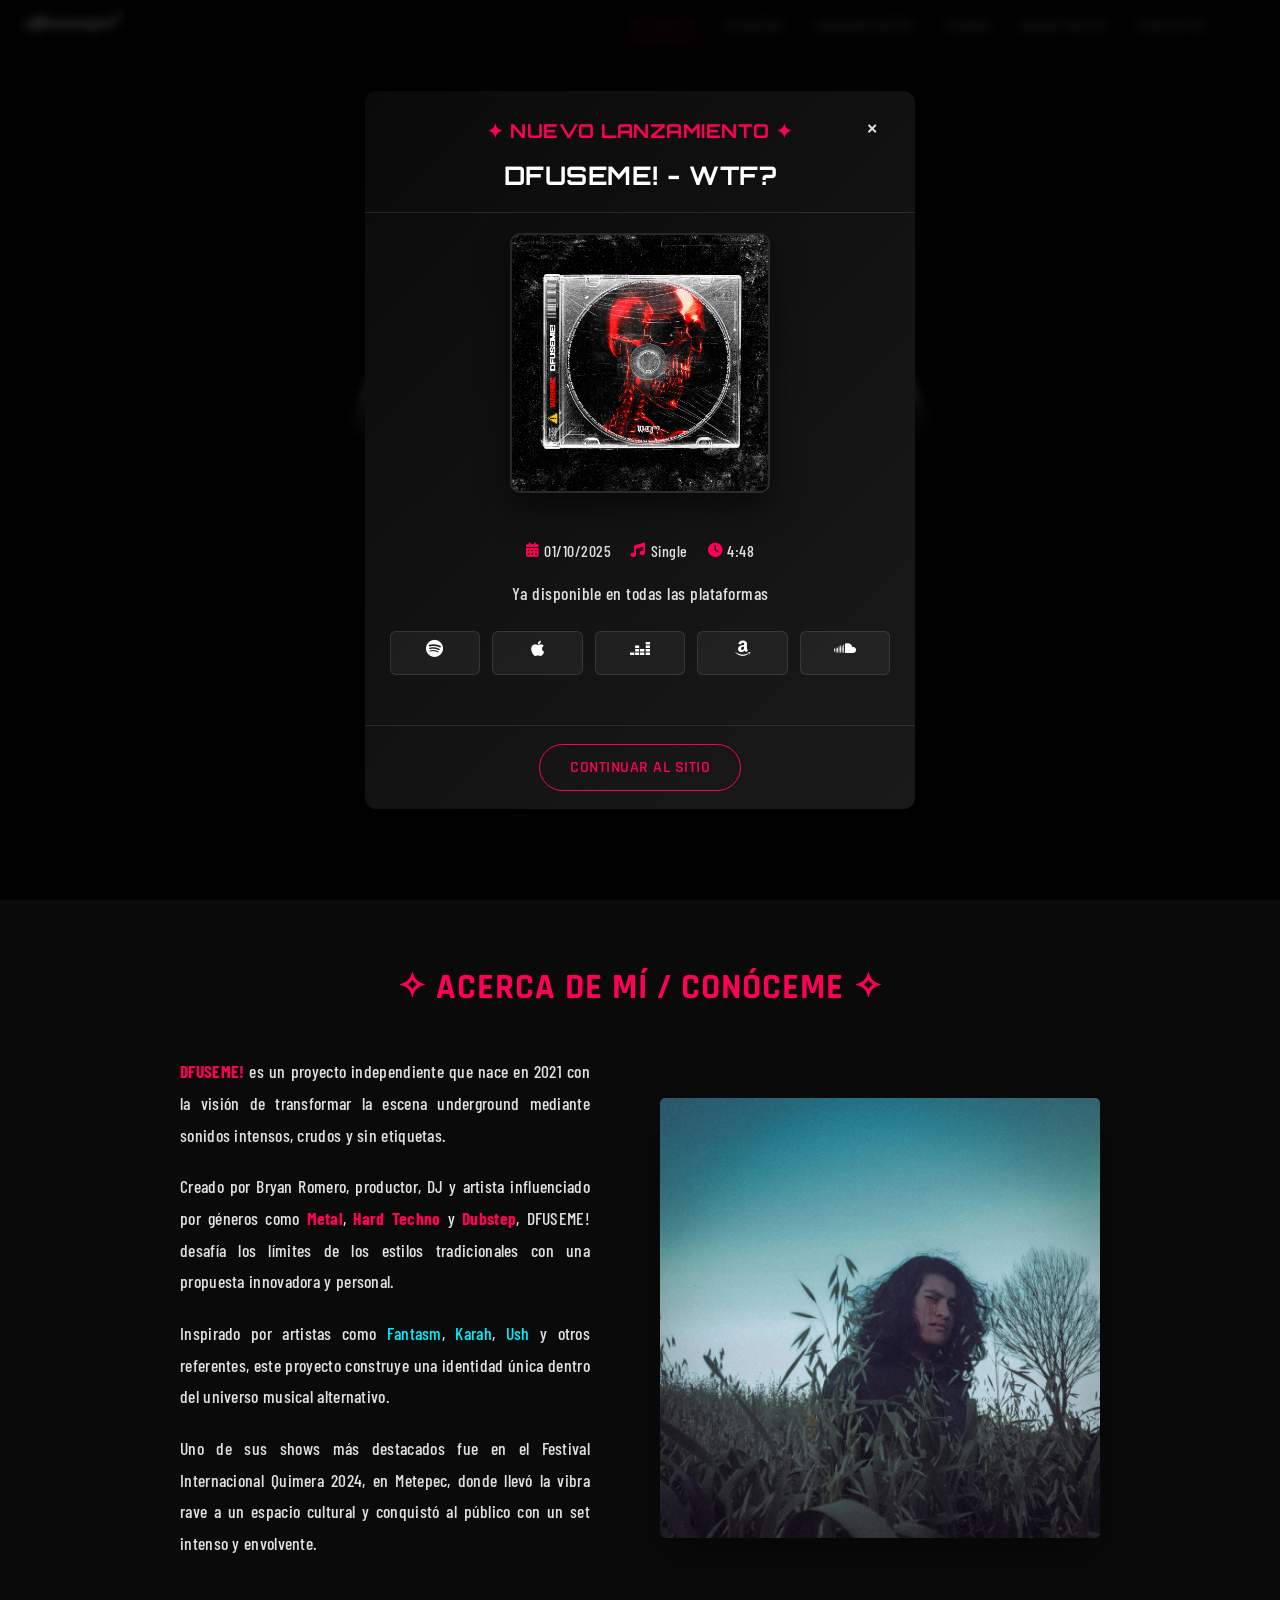
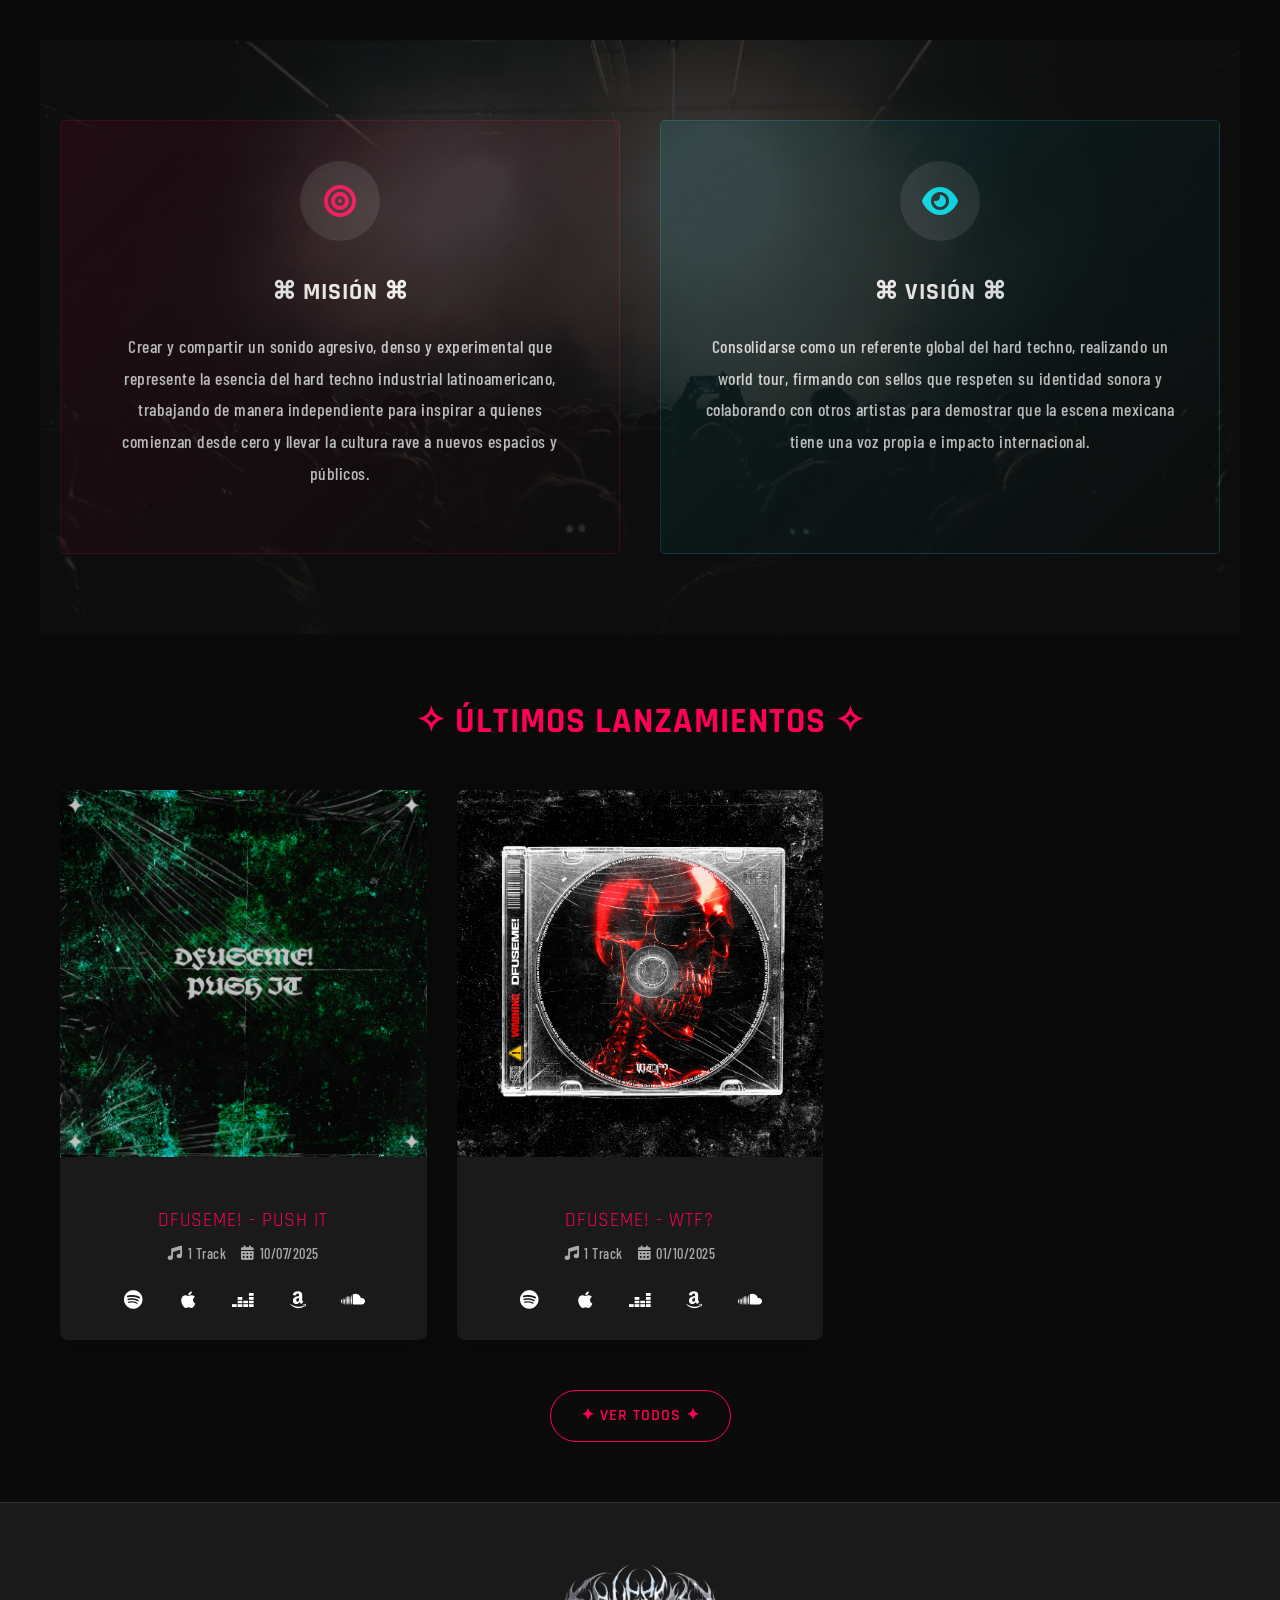
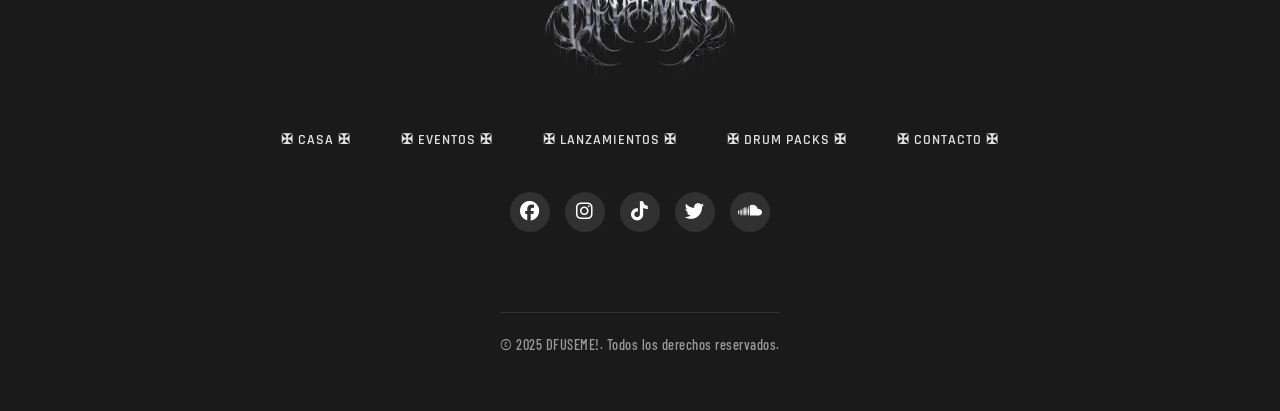
<file: index.html>
<!DOCTYPE html>
<html lang="es">
<head>
    <meta charset="UTF-8">
    <meta name="viewport" content="width=device-width, initial-scale=1.0">
    <title>♰ 𝐃𝐅𝐔𝐒𝐄𝐌𝐄! ♰</title>
    <meta name="description" content="DFUSEME! - Proyecto de Hard Techno independiente. Descubre nuestra música, eventos y más.">
    <link rel="stylesheet" href="https://cdnjs.cloudflare.com/ajax/libs/font-awesome/6.0.0-beta3/css/all.min.css">
    <link rel="stylesheet" href="styles.css">
    <link rel="icon" id="dynamic-favicon" href="assets/images/favicon/favicon_2.webp" />
    <link href="https://fonts.googleapis.com/css2?family=Barlow+Condensed:wght@400;500;600;700&family=Rajdhani:wght@500;600;700&family=Orbitron:wght@600;700&display=swap" rel="stylesheet">
    <link rel="stylesheet" href="https://cdnjs.cloudflare.com/ajax/libs/font-awesome/6.5.0/css/all.min.css">
    

</head>

<!-- POPUP ÚLTIMO LANZAMIENTO - CON COVER MÁS GRANDE -->
<div id="popup-lanzamiento" class="popup">
  <div class="popup-content">
    <div class="popup-header">
      <span class="popup-close">&times;</span>
      <h2 class="popup-title">✦ NUEVO LANZAMIENTO ✦</h2>
      <div class="glitch-effect" data-text="DFUSEME! - WTF?">DFUSEME! - WTF?</div>
    </div>
    <div class="popup-body">
      <div class="cover-container-large">
        <img src="assets/releases/singles/release2.jpg" alt="DFUSEME! - WTF?" class="popup-cover-large">
        <div class="cover-glow"></div>
      </div>
      <div class="popup-info">
        <div class="release-details">
          <span class="detail-item"><i class="fas fa-calendar-alt"></i> 01/10/2025</span>
          <span class="detail-item"><i class="fas fa-music"></i> Single</span>
          <span class="detail-item"><i class="fas fa-clock"></i> 4:48</span>
        </div>
        <p class="popup-sub">Ya disponible en todas las plataformas</p>
        <div class="popup-links">
          <a href="https://open.spotify.com/intl-es/artist/5bSNHbefGF7FeKgbp7wjWJ" target="_blank" class="platform-link spotify">
            <i class="fab fa-spotify"></i>
            <span>Spotify</span>
          </a>
          <a href="https://music.apple.com/mx/artist/dfuseme/1821940458" target="_blank" class="platform-link apple">
            <i class="fab fa-apple"></i>
            <span>Apple Music</span>
          </a>
          <a href="https://deezer.com/mx/artist/331852901" target="_blank" class="platform-link deezer">
            <i class="fab fa-deezer"></i>
            <span>Deezer</span>
          </a>
          <a href="https://music.amazon.com.mx/artists/B0FDXK6N56/dfuseme" target="_blank" class="platform-link amazon">
            <i class="fab fa-amazon"></i>
            <span>Amazon Music</span>
          </a>
          <a href="https://soundcloud.com/dfuseme" target="_blank" class="platform-link soundcloud">
            <i class="fab fa-soundcloud"></i>
            <span>SoundCloud</span>
          </a>
        </div>
      </div>
    </div>
    <div class="popup-footer">
      <button class="btn-close-popup">Continuar al sitio</button>
    </div>
  </div>
</div>

    <!-- Navbar -->
    <nav class="navbar" role="navigation" aria-label="Menú principal">
        <a href="index.html" class="logo-link" aria-label="Ir a la página principal">
            <img src="assets/images/logo/logo-d.webp" alt="DFUSEME! Logo" class="logo" loading="eager" />
        </a>
        
        <div class="menu-overlay" aria-hidden="true"></div>
        
        <button class="menu-toggle" id="mobile-menu" aria-label="Menú móvil" aria-expanded="false" aria-controls="main-menu">
            <span></span>
            <span></span>
            <span></span>
        </button>
        
        <div class="menu-container">
            <ul class="main-menu" id="main-menu">
                <li><a href="index.html" class="active" aria-current="page">♰ CASA ♰</a></li>
                <li><a href="eventos.html">EVENTOS</a></li>
                <li class="dropdown">
                    <a href="etiqueta.html" aria-haspopup="true" aria-expanded="false">Lanzamientos <span class="dropdown-trigger" aria-hidden="true"> ⍗ </span></a>
                    <ul class="dropdown-menu" aria-label="Submenú Lanzamientos">
                        <li><a href="etiqueta/singles.html"><i class="fas fa-music"></i> SINGLES</a></li>
                        <li><a href="etiqueta/eps.html"><i class="fas fa-compact-disc"></i> EPS</a></li>
                        <li><a href="etiqueta/various.html"><i class="fas fa-layer-group"></i> VARIOUS</a></li>
                    </ul>
                </li>
                <li><a href="tienda.html">TIENDA</a></li>
                <li><a href="drumpacks.html">DRUM PACKS</a></li>
                <li><a href="contacto.html">CONTACTO</a></li>
            </ul>
        </div>
    </nav>



    <!-- Hero Section -->
    <header class="hero">
        <div class="video-background">
            <video autoplay muted loop playsinline>
            <source src="assets/video/background-loop.mp4" type="video/mp4">
            <!-- Fallback si el video no carga -->
            <img src="assets/images/backgrounds/background_1.webp" alt="Fondo de eventos DFUSEME!">
        </video>
        </div>
        <div class="hero-overlay">
            <img src="assets/images/logo/logo_central_2.png" alt="DFUSEME!" class="central-logo">
            <p class="hero-subtitle">HARD TECHNO</p>
            <a href="#about-section" class="scroll-down">
                <i class="fas fa-chevron-down"></i>
            </a>
        </div>
    </header>


    <!-- Main Content -->
    <main id="main-content">
        <!-- About Section -->
        <section id="about-section" class="about-section">
        <div class="container">
            <h2 style="text-align: center;">✧ ACERCA DE MÍ / CONÓCEME ✧</h2>
            <div class="about-grid">
           <div class="about-text" style="text-align: justify;">
                <p><strong>DFUSEME!</strong> es un proyecto independiente que nace en 2021 con la visión de transformar la escena underground mediante sonidos intensos, crudos y sin etiquetas.</p>
                <p>Creado por Bryan Romero, productor, DJ y artista influenciado por géneros como <strong>Metal</strong>, <strong>Hard Techno</strong> y <strong>Dubstep</strong>, DFUSEME! desafía los límites de los estilos tradicionales con una propuesta innovadora y personal.</p>
                <p>Inspirado por artistas como <em>Fantasm</em>, <em>Karah</em>, <em>Ush</em> y otros referentes, este proyecto construye una identidad única dentro del universo musical alternativo.</p>
                <p>Uno de sus shows más destacados fue en el Festival Internacional Quimera 2024, en Metepec, donde llevó la vibra rave a un espacio cultural y conquistó al público con un set intenso y envolvente.</p>
            </div>



            <div class="about-image">
                <img src="assets/images/me/about-image.webp" alt="Bryan Romero" loading="lazy">
            </div>
            </div>
        </div>
        </section>

        <!-- Mission & Vision -->
        <section id="mission-vision" class="section dark-section">
    <div class="section-content">
        <div class="two-columns">
            <div class="column mission-column">
                <div class="icon-box">
                    <i class="fas fa-bullseye"></i>
                </div>
                <h3>⌘ MISIÓN ⌘</h3>
                <p>Crear y compartir un sonido agresivo, denso y experimental que represente la esencia del hard techno industrial latinoamericano, trabajando de manera independiente para inspirar a quienes comienzan desde cero y llevar la cultura rave a nuevos espacios y públicos.</p>
            </div>
            <div class="column vision-column">
                <div class="icon-box">
                    <i class="fas fa-eye"></i>
                </div>
                <h3>⌘ VISIÓN ⌘</h3>
                <p>Consolidarse como un referente global del hard techno, realizando un world tour, firmando con sellos que respeten su identidad sonora y colaborando con otros artistas para demostrar que la escena mexicana tiene una voz propia e impacto internacional.</p>
            </div>
        </div>
    </div>
</section>
            <!-- Releases Section -->
<main class="releases-grid-section">
    <h2 style="text-align: center;">✧ ÚLTIMOS LANZAMIENTOS ✧</h2>
    <div class="container">        
        <div class="releases-grid">
            
            <!-- Lanzamiento 1 -->
            <div class="release-card">
                <div class="release-cover">
                    <img src="assets/releases/singles/release1.jpg" alt="DFUSEME! - PUSH IT">
                </div>
                <div class="release-info">
                    <h3 class="release-title">DFUSEME! - PUSH IT</h3>
                    <div class="release-meta">
                        <span class="meta-item">
                            <i class="fa-solid fa-music"></i> 1 Track
                        </span>
                        <span class="meta-item">
                            <i class="fa-solid fa-calendar-alt"></i> 10/07/2025
                        </span>
                    </div>
                    <div class="release-links">
                        <a href="https://open.spotify.com/intl-es/album/3M0yOG39oyTZxVCk2W0700" target="_blank" class="btn-stream" aria-label="Escuchar en Spotify"><i class="fab fa-spotify"></i></a>
                        <a href="https://music.apple.com/mx/album/push-it-single/1821940457" target="_blank" class="btn-stream" aria-label="Escuchar en Apple Music"><i class="fab fa-apple"></i></a>
                        <a href="https://www.deezer.com/mx/album/775934131" target="_blank" class="btn-stream" aria-label="Escuchar en Deezer"><i class="fab fa-deezer"></i></a>
                        <a href="https://music.amazon.com.mx/albums/B0FDYF32TB" target="_blank" class="btn-stream" aria-label="Escuchar en Amazon Music"><i class="fab fa-amazon"></i></a>
                        <a href="https://soundcloud.com/dfuseme/push-it" target="_blank" class="btn-stream" aria-label="Escuchar en SoundCloud"><i class="fab fa-soundcloud"></i></a>
                    </div>
                </div>
            </div>

            <!-- Lanzamiento 2 (nuevo) -->
<div class="release-card">
    <div class="release-cover">
        <img src="assets/releases/singles/release2.jpg" alt="DFUSEME! - WTF?">
    </div>
    <div class="release-info">
        <h3 class="release-title">DFUSEME! - WTF?</h3>
        <div class="release-meta">
            <span class="meta-item">
                <i class="fa-solid fa-music"></i> 1 Track
            </span>
            <span class="meta-item">
                <i class="fa-solid fa-calendar-alt"></i> 01/10/2025
            </span>
        </div>
        <div class="release-links">
    <a href="https://open.spotify.com/intl-es/album/66ej7m9AynVJrcv7J1BHIL?si=rJUnFbZ9SSeNd4DJa2XBYA" target="_blank" class="btn-stream" aria-label="Escuchar en Spotify">
        <i class="fab fa-spotify"></i>
    </a>
    <a href="https://music.apple.com/mx/artist/dfuseme/1821940458" target="_blank" class="btn-stream" aria-label="Escuchar en Apple Music">
        <i class="fab fa-apple"></i>
    </a>
    <a href="https://link.deezer.com/s/31dQMEGv3qsHK9h7ZwHJE" target="_blank" class="btn-stream" aria-label="Escuchar en Deezer">
        <i class="fab fa-deezer"></i>
    </a>
    <a href="https://music.amazon.com.mx/albums/B0FRNN2KH8?marketplaceId=A1AM78C64UM0Y8&musicTerritory=MX&ref=dm_sh_Y8AdYfEXxNDBEF72JNu8JtE1J" target="_blank" class="btn-stream" aria-label="Escuchar en Amazon Music">
        <i class="fab fa-amazon"></i>
    </a>
    <a href="https://on.soundcloud.com/EMLPLsRp06o4FLJElI" target="_blank" class="btn-stream" aria-label="Escuchar en SoundCloud">
        <i class="fab fa-soundcloud"></i>
    </a>
</div>
    </div>
</div>


        </div> <!-- fin .releases-grid -->

        <div class="view-all-container">
            <a href="etiqueta.html" class="view-all-btn">✦ VER TODOS ✦</a>
        </div>
    </div>
</main>


        
</section>



<footer>
    <div class="footer-content">
        <div class="footer-logo">
            <img src="assets/images/logo/logo_central_2.png" alt="DFUSEME!">
        </div>
        <div class="footer-links">
            <ul>
                <li><a href="index.html">✠ CASA ✠</a></li>
                <li><a href="eventos.html">✠ EVENTOS ✠</a></li>
                <li><a href="etiqueta.html">✠ LANZAMIENTOS ✠</a></li>
                <li><a href="drumpacks.html">✠ DRUM PACKS ✠</a></li>
                <li><a href="contacto.html">✠ CONTACTO ✠</a></li>
            </ul>                
        </div>
        <div class="socials">
            <a href="https://www.Facebook.com/" target="_blank" rel="noopener noreferrer" aria-label="Facebook"><i class="fab fa-facebook"></i></a>
            <a href="https://www.instagram.com/dfuseme_techno/?utm_source=qr" target="_blank" rel="noopener noreferrer" aria-label="Instagram"><i class="fab fa-instagram"></i></a>
            <a href="https://www.tiktok.com/@dfuseme_official?is_from_webapp=1&sender_device=pc" target="_blank" rel="noopener noreferrer" aria-label="TikTok"><i class="fab fa-tiktok"></i></a>
            <a href="https://x.com/dfuseme" target="_blank" rel="noopener noreferrer" aria-label="X"><i class="fab fa-twitter"></i></a>
            <a href="https://soundcloud.com/dfuseme" target="_blank" rel="noopener noreferrer" aria-label="SoundCloud"><i class="fab fa-soundcloud"></i></a>
        </div>
        <p class="copyright">© 2025 DFUSEME!. Todos los derechos reservados.</p>
    </div>
</footer>
    <script src="script.js"></script>
</body>
</html>
</file>
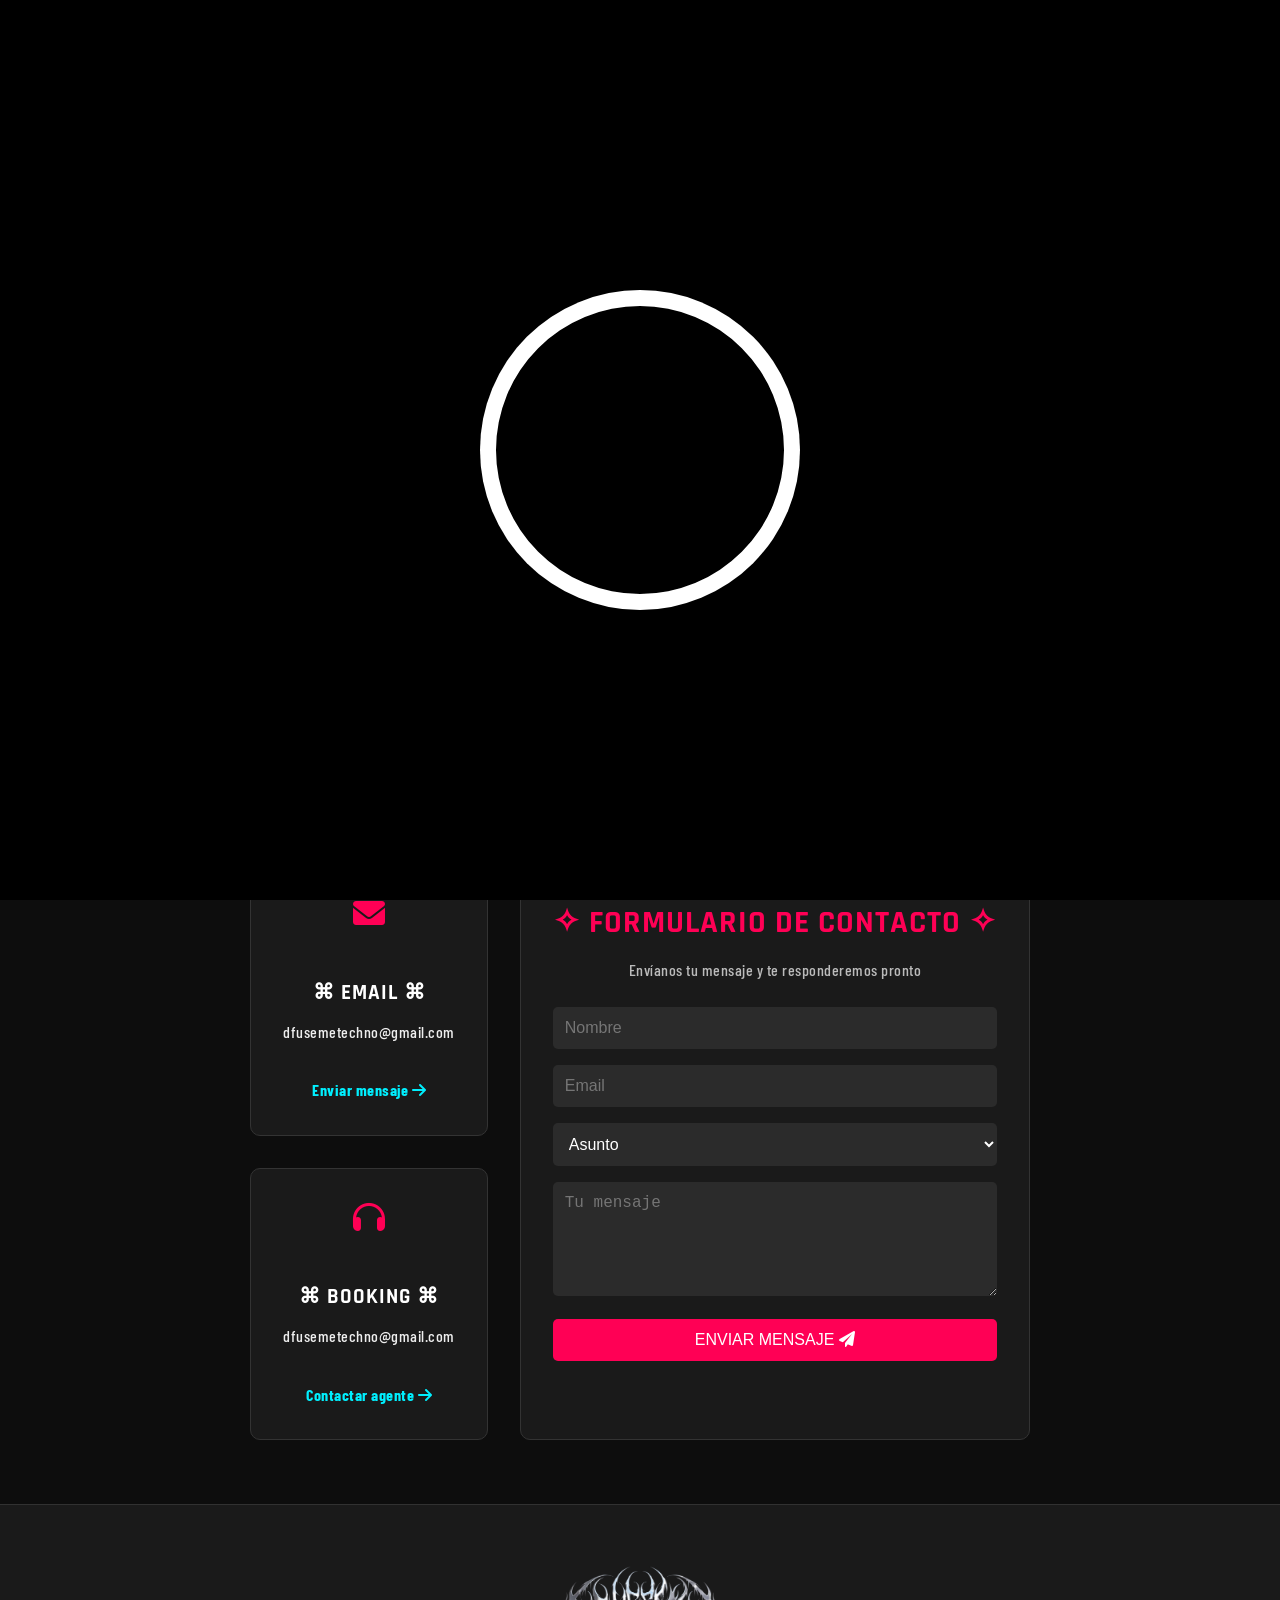
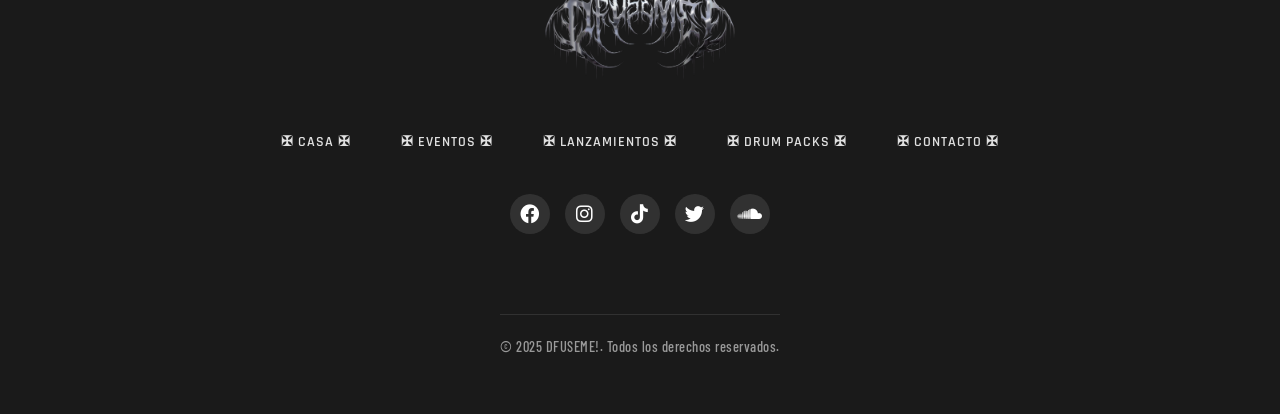
<file: contacto.html>
<!DOCTYPE html>
<html lang="es">
<head>
    <meta charset="UTF-8">
    <meta name="viewport" content="width=device-width, initial-scale=1.0">
    <title>♰ 𝐃𝐅𝐔𝐒𝐄𝐌𝐄! - 𝐂𝐎𝐍𝐓𝐀𝐂𝐓𝐎 ♰</title>
    <meta name="description" content="Contacta con DFUSEME! para booking, colaboraciones y más información.">
    <link rel="stylesheet" href="https://cdnjs.cloudflare.com/ajax/libs/font-awesome/6.0.0-beta3/css/all.min.css">
    <link rel="stylesheet" href="styles.css">
    <link rel="icon" href="assets/images/favicon/favicon_9.webp">
    <link href="https://fonts.googleapis.com/css2?family=Barlow+Condensed:wght@400;500;600;700&family=Rajdhani:wght@500;600;700&family=Orbitron:wght@600;700&display=swap" rel="stylesheet">
    <link href="https://fonts.googleapis.com/css2?family=Barlow+Condensed:wght@400;500;600;700&family=Rajdhani:wght@500;600;700&family=Orbitron:wght@600;700&display=swap" rel="stylesheet">
</head>
<body>
    <!-- Loader -->
     <div class="filtro-ruido-tv"></div>
    <div class="loader-container">
        <div class="Loader"></div>
    </div>

    <!-- Navbar -->
    <nav class="navbar" role="navigation" aria-label="Menú principal">
        <a href="index.html" class="logo-link" aria-label="Ir a la página principal">
            <img src="assets/images/logo/loader.webp" alt="DFUSEME! Logo" class="logo" loading="eager" />
        </a>
        
        <div class="menu-overlay" aria-hidden="true"></div>
        
        <button class="menu-toggle" id="mobile-menu" aria-label="Menú móvil" aria-expanded="false" aria-controls="main-menu">
            <span></span>
            <span></span>
            <span></span>
        </button>
        
        <div class="menu-container">
            <ul class="main-menu" id="main-menu">
                <li><a href="index.html">CASA</a></li>
                <li><a href="eventos.html">EVENTOS</a></li>
                <li class="dropdown">
                    <a href="etiqueta.html" aria-haspopup="true" aria-expanded="false">Lanzamientos <span class="dropdown-trigger" aria-hidden="true"> ⍗ </span></a>
                    <ul class="dropdown-menu" aria-label="Submenú Lanzamientos">
                        <li><a href="etiqueta/singles.html"><i class="fas fa-music"></i> SINGLES</a></li>
                        <li><a href="etiqueta/eps.html"><i class="fas fa-compact-disc"></i> EPS</a></li>
                        <li><a href="etiqueta/various.html"><i class="fas fa-layer-group"></i> VARIOUS</a></li>
                    </ul>
                </li>
                <li><a href="tienda.html">TIENDA</a></li>
                <li><a href="drumpacks.html">DRUM PACKS</a></li>
                <li><a href="contacto.html"class="active" aria-current="page">♰ CONTACTO ♰</a></li>
            </ul>
        </div>
    </nav>

    <!-- Hero Section -->
    <header class="hero-contact">
        <div class="hero-contact-bg">
            <img src="assets/images/backgrounds/background_5.webp" alt="" class="bg-image">
            <div class="bg-overlay"></div>
        </div>
        <div class="hero-contact-content">
            <img src="assets/images/logo/logo_central_2.png" alt="DFUSEME!" class="contact-logo">
            <h1>CONTACTO</h1>
            <p class="hero-subtitle">Conecta con DFUSEME!</p>
        </div>
    </header>

    <!-- Contact Section -->
    <main class="contact-section">
        <div class="contact-container">
            <div class="contact-info">
                <div class="info-card">
                    <div class="info-icon">
                        <i class="fas fa-envelope"></i>
                    </div>
                    <h3>⌘ Email ⌘</h3>
                    <p>dfusemetechno@gmail.com</p>
                    <a href="mailto:dfusemetechno@gmail.com" class="contact-link">Enviar mensaje <i class="fas fa-arrow-right"></i></a>
                </div>

                <div class="info-card">
                    <div class="info-icon">
                        <i class="fas fa-headphones"></i>
                    </div>
                    <h3>⌘ Booking ⌘</h3>
                    <p>dfusemetechno@gmail.com</p>
                    <a href="mailto:dfusemetechno@gmail.com" class="contact-link">Contactar agente <i class="fas fa-arrow-right"></i></a>
                </div>
            </div>

            <!-- Contact Form -->
            <div class="contact-form-container">
                <h2 style="text-align: center;">✧ Formulario de Contacto ✧</h2>

                <p class="form-subtitle" style="text-align: center;">Envíanos tu mensaje y te responderemos pronto</p>

                
                <form action="https://formspree.io/f/xzzrknge" method="POST" class="contact-form">
                    <div class="form-group">
                        <input type="text" name="nombre" placeholder="Nombre" required>
                    </div>

                    <div class="form-group">
                        <input type="email" name="email" placeholder="Email" required>
                    </div>

                    <div class="form-group">
                        <select name="asunto" required>
                            <option value="" disabled selected>Asunto</option>
                            <option>Booking</option>
                            <option>Colaboraciones</option>
                            <option>Prensa</option>
                            <option>Otro</option>
                        </select>
                    </div>

                    <div class="form-group">
                        <textarea name="mensaje" placeholder="Tu mensaje" rows="5" required></textarea>
                    </div>

                    <button type="submit" class="submit-btn">ENVIAR MENSAJE <i class="fas fa-paper-plane"></i></button>
                </form>
            </div>
        </div>
    </main>

    <!-- Footer -->
   <footer>
    <div class="footer-content">
        <div class="footer-logo">
            <img src="assets/images/logo/logo_central_2.png" alt="DFUSEME!">
        </div>
        <div class="footer-links">
            <ul>
                <li><a href="index.html">✠ CASA ✠</a></li>
                <li><a href="eventos.html">✠ EVENTOS ✠</a></li>
                <li><a href="etiqueta.html">✠ LANZAMIENTOS ✠</a></li>
                <li><a href="drumpacks.html">✠ DRUM PACKS ✠</a></li>
                <li><a href="contacto.html">✠ CONTACTO ✠</a></li>
            </ul>                
        </div>
        <div class="socials">
            <a href="https://www.Facebook.com/" target="_blank" rel="noopener noreferrer" aria-label="Facebook"><i class="fab fa-facebook"></i></a>
            <a href="https://www.instagram.com/dfuseme_techno/?utm_source=qr" target="_blank" rel="noopener noreferrer" aria-label="Instagram"><i class="fab fa-instagram"></i></a>
            <a href="https://www.tiktok.com/@dfuseme_official?is_from_webapp=1&sender_device=pc" target="_blank" rel="noopener noreferrer" aria-label="TikTok"><i class="fab fa-tiktok"></i></a>
            <a href="https://x.com/dfuseme" target="_blank" rel="noopener noreferrer" aria-label="X"><i class="fab fa-twitter"></i></a>
            <a href="https://soundcloud.com/dfuseme" target="_blank" rel="noopener noreferrer" aria-label="SoundCloud"><i class="fab fa-soundcloud"></i></a>
        </div>
        <p class="copyright">© 2025 DFUSEME!. Todos los derechos reservados.</p>
    </div>
</footer>


    <script src="script.js"></script>
</body>
</html>
</file>
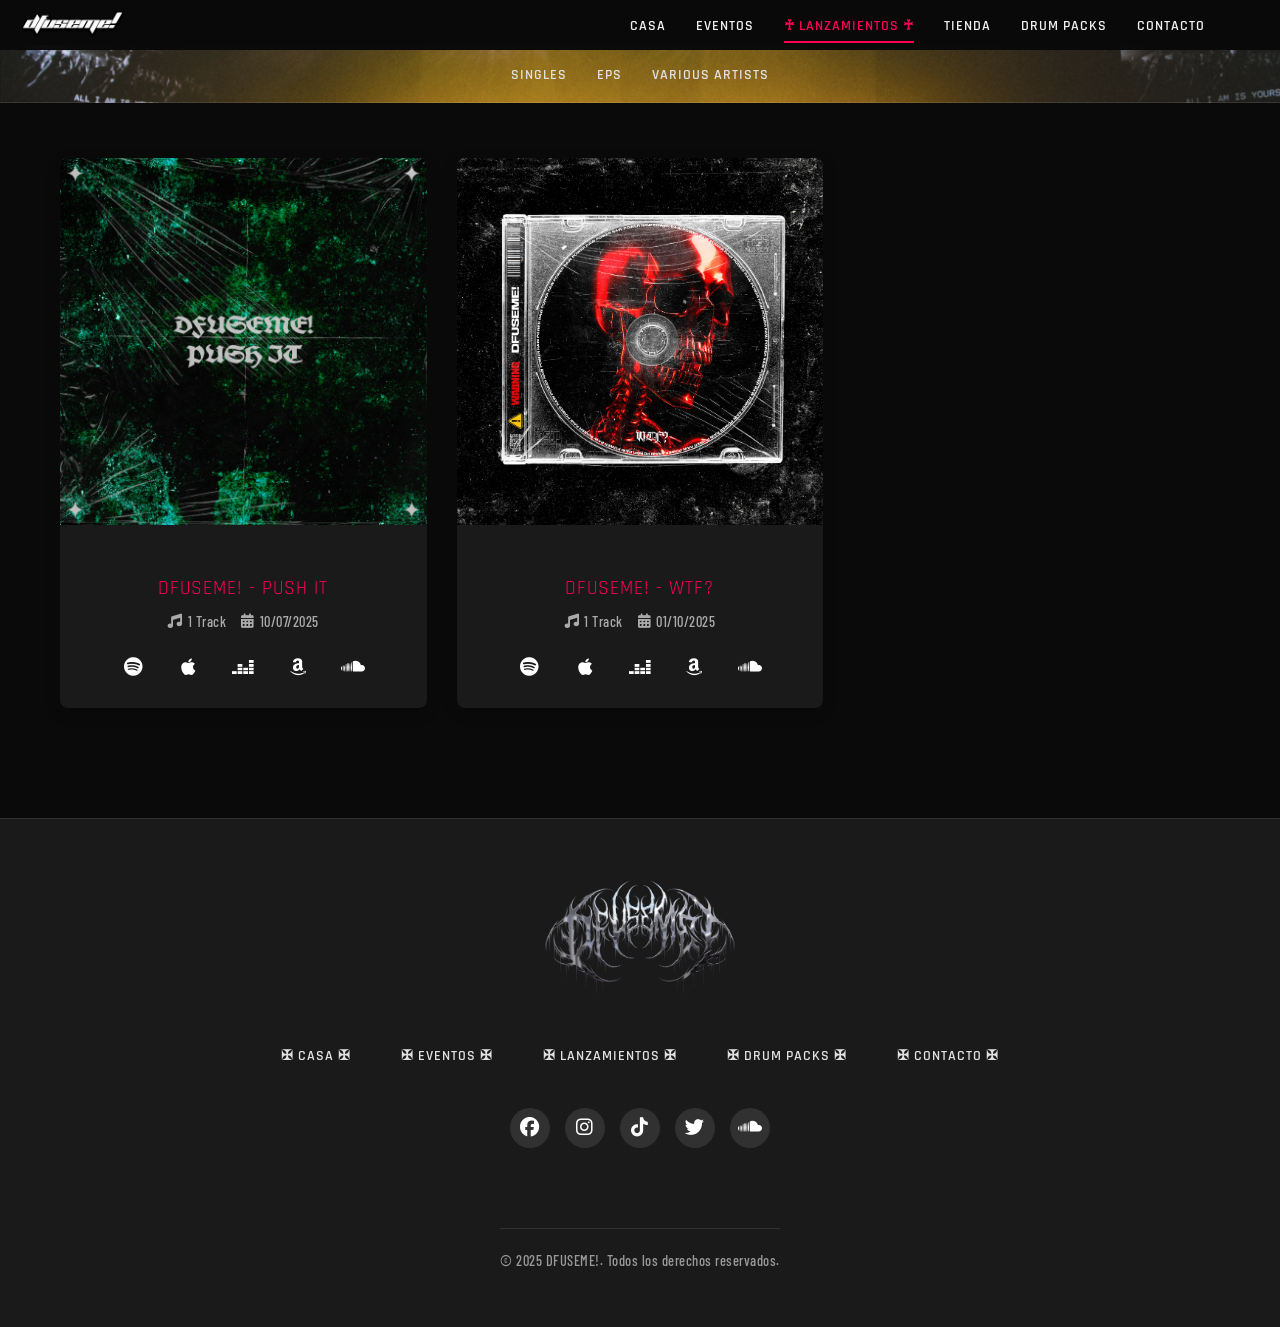
<file: etiqueta.html>
<!DOCTYPE html>
<html lang="es">
<head>
    <meta charset="UTF-8">
    <meta name="viewport" content="width=device-width, initial-scale=1.0">
    <title>♰ 𝐃𝐅𝐔𝐒𝐄𝐌𝐄! - 𝐋𝐀𝐍𝐙𝐀𝐌𝐈𝐄𝐍𝐓𝐎𝐒 ♰</title>
    <meta name="description" content="Descubre los últimos lanzamientos de DFUSEME! en Hard Techno.">
    <link rel="stylesheet" href="https://cdnjs.cloudflare.com/ajax/libs/font-awesome/6.4.0/css/all.min.css">
    <link rel="stylesheet" href="styles.css">
    <link rel="icon" href="assets/images/favicon/favicon_4.webp">
    <link href="https://fonts.googleapis.com/css2?family=Barlow+Condensed:wght@400;500;600;700&family=Rajdhani:wght@500;600;700&family=Orbitron:wght@600;700&display=swap" rel="stylesheet">
</head>
<body>
    <div class="filtro-ruido-tv"></div>
    <!-- Loader -->
   <div class="loader-container">
        <div class="Loader"></div>
    </div>

        <!-- Navbar -->
    <nav class="navbar" role="navigation" aria-label="Menú principal">
        <a href="index.html" class="logo-link" aria-label="Ir a la página principal">
            <img src="assets/images/logo/logo-d.webp" alt="DFUSEME! Logo" class="logo" loading="eager" />
        </a>
        
        <div class="menu-overlay" aria-hidden="true"></div>
        
        <button class="menu-toggle" id="mobile-menu" aria-label="Menú móvil" aria-expanded="false" aria-controls="main-menu">
            <span></span>
            <span></span>
            <span></span>
        </button>
        
        <div class="menu-container">
        <ul class="main-menu" id="main-menu">
            <li><a href="index.html">CASA</a></li>
            <li><a href="eventos.html">EVENTOS</a></li>
            <li class="dropdown permanent-active"> <!-- Agrega esta clase -->
    <a href="etiqueta.html" class="dropdown-toggle">♰ LANZAMIENTOS ♰<span class="dropdown-trigger"> ⍗ </span></a>
                <ul class="dropdown-menu" aria-labelledby="menu-lanzamientos">
                    <li><a href="etiqueta/singles.html"><i class="fas fa-music"></i> SINGLES</a></li>
                    <li><a href="etiqueta/eps.html"><i class="fas fa-compact-disc"></i> EPS</a></li>
                    <li><a href="etiqueta/various.html"><i class="fas fa-layer-group"></i> VARIOUS</a></li>
                </ul>
            </li>
            <li><a href="tienda.html">TIENDA</a></li>
            <li><a href="drumpacks.html">DRUM PACKS</a></li>
            <li><a href="contacto.html">CONTACTO</a></li>
        </ul>
    </div>
    </nav>
    <!-- Submenu solo para escritorio -->
<div class="submenu">
  <div class="container">
    <ul class="submenu-list">
      <li><a href="etiqueta/singles.html">SINGLES</a></li>
      <li><a href="etiqueta/eps.html">EPS</a></li>
      <li><a href="etiqueta/various.html">VARIOUS ARTISTS</a></li>
    </ul>
  </div>
</div>

<!-- Main Content -->
<main class="releases-grid-section">
    <div class="container">        
        <div class="releases-grid">
            <!-- Lanzamiento 1 -->
            <div class="release-card">
                <div class="release-cover">
                    <img src="assets/releases/singles/release1.jpg" alt="DFUSEME! - PUSH IT">
                </div>
                <div class="release-info">
                    <h3 class="release-title">DFUSEME! - PUSH IT</h3>
                    <div class="release-meta">
                        <span class="meta-item">
                            <i class="fa-solid fa-music"></i> 1 Track
                        </span>
                        <span class="meta-item">
                            <i class="fa-solid fa-calendar-alt"></i> 10/07/2025
                        </span>
                    </div>
                    <div class="release-links">
                        <a href="https://open.spotify.com/intl-es/album/3M0yOG39oyTZxVCk2W0700" target="_blank" class="btn-stream" aria-label="Escuchar en Spotify"><i class="fab fa-spotify"></i></a>
                        <a href="https://music.apple.com/mx/album/push-it-single/1821940457" target="_blank" class="btn-stream" aria-label="Escuchar en Apple Music"><i class="fab fa-apple"></i></a>
                        <a href="https://www.deezer.com/mx/album/775934131" target="_blank" class="btn-stream" aria-label="Escuchar en Deezer"><i class="fab fa-deezer"></i></a>
                        <a href="https://music.amazon.com.mx/albums/B0FDYF32TB" target="_blank" class="btn-stream" aria-label="Escuchar en Amazon Music"><i class="fab fa-amazon"></i></a>
                        <a href="https://soundcloud.com/dfuseme/push-it" target="_blank" class="btn-stream" aria-label="Escuchar en SoundCloud"><i class="fab fa-soundcloud"></i></a>
                    </div>
                </div>
            </div>

            <!-- Lanzamiento 2 (nuevo) -->
            <div class="release-card">
                <div class="release-cover">
                    <img src="assets/releases/singles/release2.jpg" alt="DFUSEME! - WTF?">
                </div>
                <div class="release-info">
                    <h3 class="release-title">DFUSEME! - WTF?</h3>
                    <div class="release-meta">
                        <span class="meta-item">
                            <i class="fa-solid fa-music"></i> 1 Track
                        </span>
                        <span class="meta-item">
                            <i class="fa-solid fa-calendar-alt"></i> 01/10/2025
                        </span>
                    </div>
                    <div class="release-links">
                        <a href="https://open.spotify.com/intl-es/album/66ej7m9AynVJrcv7J1BHIL?si=rJUnFbZ9SSeNd4DJa2XBYA" target="_blank" class="btn-stream" aria-label="Escuchar en Spotify">
                            <i class="fab fa-spotify"></i>
                        </a>
                        <a href="https://music.apple.com/mx/artist/dfuseme/1821940458" target="_blank" class="btn-stream" aria-label="Escuchar en Apple Music">
                            <i class="fab fa-apple"></i>
                        </a>
                        <a href="https://link.deezer.com/s/31dQMEGv3qsHK9h7ZwHJE" target="_blank" class="btn-stream" aria-label="Escuchar en Deezer">
                            <i class="fab fa-deezer"></i>
                        </a>
                        <a href="https://music.amazon.com.mx/albums/B0FRNN2KH8?marketplaceId=A1AM78C64UM0Y8&musicTerritory=MX&ref=dm_sh_Y8AdYfEXxNDBEF72JNu8JtE1J" target="_blank" class="btn-stream" aria-label="Escuchar en Amazon Music">
                            <i class="fab fa-amazon"></i>
                        </a>
                        <a href="https://on.soundcloud.com/EMLPLsRp06o4FLJElI" target="_blank" class="btn-stream" aria-label="Escuchar en SoundCloud">
                            <i class="fab fa-soundcloud"></i>
                        </a>
                    </div>
                </div>
            </div>
        </div>
    </div>
</main>


    <!-- Footer -->
   <footer>
    <div class="footer-content">
        <div class="footer-logo">
            <img src="assets/images/logo/logo_central_2.png" alt="DFUSEME!">
        </div>
        <div class="footer-links">
            <ul>
                <li><a href="index.html">✠ CASA ✠</a></li>
                <li><a href="eventos.html">✠ EVENTOS ✠</a></li>
                <li><a href="etiqueta.html">✠ LANZAMIENTOS ✠</a></li>
                <li><a href="drumpacks.html">✠ DRUM PACKS ✠</a></li>
                <li><a href="contacto.html">✠ CONTACTO ✠</a></li>
            </ul>                
        </div>
        <div class="socials">
            <a href="https://www.Facebook.com/" target="_blank" rel="noopener noreferrer" aria-label="Facebook"><i class="fab fa-facebook"></i></a>
            <a href="https://www.instagram.com/dfuseme_techno/?utm_source=qr" target="_blank" rel="noopener noreferrer" aria-label="Instagram"><i class="fab fa-instagram"></i></a>
            <a href="https://www.tiktok.com/@dfuseme_official?is_from_webapp=1&sender_device=pc" target="_blank" rel="noopener noreferrer" aria-label="TikTok"><i class="fab fa-tiktok"></i></a>
            <a href="https://x.com/dfuseme" target="_blank" rel="noopener noreferrer" aria-label="X"><i class="fab fa-twitter"></i></a>
            <a href="https://soundcloud.com/dfuseme" target="_blank" rel="noopener noreferrer" aria-label="SoundCloud"><i class="fab fa-soundcloud"></i></a>
        </div>
        <p class="copyright">© 2025 DFUSEME!. Todos los derechos reservados.</p>
    </div>
</footer>

    <script src="script.js"></script>
</body>
</html>
</file>
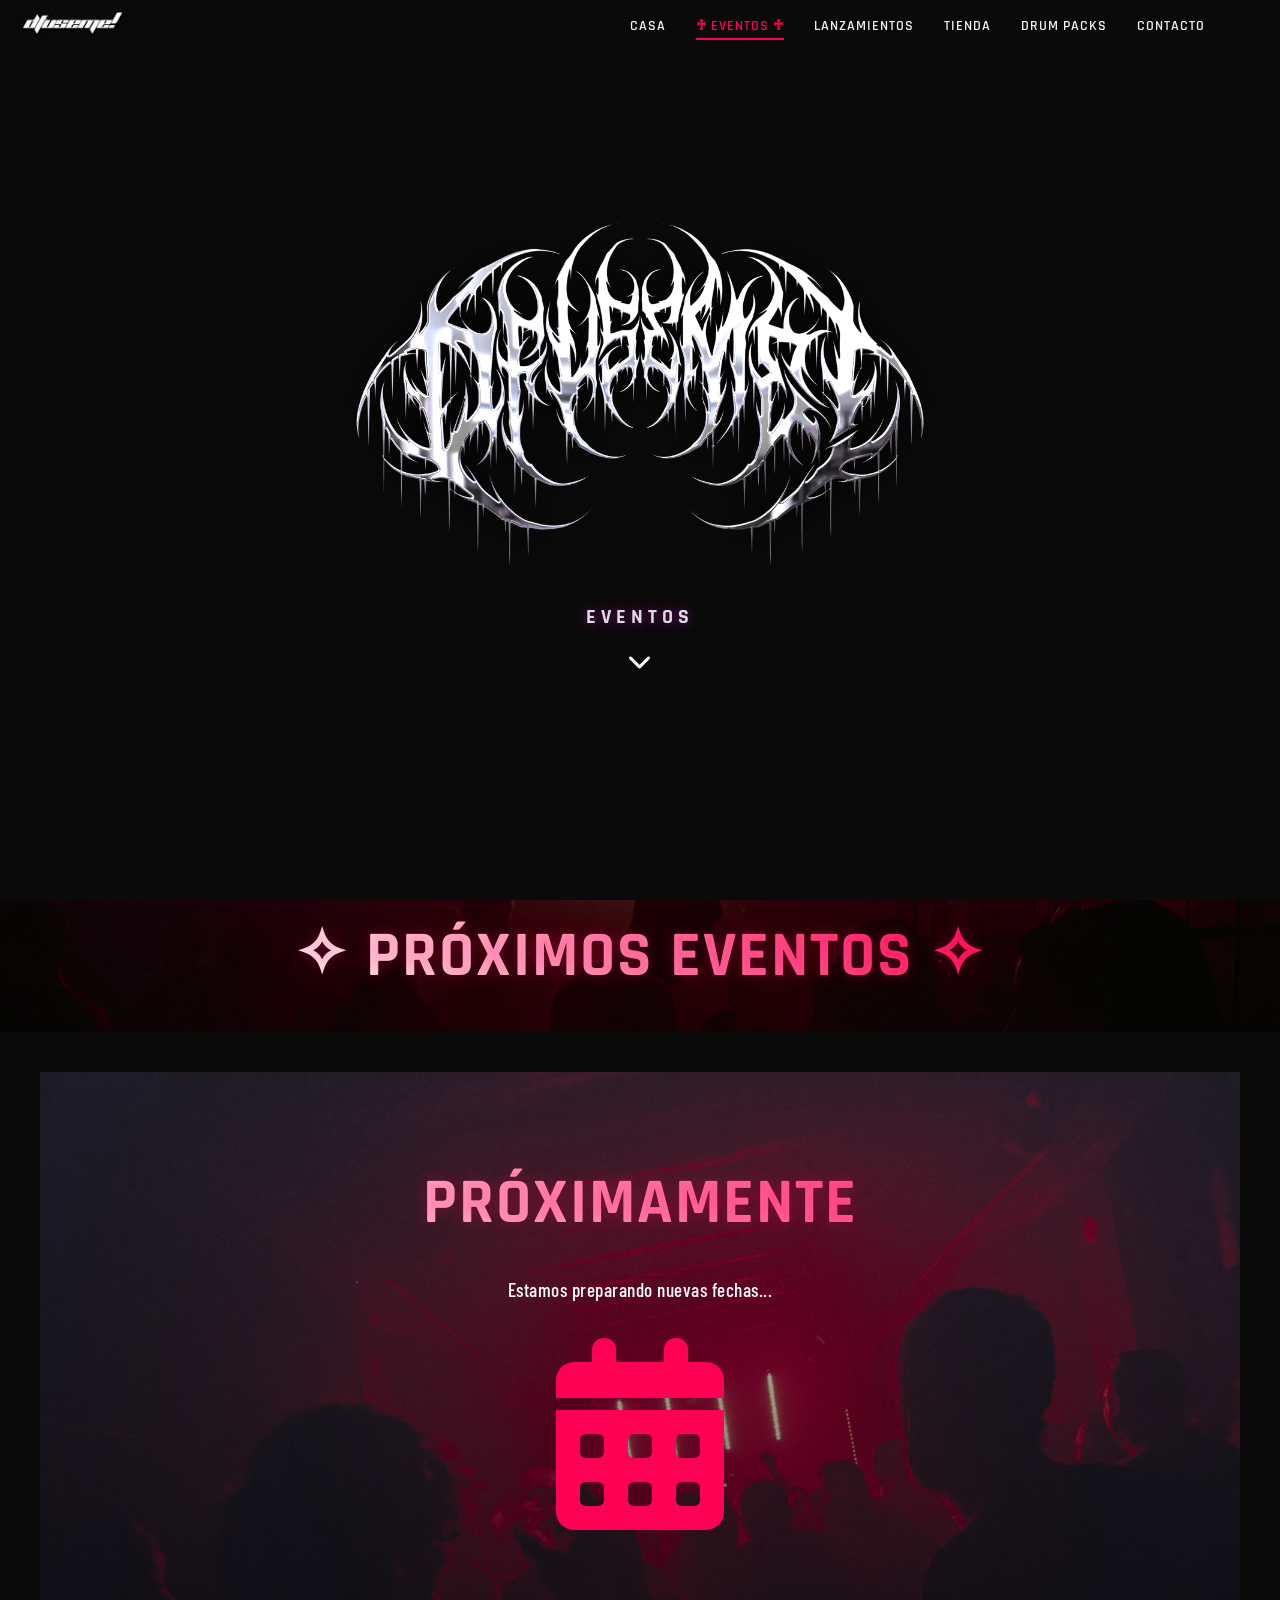
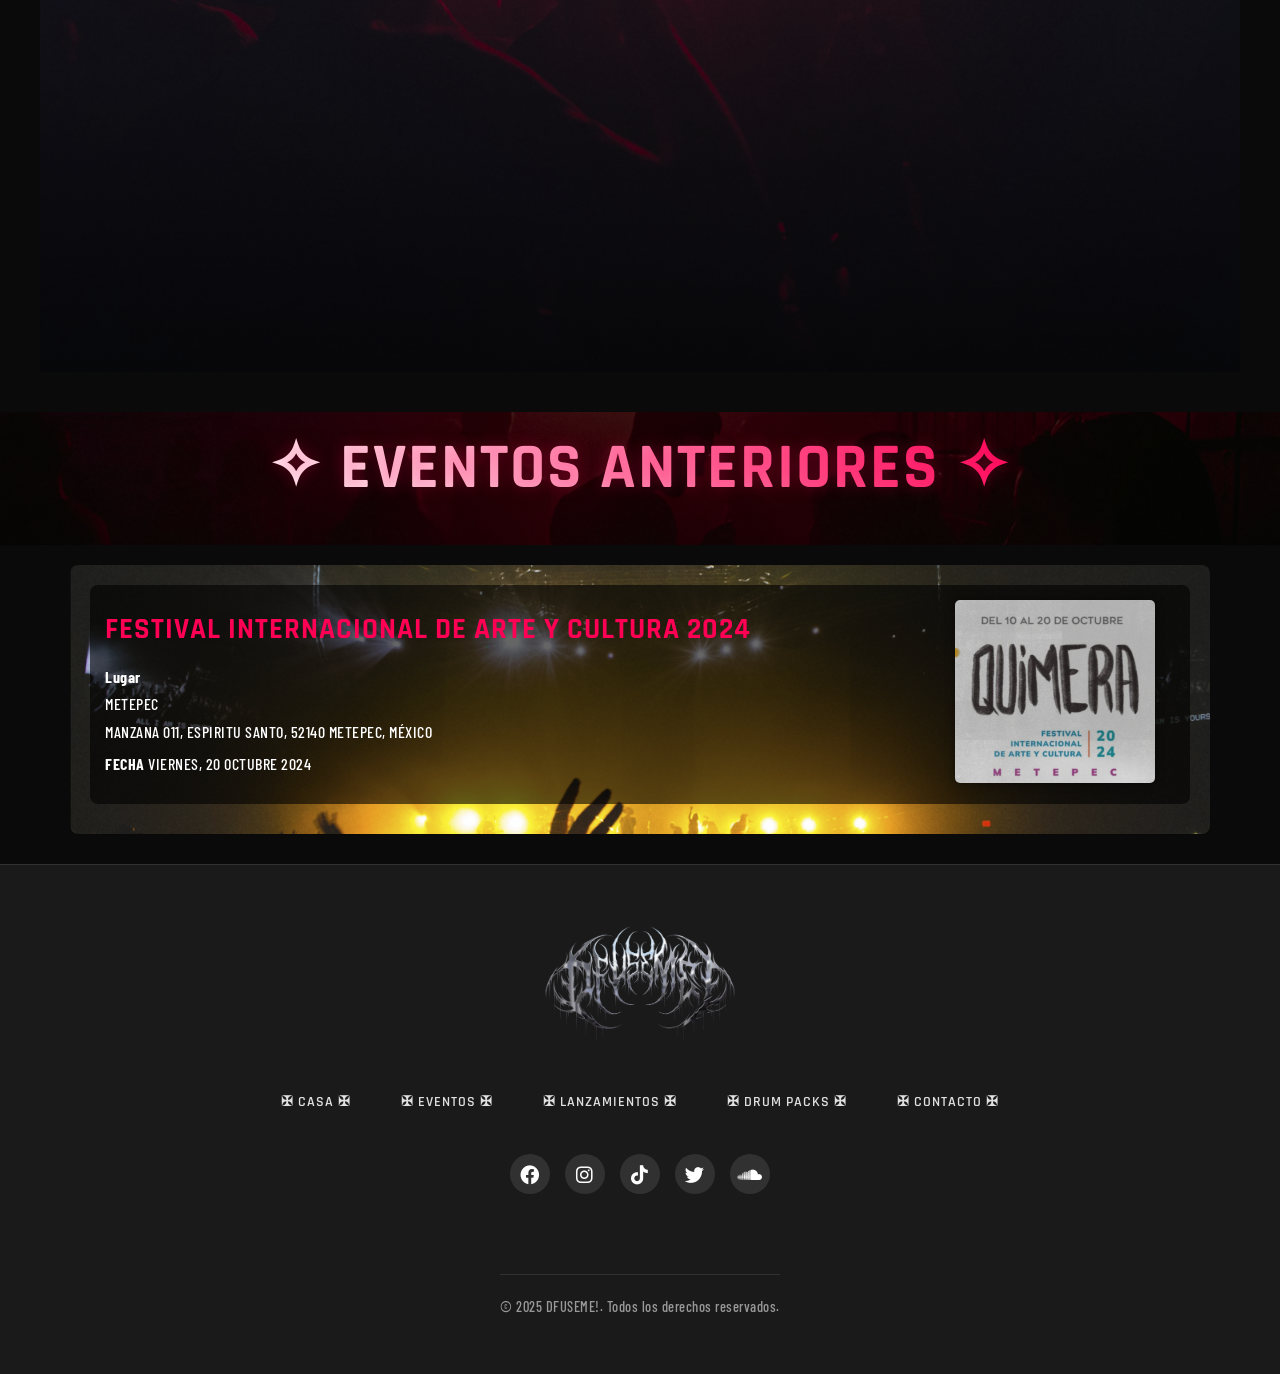
<file: eventos.html>
<!DOCTYPE html>
<html lang="es">
<head>
    <meta charset="UTF-8">
    <meta name="viewport" content="width=device-width, initial-scale=1.0">
    <title>♰ 𝐃𝐅𝐔𝐒𝐄𝐌𝐄! - 𝐑𝐀𝐕𝐄𝐍𝐓𝐒 ♰</title>
    <meta name="description" content="Próximos eventos y fechas de DFUSEME! en la escena del Hard Techno.">
    <link rel="stylesheet" href="https://cdnjs.cloudflare.com/ajax/libs/font-awesome/6.0.0-beta3/css/all.min.css">
    <link rel="stylesheet" href="styles.css">
    <link rel="icon" href="assets/images/favicon/favicon_3.webp">
    <link href="https://fonts.googleapis.com/css2?family=Barlow+Condensed:wght@400;500;600;700&family=Rajdhani:wght@500;600;700&family=Orbitron:wght@600;700&display=swap" rel="stylesheet">
</head>
<body>
    <div class="filtro-ruido-tv"></div>
    <div class="loader-container">
        <div class="Loader"></div>
    </div>

        <!-- Navbar -->
    <nav class="navbar" role="navigation" aria-label="Menú principal">
        <a href="index.html" class="logo-link" aria-label="Ir a la página principal">
            <img src="assets/images/logo/logo-d.webp" alt="DFUSEME! Logo" class="logo" loading="eager" />
        </a>
        
        <div class="menu-overlay" aria-hidden="true"></div>
        
        <button class="menu-toggle" id="mobile-menu" aria-label="Menú móvil" aria-expanded="false" aria-controls="main-menu">
            <span></span>
            <span></span>
            <span></span>
        </button>
        
        <div class="menu-container">
            <ul class="main-menu" id="main-menu">
                <li><a href="index.html">CASA</a></li>
                <li><a href="eventos.html"class="active" aria-current="page">♰ EVENTOS ♰</a></li>
                <li class="dropdown">
                    <a href="etiqueta.html" aria-haspopup="true" aria-expanded="false">Lanzamientos <span class="dropdown-trigger" aria-hidden="true"> ⍗ </span></a>
                    <ul class="dropdown-menu" aria-label="Submenú Lanzamientos">
                        <li><a href="etiqueta/singles.html"><i class="fas fa-music"></i> SINGLES</a></li>
                        <li><a href="etiqueta/eps.html"><i class="fas fa-compact-disc"></i> EPS</a></li>
                        <li><a href="etiqueta/various.html"><i class="fas fa-layer-group"></i> VARIOUS</a></li>
                    </ul>
                </li>
                <li><a href="tienda.html">TIENDA</a></li>
                <li><a href="drumpacks.html">DRUM PACKS</a></li>
                <li><a href="contacto.html">CONTACTO</a></li>
            </ul>
        </div>
    </nav>

    <!-- Hero Section -->
<!-- Hero Section (Reemplaza el actual) -->
<header class="hero">
    <div class="video-background">
        <video autoplay muted loop playsinline>
            <source src="assets/video/background-loop_2.mp4" type="video/mp4">
            <!-- Fallback si el video no carga -->
            <img src="assets/images/backgrounds/background_1.webp" alt="Fondo de eventos DFUSEME!">
        </video>
    </div>
    <div class="hero-overlay">
        <img src="assets/images/logo/logo_central_2.png" alt="DFUSEME!" class="central-logo">
        <p class="hero-subtitle">EVENTOS</p>
                <a href="#next-events" class="scroll-down">
                <i class="fas fa-chevron-down"></i>
            </a>
    </div>
</header>

<!-- Sección de Próximos Eventos (asegúrate de que tenga el id) -->

    <section class="full-width-title-bg" id="next-events"> <!-- ¡ID modificado! -->
        <div class="title-content">
            <h2 class="section-title">✧ PRÓXIMOS EVENTOS ✧</h2>
        </div>
    </section>

    
    <section class="next-events" id="next-events">
        <div class="next-events-bg">
            <img src="assets/images/backgrounds/background_4.webp" alt="Fondo próximos eventos" class="bg-image">
            <div class="bg-overlay"></div>
        </div>
        <div class="next-events-container">
            <h2 class="section-title">PRÓXIMAMENTE</h2>
            <p class="section-description">Estamos preparando nuevas fechas...</p>
            <div class="coming-soon-icon">
                <i class="fas fa-calendar-alt"></i>
            </div>
        </div>
    </section>


    <!-- Past Events Section -->
    <main class="events-main">
         <div class="full-width-title-bg">
        <div class="title-content">
            <h2 class="section-title">✧ EVENTOS ANTERIORES ✧</h2>
        </div>
    </div>
        
    <section class="past-event">
        
    <div class="event-info" tabindex="0" aria-expanded="false" aria-controls="gallery1" role="button">
        <div class="event-details">
        <h2>FESTIVAL INTERNACIONAL DE ARTE Y CULTURA 2024</h2>
        <p><strong>Lugar</strong><br>METEPEC<br>MANZANA 011, ESPIRITU SANTO, 52140 METEPEC, MÉXICO</p>
        <p><strong>FECHA</strong> VIERNES, 20 OCTUBRE 2024<br></p>
        </div>
        <div class="event-flyer">
        <img src="assets/images/evento1/quimera_flayer.webp" alt="Flyer Planeta Hook EPO2" />
        </div>
    </div>
    <div id="gallery1" class="event-gallery" aria-hidden="true">
        <h3>GALERIA DE FOTOS</h3>
        <div class="gallery-grid">
        <!-- Repetir según número de imágenes -->
        <div class="gallery-item"><img src="assets/images/evento1/quimera_2.webp" alt="Foto 1 del evento" loading="lazy" /></div>
        <div class="gallery-item"><img src="assets/images/evento1/quimera_3.webp" alt="Foto 2 del evento" loading="lazy" /></div>
        <!-- ... -->
        </div>
    </div>
    </section>
    </main>

    <!-- Footer -->
   <footer>
    <div class="footer-content">
        <div class="footer-logo">
            <img src="assets/images/logo/logo_central_2.png" alt="DFUSEME!">
        </div>
        <div class="footer-links">
            <ul>
                <li><a href="index.html">✠ CASA ✠</a></li>
                <li><a href="eventos.html">✠ EVENTOS ✠</a></li>
                <li><a href="etiqueta.html">✠ LANZAMIENTOS ✠</a></li>
                <li><a href="drumpacks.html">✠ DRUM PACKS ✠</a></li>
                <li><a href="contacto.html">✠ CONTACTO ✠</a></li>
            </ul>                
        </div>
        <div class="socials">
            <a href="https://www.Facebook.com/" target="_blank" rel="noopener noreferrer" aria-label="Facebook"><i class="fab fa-facebook"></i></a>
            <a href="https://www.instagram.com/dfuseme_techno/?utm_source=qr" target="_blank" rel="noopener noreferrer" aria-label="Instagram"><i class="fab fa-instagram"></i></a>
            <a href="https://www.tiktok.com/@dfuseme_official?is_from_webapp=1&sender_device=pc" target="_blank" rel="noopener noreferrer" aria-label="TikTok"><i class="fab fa-tiktok"></i></a>
            <a href="https://x.com/dfuseme" target="_blank" rel="noopener noreferrer" aria-label="X"><i class="fab fa-twitter"></i></a>
            <a href="https://soundcloud.com/dfuseme" target="_blank" rel="noopener noreferrer" aria-label="SoundCloud"><i class="fab fa-soundcloud"></i></a>
        </div>
        <p class="copyright">© 2025 DFUSEME!. Todos los derechos reservados.</p>
    </div>
</footer>


    <script src="script.js"></script>
</body>
</html>
</file>
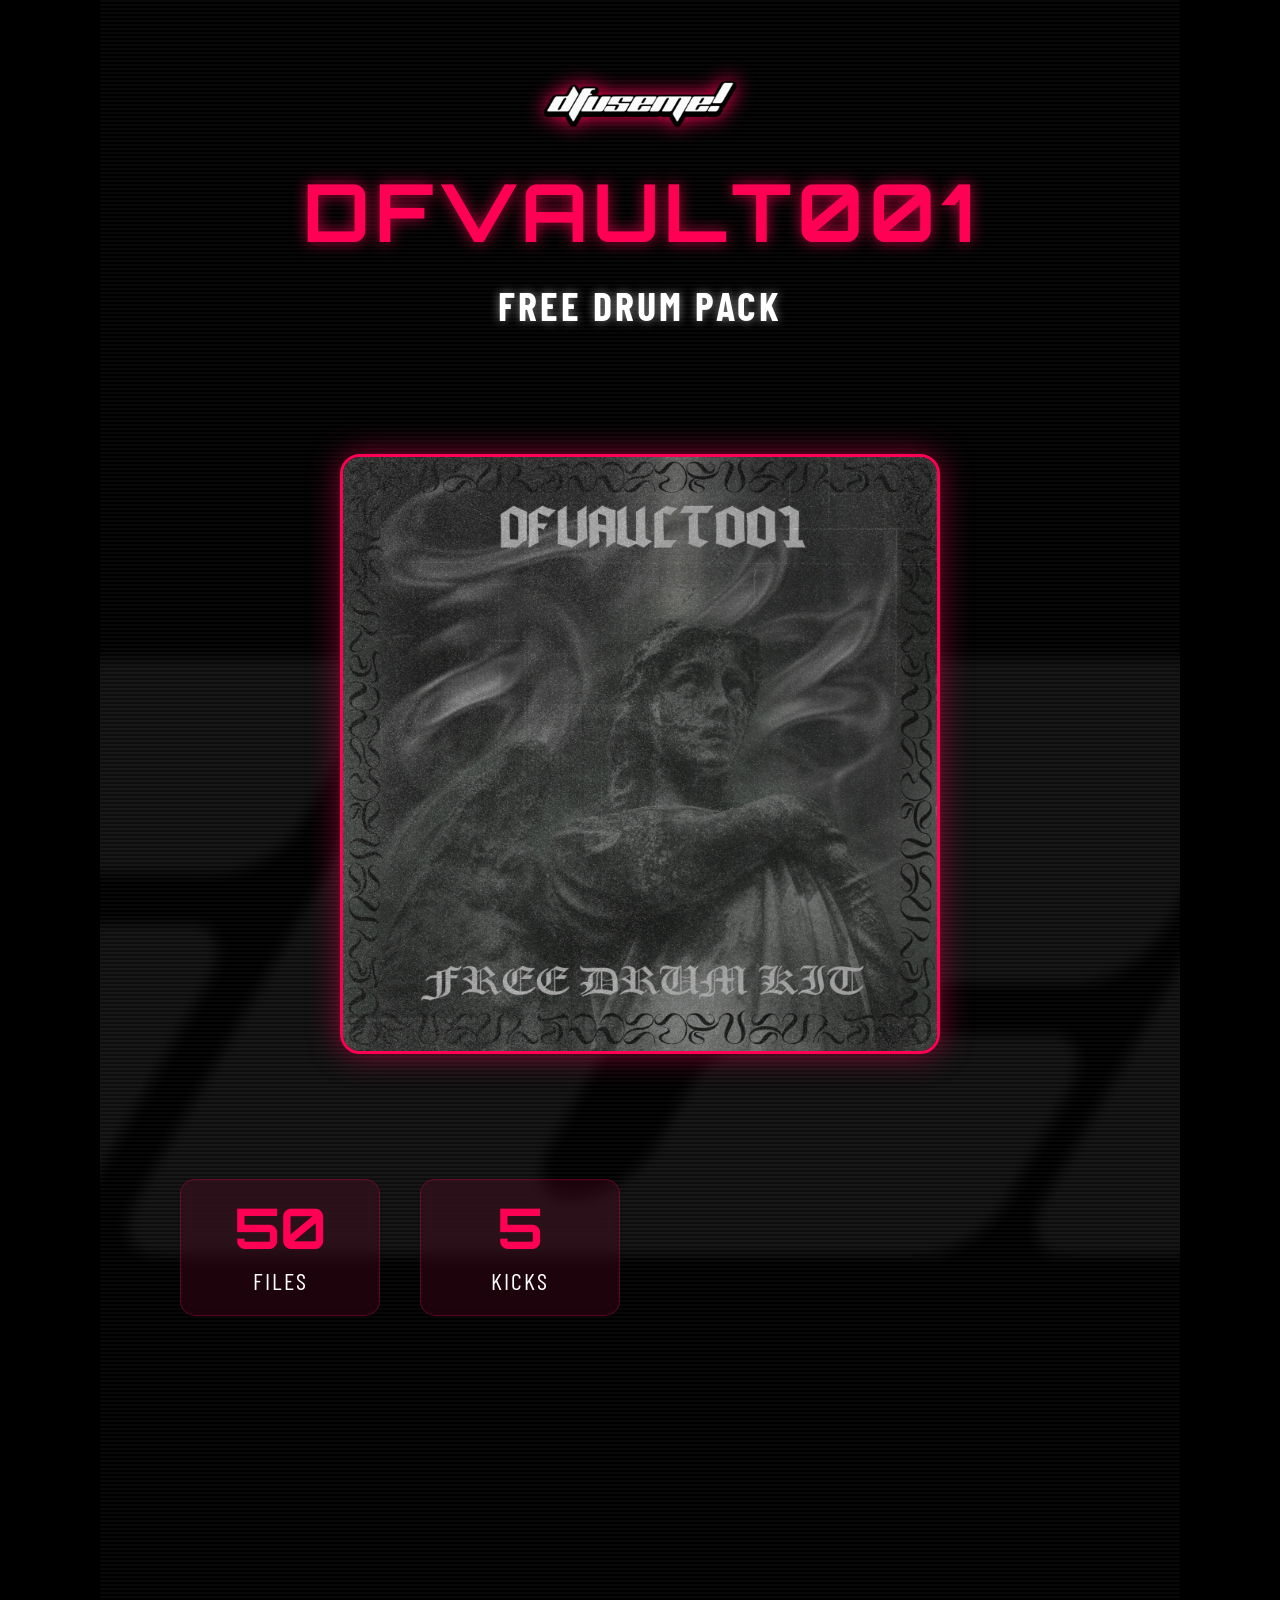
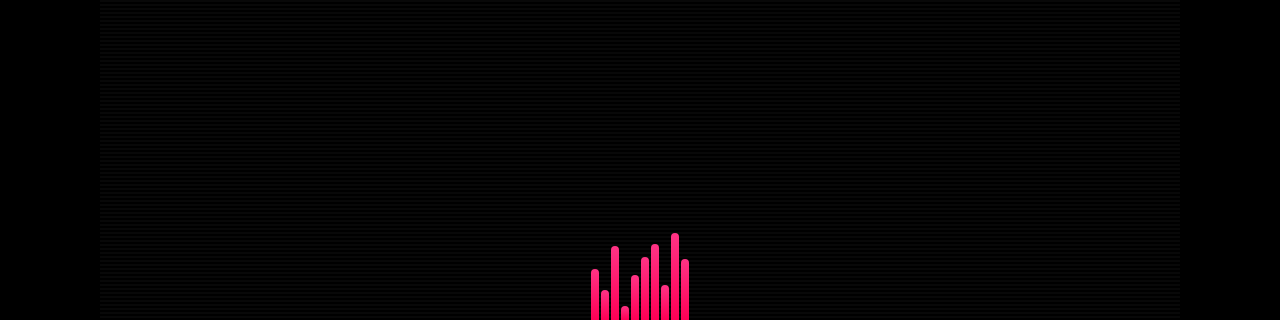
<file: promotion.html>
<!DOCTYPE html>
<html lang="es">
<head>
    <meta charset="UTF-8">
    <meta name="viewport" content="width=device-width, initial-scale=1.0">
    <title>♰ DFUSEME! - DRUM PACK PROMO ♰</title>
    <link rel="stylesheet" href="https://cdnjs.cloudflare.com/ajax/libs/font-awesome/6.0.0-beta3/css/all.min.css">
    <link href="https://fonts.googleapis.com/css2?family=Barlow+Condensed:wght@700&family=Orbitron:wght@700&display=swap" rel="stylesheet">
    <style>
        /* Reset y estilos base */
        * {
            margin: 0;
            padding: 0;
            box-sizing: border-box;
        }
        
        body {
            width: 1080px;
            height: 1920px;
            overflow: hidden;
            background-color: #000;
            color: white;
            font-family: 'Barlow Condensed', sans-serif;
            position: relative;
            margin: 0 auto;
        }
        
        /* Efectos visuales */
        .glitch-effect {
            position: absolute;
            top: 0;
            left: 0;
            width: 100%;
            height: 100%;
            background: url('assets/images/logo/loader.webp') no-repeat center center;
            background-size: cover;
            opacity: 0.02;
            z-index: 0;
            animation: glitch-anim 5s infinite linear;
        }
        
        .scanlines {
            position: absolute;
            top: 0;
            left: 0;
            width: 100%;
            height: 100%;
            background: 
                linear-gradient(rgba(255,255,255,0.03) 50%, 
                rgba(0,0,0,0.1) 50%);
            background-size: 100% 4px;
            z-index: 1;
            pointer-events: none;
        }
        
        /* Animaciones */
        @keyframes glitch-anim {
            0% { transform: translate(0); opacity: 0.02; }
            20% { transform: translate(-5px, 5px); opacity: 0.04; }
            40% { transform: translate(-5px, -5px); opacity: 0.02; }
            60% { transform: translate(5px, 5px); opacity: 0.06; }
            80% { transform: translate(5px, -5px); opacity: 0.02; }
            100% { transform: translate(0); opacity: 0.03; }
        }
        
        @keyframes pulse {
            0%, 100% { text-shadow: 0 0 10px #ff0055; }
            50% { text-shadow: 0 0 20px #ff4d88; }
        }
        
        @keyframes float {
            0%, 100% { transform: translateY(0); }
            50% { transform: translateY(-20px); }
        }
        
        /* Contenido principal */
        .video-container {
            width: 100%;
            height: 100%;
            position: relative;
            overflow: hidden;
            display: flex;
            flex-direction: column;
            justify-content: space-between;
            padding: 80px 60px;
        }
        
        .header {
            text-align: center;
            z-index: 2;
            animation: fadeIn 1s ease-out;
        }
        
        .logo {
            width: 200px;
            margin-bottom: 30px;
            filter: drop-shadow(0 0 10px #ff0055);
            animation: pulse 2s infinite;
        }
        
        .title {
            font-size: 5rem;
            font-weight: 700;
            text-transform: uppercase;
            letter-spacing: 5px;
            margin-bottom: 20px;
            color: #ff0055;
            text-shadow: 0 0 15px rgba(255, 0, 85, 0.7);
            font-family: 'Orbitron', sans-serif;
            animation: pulse 2s infinite;
        }
        
        .subtitle {
            font-size: 2.5rem;
            letter-spacing: 3px;
            margin-bottom: 40px;
            color: #fff;
            text-shadow: 0 0 10px rgba(255, 255, 255, 0.5);
        }
        
        .drum-pack-cover {
            width: 600px;
            height: 600px;
            margin: 0 auto;
            border-radius: 20px;
            border: 3px solid #ff0055;
            box-shadow: 0 0 30px rgba(255, 0, 85, 0.5);
            position: relative;
            overflow: hidden;
            animation: float 6s ease-in-out infinite;
            z-index: 2;
        }
        
        .drum-pack-cover img {
            width: 100%;
            height: 100%;
            object-fit: cover;
        }
        
        .features {
            display: flex;
            justify-content: center;
            gap: 40px;
            flex-wrap: wrap;
            margin: 40px 0;
            z-index: 2;
        }
        
        .feature-item {
            background: rgba(255, 0, 85, 0.1);
            border: 1px solid rgba(255, 0, 85, 0.3);
            padding: 20px 30px;
            border-radius: 15px;
            text-align: center;
            min-width: 200px;
            backdrop-filter: blur(5px);
            transition: all 0.3s ease;
        }
        
        .feature-item:hover {
            transform: scale(1.05);
            background: rgba(255, 0, 85, 0.2);
            box-shadow: 0 0 20px rgba(255, 0, 85, 0.4);
        }
        
        .feature-number {
            font-size: 3.5rem;
            font-weight: 700;
            color: #ff0055;
            line-height: 1;
            margin-bottom: 10px;
            font-family: 'Orbitron', sans-serif;
        }
        
        .feature-text {
            font-size: 1.5rem;
            text-transform: uppercase;
            letter-spacing: 2px;
        }
        
        .cta-button {
            display: inline-block;
            padding: 25px 50px;
            background: linear-gradient(45deg, #ff0055, #ff3385);
            color: white;
            font-size: 2rem;
            font-weight: 700;
            text-transform: uppercase;
            letter-spacing: 3px;
            border: none;
            border-radius: 50px;
            margin: 40px auto;
            cursor: pointer;
            transition: all 0.3s ease;
            text-decoration: none;
            box-shadow: 0 10px 30px rgba(255, 0, 85, 0.5);
            z-index: 2;
            animation: pulse 2s infinite;
        }
        
        .cta-button:hover {
            transform: translateY(-5px);
            box-shadow: 0 15px 40px rgba(255, 0, 85, 0.7);
        }
        
        .footer {
            text-align: center;
            margin-top: 40px;
            font-size: 1.5rem;
            letter-spacing: 2px;
            z-index: 2;
        }
        
        .social-icons {
            display: flex;
            justify-content: center;
            gap: 30px;
            margin-top: 30px;
        }
        
        .social-icons a {
            color: white;
            font-size: 2.5rem;
            transition: all 0.3s ease;
        }
        
        .social-icons a:hover {
            color: #ff0055;
            transform: scale(1.2);
        }
        
        /* Animaciones de entrada */
        @keyframes fadeIn {
            from { opacity: 0; transform: translateY(50px); }
            to { opacity: 1; transform: translateY(0); }
        }
        
        .delay-1 { animation-delay: 0.5s; }
        .delay-2 { animation-delay: 1s; }
        .delay-3 { animation-delay: 1.5s; }
        .delay-4 { animation-delay: 2s; }
        
        /* Efecto de audio visualizador */
        .audio-visualizer {
            position: absolute;
            bottom: 0;
            left: 0;
            width: 100%;
            height: 100px;
            display: flex;
            justify-content: center;
            align-items: flex-end;
            gap: 2px;
            z-index: 1;
        }
        
        .bar {
            width: 8px;
            background: linear-gradient(to top, #ff0055, #ff3385);
            border-radius: 5px 5px 0 0;
            animation: equalizer 1.5s infinite ease-in-out;
        }
        
        @keyframes equalizer {
            0%, 100% { height: 10%; }
            50% { height: 90%; }
        }
        
        .bar:nth-child(1) { animation-delay: 0.1s; height: 30%; }
        .bar:nth-child(2) { animation-delay: 0.3s; height: 60%; }
        .bar:nth-child(3) { animation-delay: 0.5s; height: 40%; }
        .bar:nth-child(4) { animation-delay: 0.2s; height: 70%; }
        .bar:nth-child(5) { animation-delay: 0.4s; height: 50%; }
        .bar:nth-child(6) { animation-delay: 0.6s; height: 80%; }
        .bar:nth-child(7) { animation-delay: 0.3s; height: 30%; }
        .bar:nth-child(8) { animation-delay: 0.5s; height: 60%; }
        .bar:nth-child(9) { animation-delay: 0.7s; height: 40%; }
        .bar:nth-child(10) { animation-delay: 0.4s; height: 70%; }
    </style>
</head>
<body>
    <!-- Efectos de fondo -->
    <div class="glitch-effect"></div>
    <div class="scanlines"></div>
    
    <!-- Contenedor principal del video -->
    <div class="video-container">
        <!-- Encabezado -->
        <div class="header">
            <img src="assets/images/logo/loader.webp" alt="DFUSEME Logo" class="logo">
            <h1 class="title">DFVAULT001</h1>
            <h2 class="subtitle">FREE DRUM PACK</h2>
        </div>
        
        <!-- Imagen del drum pack -->
        <div class="drum-pack-cover">
            <img src="assets/images/favicon/favicon.webp" alt="DFVAULT001 Drum Pack">
        </div>
        
        <!-- Características -->
        <div class="features">
            <div class="feature-item animated fadeIn delay-1">
                <div class="feature-number">50</div>
                <div class="feature-text">FILES</div>
            </div>
            <div class="feature-item animated fadeIn delay-2">
                <div class="feature-number">5</div>
                <div class="feature-text">KICKS</div>
            </div>
            <div class="feature-item animated fadeIn delay-3">
                <div class="feature-number">10</div>
                <div class="feature-text">HATS</div>
            </div>
            <div class="feature-item animated fadeIn delay-4">
                <div class="feature-number">10</div>
                <div class="feature-text">PRESETS</div>
            </div>
        </div>
        
        <!-- Botón CTA -->
        <a href="drumpacks.html" class="cta-button animated fadeIn delay-3">
            DOWNLOAD NOW
        </a>
        
        <!-- Footer -->
        <div class="footer animated fadeIn delay-4">
            <p>@DFUSEME_TECHNO</p>
            <div class="social-icons">
                <a href="https://www.instagram.com/dfuseme_techno/" target="_blank"><i class="fab fa-instagram"></i></a>
                <a href="https://www.tiktok.com/@dfuseme_official" target="_blank"><i class="fab fa-tiktok"></i></a>
                <a href="https://soundcloud.com/" target="_blank"><i class="fab fa-soundcloud"></i></a>
                <a href="https://x.com/dfuseme" target="_blank"><i class="fab fa-twitter"></i></a>
            </div>
        </div>
        
        <!-- Visualizador de audio (efecto) -->
        <div class="audio-visualizer">
            <div class="bar"></div>
            <div class="bar"></div>
            <div class="bar"></div>
            <div class="bar"></div>
            <div class="bar"></div>
            <div class="bar"></div>
            <div class="bar"></div>
            <div class="bar"></div>
            <div class="bar"></div>
            <div class="bar"></div>
        </div>
    </div>
    
    <script>
        // Efecto de carga inicial
        document.addEventListener('DOMContentLoaded', function() {
            // Simular reproducción de audio con el visualizador
            const bars = document.querySelectorAll('.bar');
            
            function animateBars() {
                bars.forEach(bar => {
                    const randomHeight = Math.floor(Math.random() * 80) + 10;
                    bar.style.height = `${randomHeight}%`;
                });
                
                requestAnimationFrame(animateBars);
            }
            
            // Iniciar animación
            setTimeout(animateBars, 500);
            
            // Efecto de parpadeo aleatorio (glitch)
            function randomGlitch() {
                const glitch = document.querySelector('.glitch-effect');
                const intensity = Math.random() * 0.1;
                glitch.style.opacity = intensity;
                
                setTimeout(randomGlitch, Math.random() * 3000 + 1000);
            }
            
            randomGlitch();
            
            // Animación de elementos al aparecer
            const animatedElements = document.querySelectorAll('.animated');
            
            animatedElements.forEach(el => {
                el.style.opacity = '0';
                setTimeout(() => {
                    el.style.opacity = '1';
                    el.style.transform = 'translateY(0)';
                }, parseFloat(getComputedStyle(el).animationDelay) * 1000);
            });
        });
    </script>
</body>
</html>
</file>
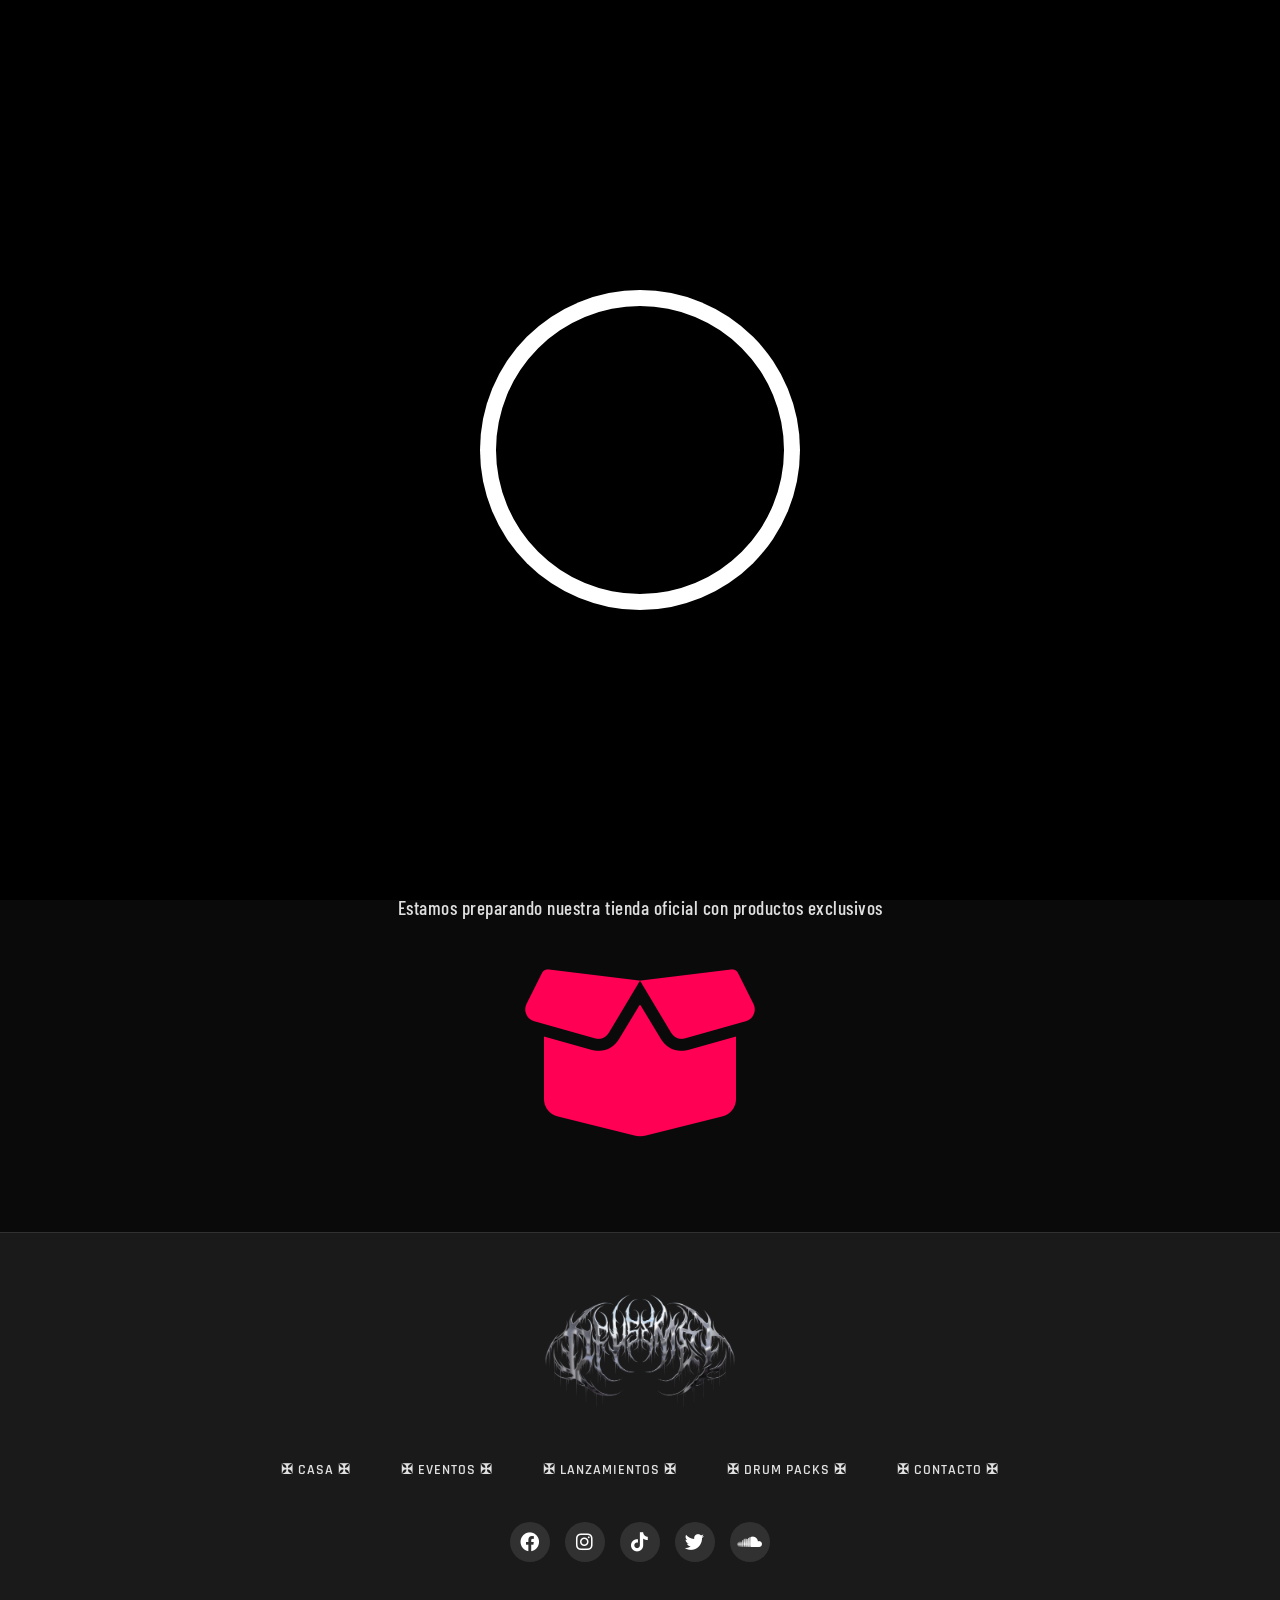
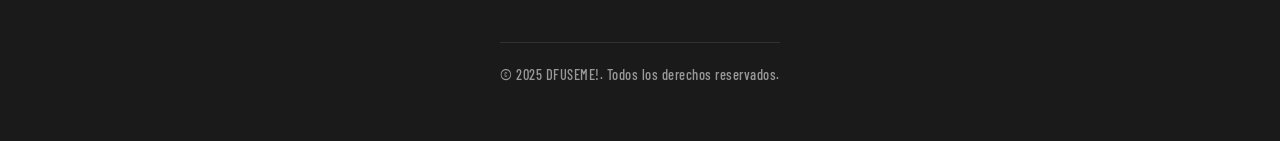
<file: tienda.html>
<!DOCTYPE html>
<html lang="es">
<head>
    <meta charset="UTF-8">
    <meta name="viewport" content="width=device-width, initial-scale=1.0">
    <title>♰ 𝐃𝐅𝐔𝐒𝐄𝐌𝐄! - 𝐓𝐈𝐄𝐍𝐃𝐀 ♰</title>
    <meta name="description" content="Tienda oficial de DFUSEME! con merch exclusivo de Hard Techno.">
    <link rel="stylesheet" href="https://cdnjs.cloudflare.com/ajax/libs/font-awesome/6.0.0-beta3/css/all.min.css">
    <link rel="stylesheet" href="styles.css">
    <link rel="icon" href="assets/images/favicon/favicon_7.webp">
    <link href="https://fonts.googleapis.com/css2?family=Barlow+Condensed:wght@400;500;600;700&family=Rajdhani:wght@500;600;700&family=Orbitron:wght@600;700&display=swap" rel="stylesheet">
</head>
<body>
    <div class="loader-container">
        <div class="Loader"></div>
    </div>

    <!-- Navbar -->
    <nav class="navbar" role="navigation" aria-label="Menú principal">
        <a href="index.html" class="logo-link" aria-label="Ir a la página principal">
            <img src="assets/images/logo/logo-d.webp" alt="DFUSEME! Logo" class="logo" loading="eager" />
        </a>
        
        <div class="menu-overlay" aria-hidden="true"></div>
        
        <button class="menu-toggle" id="mobile-menu" aria-label="Menú móvil" aria-expanded="false" aria-controls="main-menu">
            <span></span>
            <span></span>
            <span></span>
        </button>
        
        <div class="menu-container">
            <ul class="main-menu" id="main-menu">
                <li><a href="index.html">CASA</a></li>
                <li><a href="eventos.html">EVENTOS</a></li>
                <li class="dropdown">
                    <a href="etiqueta.html" aria-haspopup="true" aria-expanded="false">Lanzamientos <span class="dropdown-trigger" aria-hidden="true"> ⍗ </span></a>
                    <ul class="dropdown-menu" aria-label="Submenú Lanzamientos">
                        <li><a href="etiqueta/singles.html"><i class="fas fa-music"></i> SINGLES</a></li>
                        <li><a href="etiqueta/eps.html"><i class="fas fa-compact-disc"></i> EPS</a></li>
                        <li><a href="etiqueta/various.html"><i class="fas fa-layer-group"></i> VARIOUS</a></li>
                    </ul>
                </li>
                <li><a href="tienda.html"class="active" aria-current="page">♰ TIENDA ♰</a></li>
                <li><a href="drumpacks.html">DRUM PACKS</a></li>
                <li><a href="contacto.html">CONTACTO</a></li>
            </ul>
        </div>
    </nav>
    
    <!-- Hero Section -->
    <header class="hero-store">
        <div class="hero-store-bg">
            <img src="assets/images/backgrounds/background_4.webp" alt="" class="bg-image">
            <div class="bg-overlay"></div>
        </div>
        
        <div class="logo-text-container">
            <img src="assets/images/logo/logo_central_2.png" alt="DFUSEME!" class="centered-logo">
            <div class="subtitles">
                <p class="hero-subtitle">PRÓXIMAMENTE</p>
            </div>
        </div>
    </header>

    <!-- Coming Soon Section -->
    <main class="coming-soon-section">
        <div class="coming-soon-container">
            <div class="coming-soon-content">
                <h2 class="coming-soon-title">PRÓXIMAMENTE</h2>
                <p class="coming-soon-text">Estamos preparando nuestra tienda oficial con productos exclusivos</p>
                <div class="coming-soon-icon">
                    <i class="fas fa-box-open"></i>
                </div>
            </div>
        </div>
    </main>

    <!-- Footer -->
   <footer>
    <div class="footer-content">
        <div class="footer-logo">
            <img src="assets/images/logo/logo_central_2.png" alt="DFUSEME!">
        </div>
        <div class="footer-links">
            <ul>
                <li><a href="index.html">✠ CASA ✠</a></li>
                <li><a href="eventos.html">✠ EVENTOS ✠</a></li>
                <li><a href="etiqueta.html">✠ LANZAMIENTOS ✠</a></li>
                <li><a href="drumpacks.html">✠ DRUM PACKS ✠</a></li>
                <li><a href="contacto.html">✠ CONTACTO ✠</a></li>
            </ul>                
        </div>
        <div class="socials">
            <a href="https://www.Facebook.com/" target="_blank" rel="noopener noreferrer" aria-label="Facebook"><i class="fab fa-facebook"></i></a>
            <a href="https://www.instagram.com/dfuseme_techno/?utm_source=qr" target="_blank" rel="noopener noreferrer" aria-label="Instagram"><i class="fab fa-instagram"></i></a>
            <a href="https://www.tiktok.com/@dfuseme_official?is_from_webapp=1&sender_device=pc" target="_blank" rel="noopener noreferrer" aria-label="TikTok"><i class="fab fa-tiktok"></i></a>
            <a href="https://x.com/dfuseme" target="_blank" rel="noopener noreferrer" aria-label="X"><i class="fab fa-twitter"></i></a>
            <a href="https://soundcloud.com/dfuseme" target="_blank" rel="noopener noreferrer" aria-label="SoundCloud"><i class="fab fa-soundcloud"></i></a>
        </div>
        <p class="copyright">© 2025 DFUSEME!. Todos los derechos reservados.</p>
    </div>
</footer>


    <script src="script.js"></script>
</body>
</html>
</file>
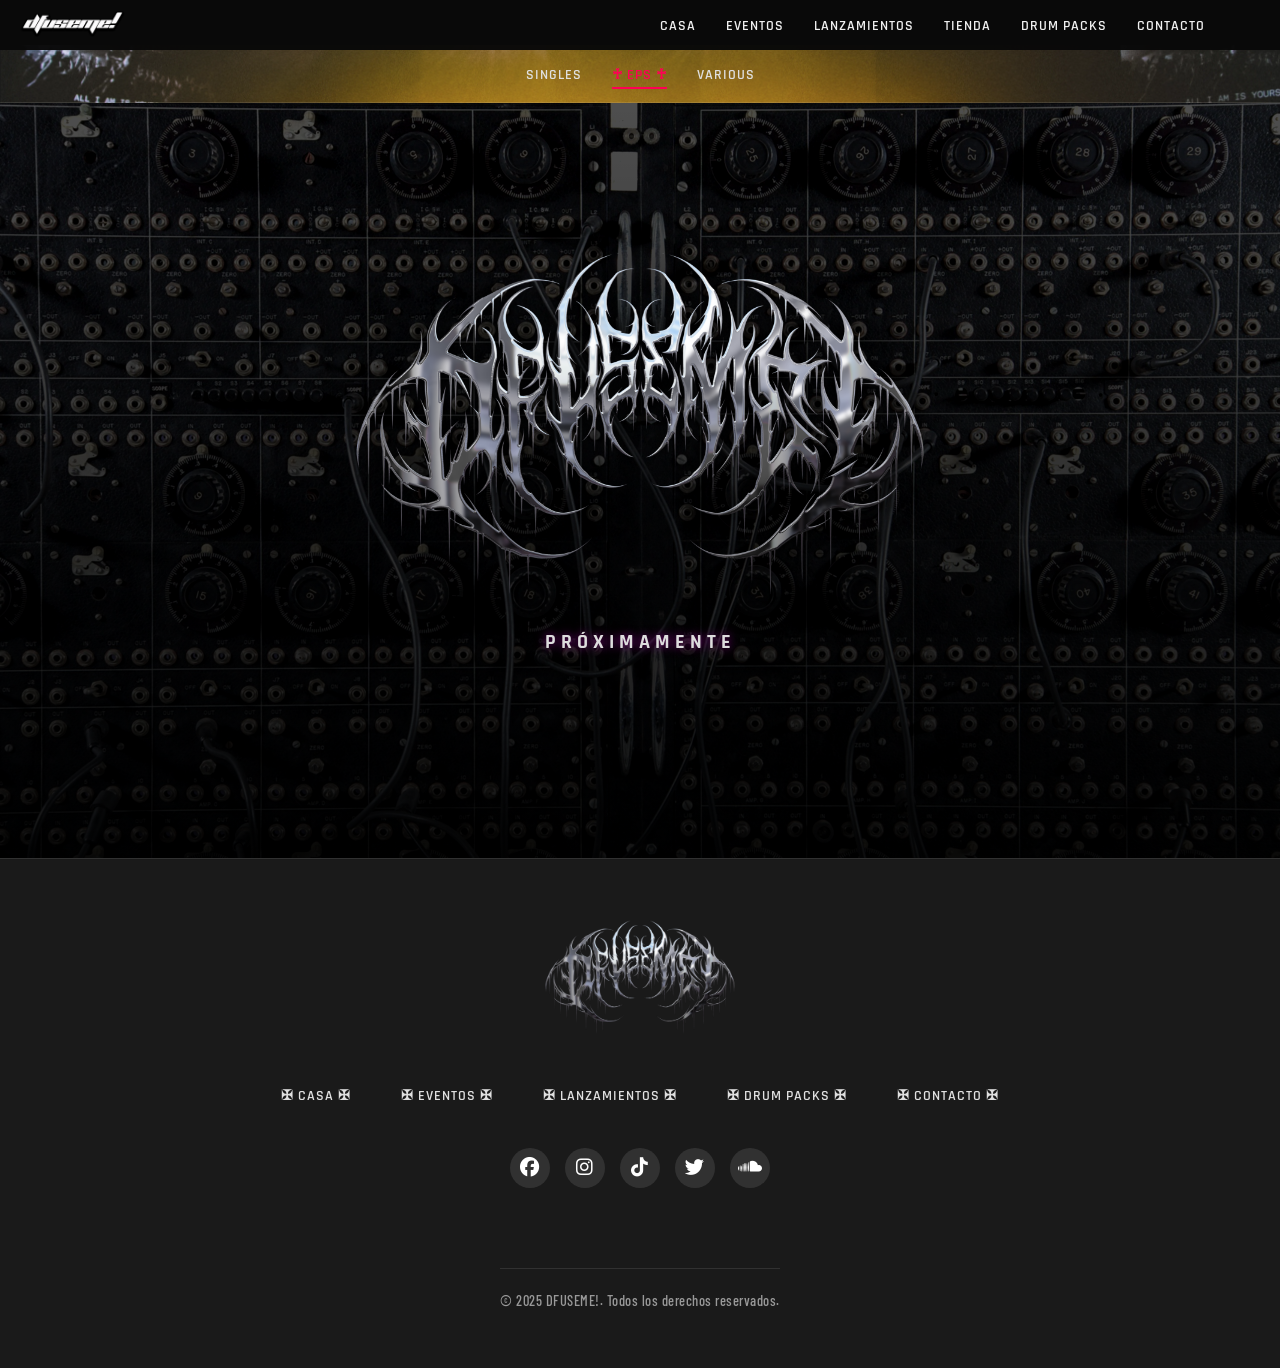
<file: etiqueta/eps.html>
<!DOCTYPE html>
<html lang="es">
<head>
    <meta charset="UTF-8">
    <meta name="viewport" content="width=device-width, initial-scale=1.0">
    <title>♰ 𝐃𝐅𝐔𝐒𝐄𝐌𝐄! - 𝐄𝐏𝐒 ♰</title>
    <meta name="description" content="EPs de techno publicados por DFUSEME! Techno Label">
    <link rel="stylesheet" href="../styles.css">
    <link rel="stylesheet" href="https://cdnjs.cloudflare.com/ajax/libs/font-awesome/6.4.0/css/all.min.css">
    <link rel="icon" href="../assets/images/favicon/favicon_3.webp">
    <link href="https://fonts.googleapis.com/css2?family=Barlow+Condensed:wght@400;500;600;700&family=Rajdhani:wght@500;600;700&family=Orbitron:wght@600;700&display=swap" rel="stylesheet">
</head>
<body>
    <div class="filtro-ruido-tv"></div>
    <!-- Loader -->
    <div class="loader-container">
        <div class="Loader"></div>
    </div>

    <!-- Navbar -->
    <nav class="navbar" role="navigation" aria-label="Menú principal">
        <a href="../index.html" class="logo-link">
            <img src="../assets/images/logo/logo-d.webp" alt="DFUSEME! Logo" class="logo" loading="eager" />
        </a>
        
        <div class="menu-overlay" aria-hidden="true"></div>
        
        <button class="menu-toggle" id="mobile-menu" aria-label="Menú móvil" aria-expanded="false" aria-controls="main-menu">
            <span></span>
            <span></span>
            <span></span>
        </button>
        
        <div class="menu-container">
            <ul class="main-menu">
            <li><a href="/index.html">CASA</a></li>
            <li><a href="/eventos.html">EVENTOS</a></li>
            <li class="dropdown">
                <a href="/etiqueta.html" aria-haspopup="true" aria-expanded="false">
                    Lanzamientos <span class="dropdown-trigger" aria-hidden="true"> ⍗ </span>
                </a>
                <ul class="dropdown-menu" aria-label="Submenú Lanzamientos">
                    <li><a href="/etiqueta/singles.html"><i class="fas fa-music"></i> SINGLES</a></li>
                    <li><a href="/etiqueta/eps.html"><i class="fas fa-compact-disc"></i> EPS</a></li>
                    <li><a href="/etiqueta/various.html"><i class="fas fa-layer-group"></i> VARIOUS</a></li>
                </ul>
            </li>
            <li><a href="/tienda.html">TIENDA</a></li>
            <li><a href="/drumpacks.html">DRUM PACKS</a></li>
            <li><a href="/contacto.html">CONTACTO</a></li>
        </ul>
        </div>
    </nav>
    <!-- Submenu -->
    <div class="submenu">
        <div class="container">
            <ul class="submenu-list">
                <li><a href="singles.html">SINGLES</a></li>
                <li><a href="eps.html" class="active">♰ EPs ♰</a></li>
                <li><a href="various.html">VARIOUS</a></li>
            </ul>
        </div>
    </div>

    <!-- Hero Section -->
    <header class="hero-contact">
        <div class="hero-store-bg">
            <img src="../assets/images/backgrounds/background_3.webp" alt="" class="bg-image">
            <div class="bg-overlay"></div>
        </div>
        
        <div class="logo-text-container">
            <img src="../assets/images/logo/logo_central_2.png" alt="DFUSEME!" class="centered-logo">
            <div class="subtitles">
                <p class="hero-subtitle">PRÓXIMAMENTE</p>
            </div>
        </div>
    </header>

    <!-- Footer -->
    <!-- Footer -->
    <footer>
        <div class="footer-content">
            <div class="footer-logo">
                <img src="../assets/images/logo/logo_central_2.png" alt="DFUSEME!">
            </div>
            <div class="footer-links">
                <ul>
                    <li><a href="../index.html">✠ CASA ✠</a></li>
                    <li><a href="../eventos.html">✠ EVENTOS ✠</a></li>
                    <li><a href="../etiqueta.html">✠ LANZAMIENTOS ✠</a></li>
                    <li><a href="../drumpacks.html">✠ DRUM PACKS ✠</a></li>
                    <li><a href="../contacto.html">✠ CONTACTO ✠</a></li>
                </ul>                
            </div>
        <div class="socials">
            <a href="https://www.Facebook.com/" target="_blank" rel="noopener noreferrer" aria-label="Facebook"><i class="fab fa-facebook"></i></a>
            <a href="https://www.instagram.com/dfuseme_techno/?utm_source=qr" target="_blank" rel="noopener noreferrer" aria-label="Instagram"><i class="fab fa-instagram"></i></a>
            <a href="https://www.tiktok.com/@dfuseme_official?is_from_webapp=1&sender_device=pc" target="_blank" rel="noopener noreferrer" aria-label="TikTok"><i class="fab fa-tiktok"></i></a>
            <a href="https://x.com/dfuseme" target="_blank" rel="noopener noreferrer" aria-label="X"><i class="fab fa-twitter"></i></a>
            <a href="https://soundcloud.com/dfuseme" target="_blank" rel="noopener noreferrer" aria-label="SoundCloud"><i class="fab fa-soundcloud"></i></a>
        </div>
            <p class="copyright">© 2025 DFUSEME!. Todos los derechos reservados.</p>
        </div>
    </footer>

    <script src="../script.js"></script>
</body>
</html>
</file>
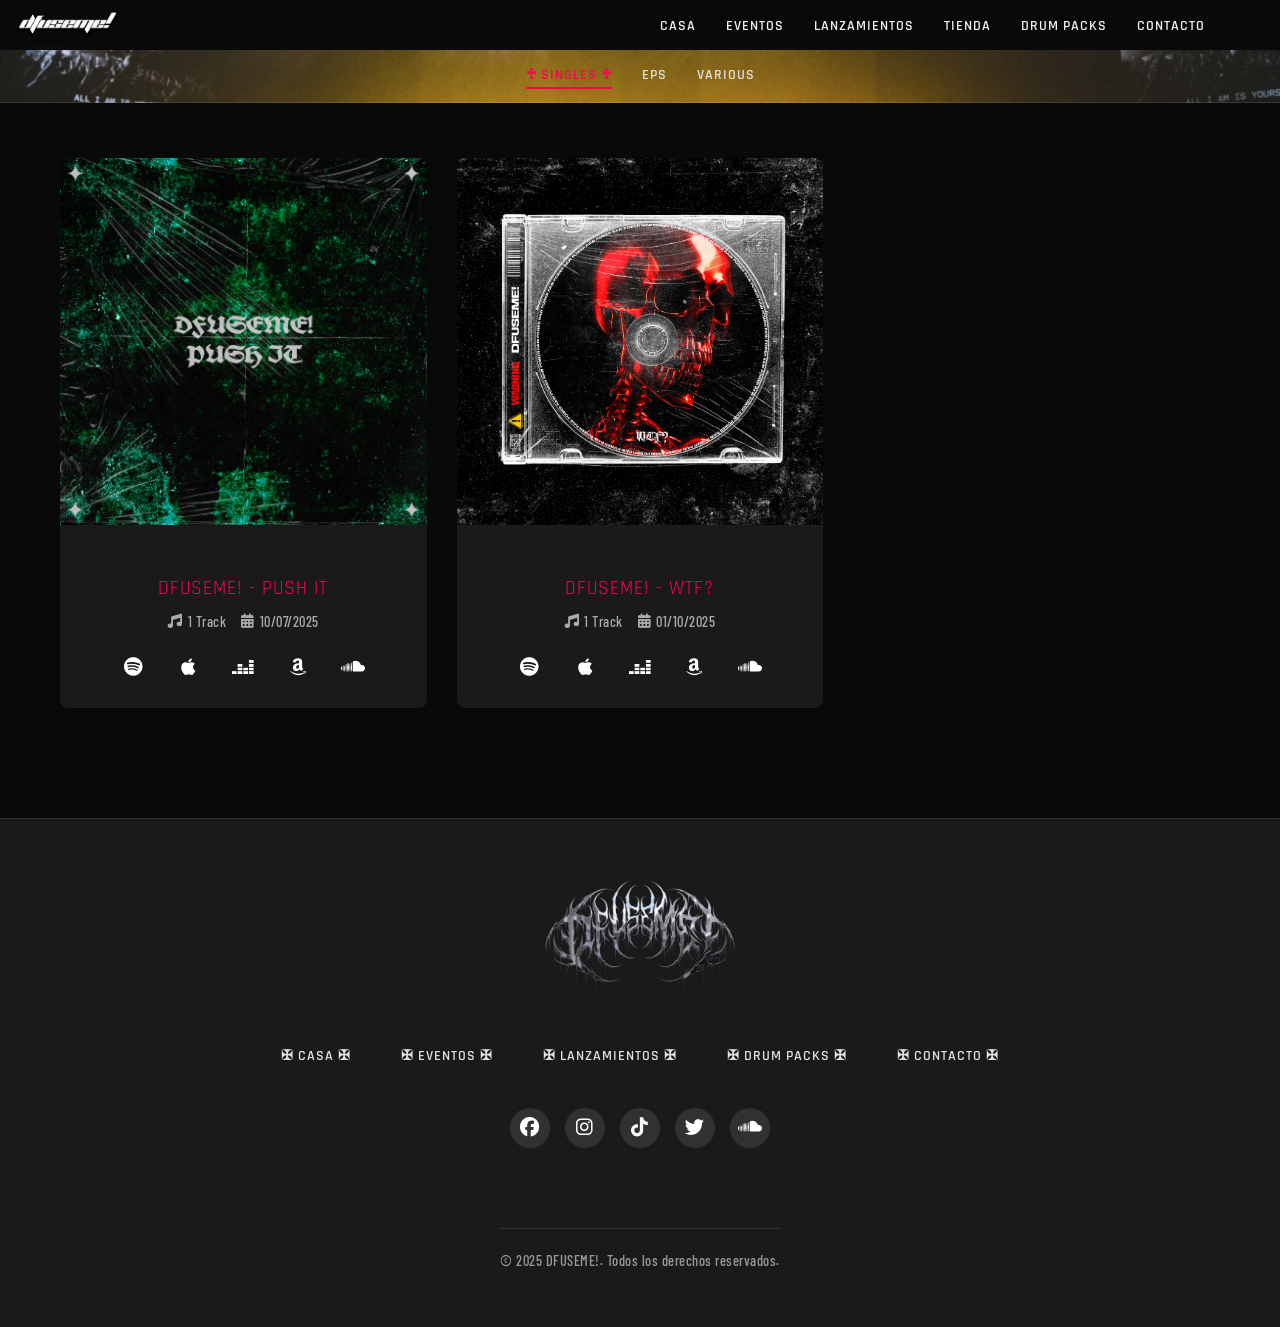
<file: etiqueta/singles.html>
<!DOCTYPE html>
<html lang="es">
<head>
    <meta charset="UTF-8">
    <meta name="viewport" content="width=device-width, initial-scale=1.0">
    <title>♰ 𝐃𝐅𝐔𝐒𝐄𝐌𝐄! - 𝐒𝐈𝐍𝐆𝐋𝐄𝐒 ♰</title>
    <meta name="description" content="Singles de techno publicados por DFUSEME! Techno Label">
    <link rel="stylesheet" href="../styles.css">
    <link rel="stylesheet" href="https://cdnjs.cloudflare.com/ajax/libs/font-awesome/6.4.0/css/all.min.css">
    <link rel="icon" href="../assets/images/favicon/favicon_5.webp">
    <link href="https://fonts.googleapis.com/css2?family=Barlow+Condensed:wght@400;500;600;700&family=Rajdhani:wght@500;600;700&family=Orbitron:wght@600;700&display=swap" rel="stylesheet">
</head>
<body>
     <div class="filtro-ruido-tv"></div>
    <!-- Loader -->
    <div class="loader-container">
        <div class="Loader"></div>
    </div>

    <!-- Navbar -->
    <nav class="navbar" role="navigation" aria-label="Menú principal">
        <a href="../index.html" class="logo-link">  <!-- Sube un nivel y busca index.html -->
            <img src="../assets/images/logo/loader.webp" alt="DFUSEME! Logo" class="logo" loading="eager" />
        </a>
        
        <div class="menu-overlay" aria-hidden="true"></div>
        
        <button class="menu-toggle" id="mobile-menu" aria-label="Menú móvil" aria-expanded="false" aria-controls="main-menu">
            <span></span>
            <span></span>
            <span></span>
        </button>
        
        <div class="menu-container">
            <ul class="main-menu">
            <li><a href="/index.html">CASA</a></li>
            <li><a href="/eventos.html">EVENTOS</a></li>
            <li class="dropdown">
                <a href="/etiqueta.html" aria-haspopup="true" aria-expanded="false">
                    Lanzamientos <span class="dropdown-trigger" aria-hidden="true"> ⍗ </span>
                </a>
                <ul class="dropdown-menu" aria-label="Submenú Lanzamientos">
                    <li><a href="/etiqueta/singles.html"><i class="fas fa-music"></i> SINGLES</a></li>
                    <li><a href="/etiqueta/eps.html"><i class="fas fa-compact-disc"></i> EPS</a></li>
                    <li><a href="/etiqueta/various.html"><i class="fas fa-layer-group"></i> VARIOUS</a></li>
                </ul>
            </li>
            <li><a href="/tienda.html">TIENDA</a></li>
            <li><a href="/drumpacks.html">DRUM PACKS</a></li>
            <li><a href="/contacto.html">CONTACTO</a></li>
        </ul>
        </div>
    </nav>
    <!-- Submenu -->
    <div class="submenu">
        <div class="container">
            <ul class="submenu-list">
                <li><a href="eps.html" class="active">♰ SINGLES ♰</a></li>
                <li><a href="eps.html">EPs</a></li>
                <li><a href="various.html">VARIOUS</a></li>
            </ul>
        </div>
    </div>

<!-- Main Content -->
<main class="releases-grid-section">
    <div class="container">        
        <div class="releases-grid">

            <!-- Lanzamiento 1 -->
            <div class="release-card">
                <div class="release-cover">
                    <img src="../assets/releases/singles/release1.jpg" alt="DFUSEME! - PUSH IT">
                </div>
                <div class="release-info">
                    <h3 class="release-title">DFUSEME! - PUSH IT</h3>
                    <div class="release-meta">
                        <span class="meta-item">
                            <i class="fa-solid fa-music"></i> 1 Track
                        </span>
                        <span class="meta-item">
                            <i class="fa-solid fa-calendar-alt"></i> 10/07/2025
                        </span>
                    </div>
                    <div class="release-links">
                        <a href="https://open.spotify.com/intl-es/album/3M0yOG39oyTZxVCk2W0700" target="_blank" class="btn-stream" aria-label="Escuchar en Spotify"><i class="fab fa-spotify"></i></a>
                        <a href="https://music.apple.com/mx/album/push-it-single/1821940457" target="_blank" class="btn-stream" aria-label="Escuchar en Apple Music"><i class="fab fa-apple"></i></a>
                        <a href="https://www.deezer.com/mx/album/775934131" target="_blank" class="btn-stream" aria-label="Escuchar en Deezer"><i class="fab fa-deezer"></i></a>
                        <a href="https://music.amazon.com.mx/albums/B0FDYF32TB" target="_blank" class="btn-stream" aria-label="Escuchar en Amazon Music"><i class="fab fa-amazon"></i></a>
                        <a href="https://soundcloud.com/dfuseme/push-it" target="_blank" class="btn-stream" aria-label="Escuchar en SoundCloud"><i class="fab fa-soundcloud"></i></a>
                    </div>
                </div>
            </div>

            <!-- Lanzamiento 2 -->
            <div class="release-card">
                <div class="release-cover">
                    <img src="../assets/releases/singles/release2.jpg" alt="DFUSEME! - WTF?">
                </div>
                <div class="release-info">
                    <h3 class="release-title">DFUSEME! - WTF?</h3>
                    <div class="release-meta">
                        <span class="meta-item">
                            <i class="fa-solid fa-music"></i> 1 Track
                        </span>
                        <span class="meta-item">
                            <i class="fa-solid fa-calendar-alt"></i> 01/10/2025
                        </span>
                    </div>
                    <div class="release-links">
                        <a href="https://open.spotify.com/intl-es/album/66ej7m9AynVJrcv7J1BHIL?si=rJUnFbZ9SSeNd4DJa2XBYA" target="_blank" class="btn-stream" aria-label="Escuchar en Spotify">
                            <i class="fab fa-spotify"></i>
                        </a>
                        <a href="https://music.apple.com/mx/artist/dfuseme/1821940458" target="_blank" class="btn-stream" aria-label="Escuchar en Apple Music">
                            <i class="fab fa-apple"></i>
                        </a>
                        <a href="https://link.deezer.com/s/31dQMEGv3qsHK9h7ZwHJE" target="_blank" class="btn-stream" aria-label="Escuchar en Deezer">
                            <i class="fab fa-deezer"></i>
                        </a>
                        <a href="https://music.amazon.com.mx/albums/B0FRNN2KH8?marketplaceId=A1AM78C64UM0Y8&musicTerritory=MX&ref=dm_sh_Y8AdYfEXxNDBEF72JNu8JtE1J" target="_blank" class="btn-stream" aria-label="Escuchar en Amazon Music">
                            <i class="fab fa-amazon"></i>
                        </a>
                        <a href="https://on.soundcloud.com/EMLPLsRp06o4FLJElI" target="_blank" class="btn-stream" aria-label="Escuchar en SoundCloud">
                            <i class="fab fa-soundcloud"></i>
                        </a>
                    </div>
                </div>
            </div>

        </div>
    </div>
</main>




    <!-- Footer -->
    <footer>
        <div class="footer-content">
            <div class="footer-logo">
                <img src="../assets/images/logo/logo_central_2.png" alt="DFUSEME!">
            </div>
            <div class="footer-links">
                <ul>
                    <li><a href="../index.html">✠ CASA ✠</a></li>
                    <li><a href="../eventos.html">✠ EVENTOS ✠</a></li>
                    <li><a href="../etiqueta.html">✠ LANZAMIENTOS ✠</a></li>
                    <li><a href="../drumpacks.html">✠ DRUM PACKS ✠</a></li>
                    <li><a href="../contacto.html">✠ CONTACTO ✠</a></li>
                </ul>                
            </div>
        <div class="socials">
            <a href="https://www.Facebook.com/" target="_blank" rel="noopener noreferrer" aria-label="Facebook"><i class="fab fa-facebook"></i></a>
            <a href="https://www.instagram.com/dfuseme_techno/?utm_source=qr" target="_blank" rel="noopener noreferrer" aria-label="Instagram"><i class="fab fa-instagram"></i></a>
            <a href="https://www.tiktok.com/@dfuseme_official?is_from_webapp=1&sender_device=pc" target="_blank" rel="noopener noreferrer" aria-label="TikTok"><i class="fab fa-tiktok"></i></a>
            <a href="https://x.com/dfuseme" target="_blank" rel="noopener noreferrer" aria-label="X"><i class="fab fa-twitter"></i></a>
            <a href="https://soundcloud.com/dfuseme" target="_blank" rel="noopener noreferrer" aria-label="SoundCloud"><i class="fab fa-soundcloud"></i></a>
        </div>
            <p class="copyright">© 2025 DFUSEME!. Todos los derechos reservados.</p>
        </div>
    </footer>

    <script src="../script.js"></script>
</body>
</html>
</file>
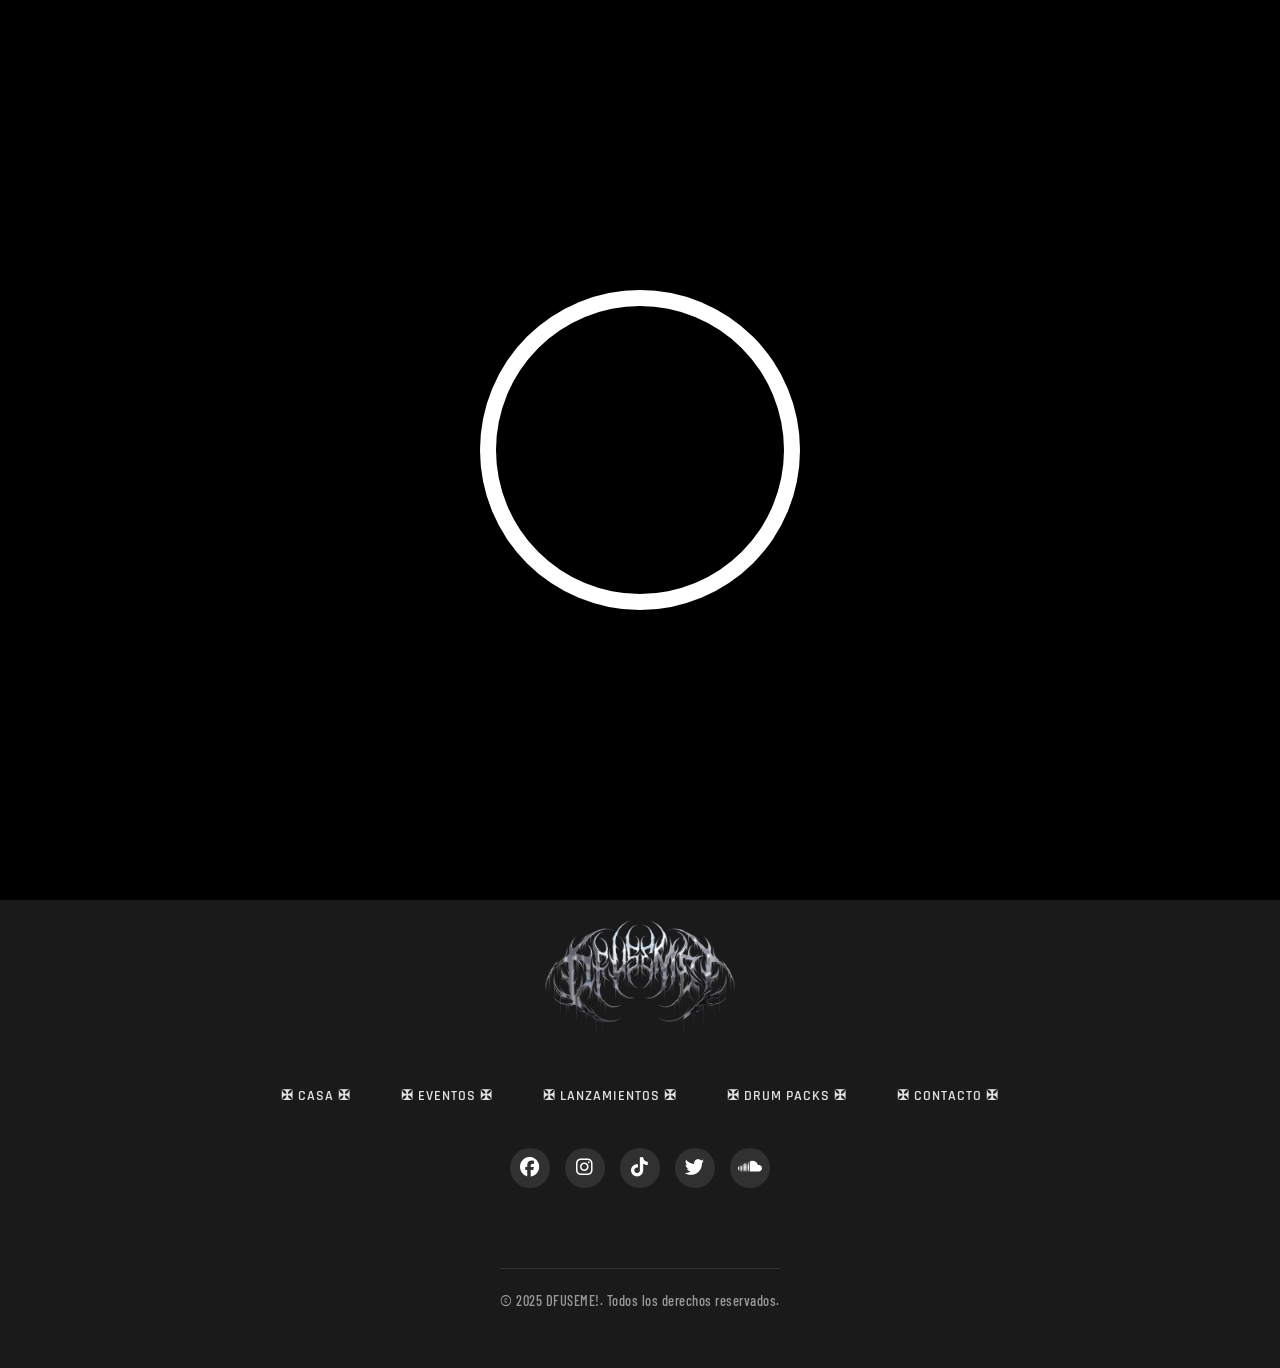
<file: etiqueta/various.html>
<!DOCTYPE html>
<html lang="es">
<head>
    <meta charset="UTF-8">
    <meta name="viewport" content="width=device-width, initial-scale=1.0">
    <title>♰ 𝐃𝐅𝐔𝐒𝐄𝐌𝐄! - 𝐕𝐀𝐑𝐈𝐎𝐒 ♰</title>
    <meta name="description" content="Compilaciones de varios artistas publicadas por DFUSEME! Techno Label">
    <link rel="stylesheet" href="../styles.css">
    <link rel="stylesheet" href="https://cdnjs.cloudflare.com/ajax/libs/font-awesome/6.4.0/css/all.min.css">
    <link href="https://fonts.googleapis.com/css2?family=Barlow+Condensed:wght@400;500;600;700&family=Rajdhani:wght@500;600;700&family=Orbitron:wght@600;700&display=swap" rel="stylesheet">
    <link rel="icon" href="../assets/images/favicon/favicon_6.webp">
    <link rel="stylesheet" href="https://cdnjs.cloudflare.com/ajax/libs/font-awesome/6.5.0/css/all.min.css">
</head>
<body>
    <div class="filtro-ruido-tv"></div>
    <!-- Loader -->
    <div class="loader-container">
        <div class="Loader"></div>
    </div>

    <!-- Navbar -->
    <nav class="navbar" role="navigation" aria-label="Menú principal">
        <a href="../index.html" class="logo-link"> 
            <img src="../assets/images/logo/logo-d.webp" alt="DFUSEME! Logo" class="logo" loading="eager" />
        </a>
        
        <div class="menu-overlay" aria-hidden="true"></div>
        
        <button class="menu-toggle" id="mobile-menu" aria-label="Menú móvil" aria-expanded="false" aria-controls="main-menu">
            <span></span>
            <span></span>
            <span></span>
        </button>
        
        <div class="menu-container">
        <ul class="main-menu">
            <li><a href="/index.html">CASA</a></li>
            <li><a href="/eventos.html">EVENTOS</a></li>
            <li class="dropdown">
                <a href="/etiqueta.html" aria-haspopup="true" aria-expanded="false">
                    Lanzamientos <span class="dropdown-trigger" aria-hidden="true"> ⍗ </span>
                </a>
                <ul class="dropdown-menu" aria-label="Submenú Lanzamientos">
                    <li><a href="/etiqueta/singles.html"><i class="fas fa-music"></i> SINGLES</a></li>
                    <li><a href="/etiqueta/eps.html"><i class="fas fa-compact-disc"></i> EPS</a></li>
                    <li><a href="/etiqueta/various.html"><i class="fas fa-layer-group"></i> VARIOUS</a></li>
                </ul>
            </li>
            <li><a href="/tienda.html">TIENDA</a></li>
            <li><a href="/drumpacks.html">DRUM PACKS</a></li>
            <li><a href="/contacto.html">CONTACTO</a></li>
        </ul>
        </div>
    </nav>

    <!-- Submenu -->
    <div class="submenu">
        <div class="container">
            <ul class="submenu-list">
                <li><a href="singles.html">SINGLES</a></li>
                <li><a href="eps.html">EPs</a></li>
                <li><a href="various.html" class="active">♰ VARIOUS ♰</a></li>
            </ul>
        </div>
    </div>

    <!-- Hero Section -->
    <header class="hero-contact">
        <div class="hero-store-bg">
            <img src="../assets/images/backgrounds/background_3.webp" alt="" class="bg-image">
            <div class="bg-overlay"></div>
        </div>
        
        <div class="logo-text-container">
            <img src="../assets/images/logo/logo_central_2.png" alt="DFUSEME!" class="centered-logo">
            <div class="subtitles">
                <p class="hero-subtitle">PRÓXIMAMENTE</p>
            </div>
        </div>
    </header>

    <!-- Footer -->
    <footer>
        <div class="footer-content">
            <div class="footer-logo">
                <img src="../assets/images/logo/logo_central_2.png" alt="DFUSEME!">
            </div>
            <div class="footer-links">
                <ul>
                    <li><a href="../index.html">✠ CASA ✠</a></li>
                    <li><a href="../eventos.html">✠ EVENTOS ✠</a></li>
                    <li><a href="../etiqueta.html">✠ LANZAMIENTOS ✠</a></li>
                    <li><a href="../drumpacks.html">✠ DRUM PACKS ✠</a></li>
                    <li><a href="../contacto.html">✠ CONTACTO ✠</a></li>
                </ul>                
            </div>
        <div class="socials">
            <a href="https://www.Facebook.com/" target="_blank" rel="noopener noreferrer" aria-label="Facebook"><i class="fab fa-facebook"></i></a>
            <a href="https://www.instagram.com/dfuseme_techno/?utm_source=qr" target="_blank" rel="noopener noreferrer" aria-label="Instagram"><i class="fab fa-instagram"></i></a>
            <a href="https://www.tiktok.com/@dfuseme_official?is_from_webapp=1&sender_device=pc" target="_blank" rel="noopener noreferrer" aria-label="TikTok"><i class="fab fa-tiktok"></i></a>
            <a href="https://x.com/dfuseme" target="_blank" rel="noopener noreferrer" aria-label="X"><i class="fab fa-twitter"></i></a>
            <a href="https://soundcloud.com/dfuseme" target="_blank" rel="noopener noreferrer" aria-label="SoundCloud"><i class="fab fa-soundcloud"></i></a>
        </div>
            <p class="copyright">© 2025 DFUSEME!. Todos los derechos reservados.</p>
        </div>
    </footer>

    <script src="../script.js"></script>
</body>
</html>
</file>
<file: styles.css>
/* =============================================
   RESET & BASE STYLES
   ============================================= */
:root {
  --font-main: 'Barlow Condensed', sans-serif; /* Similar a Reckless */
  --font-secondary: 'Rajdhani', sans-serif; /* Para contraste */
  --font-accent: 'Orbitron', sans-serif; /* Para títulos impactantes */
  --primary-color: #ff0055; /* Neon pink */
  --secondary-color: #00f0ff; /* Cyan */
  --dark-color: #0a0a0a; /* Almost black */
  --medium-dark: #1a1a1a;
  --light-color: #f0f0f0;
  --accent-color: #ff5500; /* Orange */
  --text-color: #e0e0e0;
  --text-dark: #333;
  --transition-speed: 0.3s;
  --font-main: 'Barlow Condensed', sans-serif; /* Similar a Reckless */
  --font-secondary: 'Rajdhani', sans-serif; /* Para contraste */
  --font-accent: 'Orbitron', sans-serif; /* Para títulos impactantes */
}

/* ============= TIPOGRAFÍA TECHNO ============= */

/* Estilo base similar al ejemplo */
body {
  font-family: var(--font-main);
  font-weight: 500;
  letter-spacing: 0.5px;
  line-height: 1.6;
  color: #e0e0e0;
}


/* Jerarquía tipográfica */
h1, h2, h3, h4, h5, h6 {
  font-family: var(--font-accent);
  text-transform: uppercase;
  letter-spacing: 1.5px;
  margin-bottom: 1.5rem;
  color: white;
}

h1 {
  font-size: 3.5rem;
  font-weight: 700;
  letter-spacing: 3px;
  text-shadow: 0 0 15px rgba(255, 0, 85, 0.5);
}

h2 {
  font-size: 2.2rem;
  font-weight: 600;
  margin: 2.5rem 0 1.5rem;
  color: var(--primary-color);
}

h3 {
  font-size: 1.8rem;
  font-weight: 600;
  letter-spacing: 2px;
  margin: 2rem 0 1rem;
}

/* Estilo para los "quick links" como en el ejemplo */
.quick-links h3 {
  font-family: var(--font-main);
  font-size: 1.3rem;
  font-weight: 600;
  letter-spacing: 2px;
  color: var(--secondary-color);
  border-bottom: 1px solid rgba(255,255,255,0.2);
  padding-bottom: 8px;
  margin: 1.5rem 0 0.8rem;
}

/* Texto de párrafos al estilo Reckless */
.about-text, .info-text {
  font-family: var(--font-main);
  font-size: 1.05rem;
  line-height: 1.7;
  letter-spacing: 0.3px;
  
}

/* Estilo para los enlaces rápidos */
.quick-link-item {
  font-family: var(--font-secondary);
  font-size: 0.95rem;
  font-weight: 500;
  letter-spacing: 1px;
  margin-bottom: 0.6rem;
  text-transform: uppercase;
}

/* Efectos especiales para títulos */
.accent-title {
  font-family: var(--font-accent);
  font-weight: 700;
  background: linear-gradient(45deg, #ff0055, #00f0ff);
  -webkit-background-clip: text;
  -webkit-text-fill-color: transparent;
  text-shadow: none;
}

/* ============= EFECTOS DE TEXTO TECHNO ============= */
.text-glitch {
  position: relative;
}

.text-glitch::before,
.text-glitch::after {
  content: attr(data-text);
  position: absolute;
  top: 0;
  left: 0;
  opacity: 0.8;
}

.text-glitch::before {
  color: #0ff;
  z-index: -1;
  animation: glitch-effect 3s infinite;
}

.text-glitch::after {
  color: #f0f;
  z-index: -2;
  animation: glitch-effect 2s infinite reverse;
}

@keyframes glitch-effect {
  0% { transform: translate(0); }
  20% { transform: translate(-3px, 3px); }
  40% { transform: translate(-3px, -3px); }
  60% { transform: translate(3px, 3px); }
  80% { transform: translate(3px, -3px); }
  100% { transform: translate(0); }
}

@media (max-width: 768px) {
  h1 {
    font-size: 2.5rem;
  }
  
  h2 {
    font-size: 1.8rem;
  }
  
  .quick-links h3 {
    font-size: 1.1rem;
  }
}

* {
  margin: 0;
  padding: 0;
  box-sizing: border-box;
}

html {
  scroll-behavior: smooth;
}

body {
  font-family: var(--font-main);
  color: var(--text-color);
  background-color: var(--dark-color);
  line-height: 1.6;
  overflow-x: hidden;
  position: relative;
}



body.menu-open {
  overflow: hidden;
}

h1, h2, h3, h4, h5, h6 {
  font-family: var(--font-secondary);
  font-weight: 700;
  text-transform: uppercase;
  letter-spacing: 1px;
  margin-bottom: 1rem;
}

a {
  color: var(--secondary-color);
  text-decoration: none;
  transition: color var(--transition-speed) ease;
}

a:hover {
  color: var(--primary-color);
}

img {
  max-width: 100%;
  height: auto;
}

ul {
  list-style: none;
}

.container {
  width: 100%;
  max-width: 1200px;
  margin: 0 auto;
  padding: 0 20px;
}

section {
  padding: 80px 0;
}

.section-title {
  font-size: 2.5rem;
  margin-bottom: 2rem;
  position: relative;
  display: inline-block;
}

.section-title span {
  position: relative;
  z-index: 1;
  padding: 0 10px;
}

.section-title::after {
  content: '';
  position: absolute;
  bottom: 10px;
  left: 0;
  width: 100%;
  height: 3px;
  
  z-index: 0;
}

.btn {
  display: inline-block;
  padding: 12px 30px;
  background: linear-gradient(45deg, var(--primary-color), var(--accent-color));
  color: white;
  border: none;
  border-radius: 30px;
  font-family: var(--font-secondary);
  font-weight: 600;
  text-transform: uppercase;
  letter-spacing: 1px;
  cursor: pointer;
  transition: all var(--transition-speed) ease;
  box-shadow: 0 4px 15px rgba(255, 0, 85, 0.3);
}

.btn:hover {
  transform: translateY(-3px);
  box-shadow: 0 6px 20px rgba(255, 0, 85, 0.4);
  color: white;
}

/* Variables del Loader */
:root {
    --Loader-color: #ffffff;
    --Loader-size: 20.0rem;
    --Loader-offset: 1.0rem;
    --Loader-timing: ease-in-out;
}

/* Estilos para centrar el loader */
.loader-container {
    position: fixed;
    top: 0;
    left: 0;
    width: 100%;
    height: 100%;
    background-color: #000000; /* Fondo negro sólido */
    display: flex;
    justify-content: center;
    align-items: center;
    z-index: 9999;
}

/* Estilos del Loader */
.Loader {
    position: relative;
    display: flex;
    align-items: center;
    justify-content: center;
    width: 100%;
    max-width: var(--Loader-size);
    margin-top: calc(var(--Loader-size)/2);
    margin-bottom: calc(var(--Loader-size)/2);
}

.Loader:before,
.Loader:after {
    content: "";
    position: absolute;
    border-radius: 50%;
    animation-duration: 1.8s;
    animation-iteration-count: infinite;
    animation-timing-function: var(--Loader-timing);
    filter: drop-shadow(0 0 calc(var(--Loader-offset)/2.25) rgba(var(--Loader-color), 0.75));
}

.Loader:before {
    width: 100%;
    padding-bottom: 100%;
    box-shadow: inset 0 0 0 var(--Loader-offset) var(--Loader-color);
    animation-name: pulsA;
}

.Loader:after {
    width: calc(100% - var(--Loader-offset)*2);
    padding-bottom: calc(100% - var(--Loader-offset)*2);
    box-shadow: 0 0 0 0 var(--Loader-color);
    animation-name: pulsB;
}

/* Animaciones */
@keyframes pulsA {
    0% { box-shadow: inset 0 0 0 var(--Loader-offset) var(--Loader-color); opacity: 1; }
    50%, 100% { box-shadow: inset 0 0 0 0 var(--Loader-color); opacity: 0; }
}

@keyframes pulsB {
    0%, 50% { box-shadow: 0 0 0 0 var(--Loader-color); opacity: 0; }
    100% { box-shadow: 0 0 0 var(--Loader-offset) var(--Loader-color); opacity: 1; }
}

/* =============================================
   NAVBAR & MENU
   ============================================= */
/* ============= NAVBAR CORREGIDO ============= */
.navbar {
  align-items: center; /* Esto alinea verticalmente al centro */
  position: fixed;
  top: 0;
  left: 0;
  width: 100%;
  height: 50px;
  display: flex;
  justify-content: space-between; /* Distribuye el espacio */
  align-items: center;
  background-color: rgba(10, 10, 10, 0.98);
  z-index: 1000;
  padding: 0 20px;
  box-sizing: border-box;
}

/* Logo a la izquierda */
.logo-container {
  height: 100%;
  display: flex;
  align-items: center;
}

.logo {
  height: 100px; /* Tamaño óptimo */
  width: auto;
  transition: all 0.3s ease;
  margin-left: -20px; /* Ajusta este valor según lo que necesites */
}

/* Menú principal a la derecha */
.nav-menu {
  display: flex;
  height: 100%;
  align-items: center;
  margin: 0;
  padding: 0;
  list-style: none;
  margin-left: auto; /* Empuja el menú a la derecha */
}

/* Items del menú */
.nav-menu > li {
  position: relative;
  height: 100%;
  display: flex;
  align-items: center;
}

.nav-menu > li > a {
  color: #fff;
  font-family: 'Barlow Condensed', sans-serif;
  font-size: 0.8rem;
  font-weight: 600;
  text-transform: uppercase;
  letter-spacing: 1px;
  padding: 0 15px;
  height: 100%;
  display: flex;
  align-items: center;
  transition: all 0.3s ease;
}

/* Efecto hover */
.nav-menu > li > a::after {
  content: '';
  position: absolute;
  bottom: 0;
  left: 15px;
  width: calc(100% - 30px);
  height: 2px;
  background-color: var(--primary-color);
  transform: scaleX(0);
  transition: transform 0.3s ease;
}

.nav-menu > li > a:hover::after,
.nav-menu > li.active > a::after {
  transform: scaleX(1);
}

/* Menú hamburguesa (mobile) */
.menu-toggle {
  display: block;
  background: none;
  border: none;
  color: white;
  font-size: 1.5rem;
  cursor: pointer;
  margin-left: auto;
  align-self: center; /* Si estás usando flex en el padre */
  padding: 0; /* Elimina cualquier padding que lo desplace */
}

/* Versión móvil */

@media (min-width: 993px) {
  .main-menu > li:hover .dropdown-menu {
    display: block;
    opacity: 1;
    visibility: visible;
    transform: translateY(0);
  }
  
  .nav-menu {
    position: fixed;
    top: 50px;
    left: 0;
    width: 100%;
    height: calc(100vh - 50px);
    background-color: var(--dark-color);
    flex-direction: column;
    align-items: flex-start;
    padding: 20px;
    transform: translateX(-100%);
    transition: transform 0.3s ease;
  }
  
  .nav-menu.active {
    transform: translateX(0);
  }
  
  .nav-menu > li {
    width: 100%;
    height: auto;
    margin-bottom: 15px;
  }
  
  .nav-menu > li > a {
    padding: 10px 0;
    font-size: 1rem;
  }
}

/* Efectos hover minimalistas */
.main-menu > li > a::after {
  height: 1px; /* Línea más delgada */
  bottom: -3px; /* Más pegada al texto */
}

/* Dropdown más compacto */
.dropdown-menu {
  padding: 10px 0;
}

.dropdown-menu li {
    display: block;
    width: 100%;
    margin: 0;
    padding: 0;
    float: none !important; /* Elimina cualquier float */
    clear: both !important; /* Asegura que no haya elementos flotantes */
}

/* Por defecto: ocultar la flecha en escritorio */
.dropdown-trigger {
    display: none;
}




.navbar.scrolled {
  padding: 15px 0;
  background-color: rgba(10, 10, 10, 0.95);
}

.navbar.scrolled .logo-link {
  padding-bottom: 1px; /* Compensación visual */
}

/* Alineación móvil */
/* Versión escritorio (siempre activo) */
@media (min-width: 992px) {
    .dropdown > .dropdown-toggle {
        color: var(--primary-color) !important;
        position: relative;
    }
    .dropdown > .dropdown-toggle::after {
        content: '';
        position: absolute;
        bottom: -3px;
        left: 0;
        width: 100%;
        height: 2px;
        background: var(--primary-color);
    }
}

/* Versión móvil (activo solo al estar en la página) */
@media (max-width: 991px) {
    .dropdown > .dropdown-toggle.active {
        color: var(--primary-color) !important;
    }
}

.logo-link {
  display: flex;
  align-items: center; /* Centrado vertical */
  height: 100%; /* Toma toda la altura del navbar */
  padding: 0 0 2px 15px; /* Ajuste fino de posición */
  box-sizing: border-box;
}

.logo {
  height: 30px;
  width: auto;
  transition: all 0.3s ease;
  object-fit: contain;
  
}

.menu-toggle {
  display: none;
  position: absolute;
  top: 10px;
  right: 20px;
  width: 30px;
  height: 30px;
  background: transparent;
  border: none;
  cursor: pointer;
  z-index: 1002;
  padding: 0;
}

.menu-toggle span {
  display: block;
  width: 100%;
  height: 3px;
  background-color: var(--light-color);
  margin: 5px 0;
  transition: all 0.3s ease;
  transform-origin: center;
}

.menu-toggle.active span:nth-child(1) {
  transform: translateY(8px) rotate(45deg);
}

.menu-toggle.active span:nth-child(2) {
  opacity: 0;
}

.menu-toggle.active span:nth-child(3) {
  transform: translateY(-8px) rotate(-45deg);
}

.menu-overlay {
  position: fixed;
  top: 0;
  left: 0;
  width: 100%;
  height: 100%;
  background-color: rgba(0, 0, 0, 0.8);
  z-index: 1000;
  opacity: 0;
  visibility: hidden;
  transition: all 0.3s ease;
}

.menu-overlay.active {
  opacity: 1;
  visibility: visible;
}

.menu-container {
  display: flex;
  justify-content: flex-end;
  align-items: center;
  padding-right: 40px;
}

.main-menu {
  display: flex;
}

.main-menu > li {
  margin-left: 30px;
  position: relative;
}

.main-menu > li > a {
  color: var(--light-color);
  font-family: var(--font-secondary);
  font-weight: 600;
  text-transform: uppercase;
  letter-spacing: 1px;
  font-size: 0.9rem;
  position: relative;
  padding: 5px 0;
}

.main-menu > li > a::after {
  content: '';
  position: absolute;
  bottom: 0;
  left: 0;
  width: 0;
  height: 2px;
  background-color: var(--primary-color);
  transition: width var(--transition-speed) ease;
}

.main-menu > li > a:hover::after,
.main-menu > li > a.active::after {
  width: 100%;
}

.main-menu > li > a.active {
  color: var(--primary-color);
}

.dropdown-menu {
  position: absolute;
  top: 100%;
  left: 1;
  background-color: var(--medium-dark);
  display: none;
  min-width: 140px;
  padding: 1px 0;
  opacity: 0;
  visibility: hidden;
  transition: all var(--transition-speed) ease;
  transform: translateY(10px);
  z-index: 100;
  border-radius: 5px;
  box-shadow: 0 10px 30px rgba(0, 0, 0, 0.3);
  padding: 10px;
}


.dropdown-menu li {
  padding: 0 15px;
}

.dropdown-menu li a {
  display: block;
  padding: 8px 0;
  color: var(--text-color);
  transition: all var(--transition-speed) ease;
}

.dropdown-menu li a:hover {
  color: var(--primary-color);
  padding-left: 5px;
}

.dropdown-menu li a i {
  margin-right: 10px;
  width: 20px;
  text-align: center;
}

.dropdown-icon {
  margin-left: 5px;
  font-size: 0.8rem;
  transition: transform var(--transition-speed) ease;
}

.dropdown.active .dropdown-icon {
  transform: rotate(180deg);
  
  
}

/* Submenu styles */
.submenu {
  background-color: var(--medium-dark);
  padding: 15px 0;
  position: sticky;
  top: 45px;
  z-index: 900;
  border-bottom: 1px solid rgba(255, 255, 255, 0.1);
  
  /* Add background image */
  background-image: url('assets/images/backgrounds/background_10.webp');
  background-size: cover;
  background-repeat: no-repeat;
  background-position: center center;
}

.submenu-list {
  display: flex;
  justify-content: center;
  justify-content: center;
}

.submenu-list li {
  margin: 0 20px;
}

.submenu-list li a {
  color: var(--text-color);
  font-family: var(--font-secondary);
  font-weight: 600;
  text-transform: uppercase;
  font-size: 0.9rem;
  letter-spacing: 1px;
  padding: 5px 0;
  justify-content: center;
  position: relative;
}

.submenu-list li a::after {
  content: '';
  position: absolute;
  bottom: 0;
  left: 0;
  width: 0;
  height: 2px;
  background-color: var(--primary-color);
  transition: width var(--transition-speed) ease;
}

.submenu-list li a:hover::after,
.submenu-list li a.active::after {
  width: 100%;
}

.submenu-list li a.active {
  color: var(--primary-color);
}

/* Eliminar espacios no deseados en el menú */
.footer-links ul,
.footer-menu,
.main-menu,
.submenu-list {
    margin: 0;
    padding: 0;
    list-style: none;
}

/* Estilos específicos para los enlaces del menú */
.footer-links ul li,
.footer-menu li,
.main-menu li,
.submenu-list li {
    display: inline-block;
    margin: 0 15px; /* Ajusta este valor según necesites */
    padding: 0;
}

/* Para móviles */
@media (max-width: 768px) {
    .footer-links ul li,
    .footer-menu li,
    .main-menu li {
        display: block;
        margin: 10px 0;
    }
}

/* =============================================
   HERO SECTION
   ============================================= */
.hero {
  position: relative;
  height: 100vh;
  min-height: 600px;
  display: flex;
  align-items: center;
  justify-content: center;
  overflow: hidden;
}

.video-background {
  position: absolute;
  top: 0;
  left: 0;
  width: 100%;
  height: 100%;
  z-index: -1;
}

.video-background video {
  width: 100%;
  height: 100%;
  object-fit: cover;
}

.hero-overlay {
  text-align: center;
  color: white;
  z-index: 1;
}

.central-logo {
  max-width: 600px;
  margin-bottom: 20px;
  animation: pulse 3s infinite;
  filter: brightness(2) drop-shadow(0 0 15px #000000);
}

@keyframes pulse {
  0% { transform: scale(1); }
  50% { transform: scale(1.05); }
  100% { transform: scale(1); }
}

.hero-subtitle {
  font-family: var(--font-secondary);
  font-size: 1.5rem;
  letter-spacing: 5px;
  margin-bottom: 40px;
  text-shadow: 0 0 10px rgba(0, 0, 0, 0.5);
}

.scroll-down {
  display: inline-block;
  color: white;
  font-size: 1.5rem;
  animation: bounce 2s infinite;
}

@keyframes bounce {
  0%, 20%, 50%, 80%, 100% { transform: translateY(0); }
  40% { transform: translateY(-20px); }
  60% { transform: translateY(-10px); }
}

/* Hero for other pages */
.hero-events, .hero-contact {
  position: relative;
  height: 60vh;
  min-height: 400px;
  display: flex;
  align-items: center;
  justify-content: center;
  overflow: hidden;
}

.hero-events .video-overlay,
.hero-contact .bg-overlay {
  position: absolute;
  top: 0;
  left: 0;
  width: 100%;
  height: 100%;
  background-color: rgba(0, 0, 0, 0.6);
}

.hero-events .hero-content,
.hero-contact .hero-contact-content {
  text-align: center;
  color: white;
  z-index: 1;
}

.hero-events .hero-content .central-logo {
  max-width: 300px;
}

.hero-events .scroll-down span {
  display: block;
  width: 20px;
  height: 20px;
  border-bottom: 2px solid white;
  border-right: 2px solid white;
  transform: rotate(45deg);
  margin: -10px auto;
  animation: scrollDown 2s infinite;
}

.hero-events .scroll-down span:nth-child(2) {
  animation-delay: -0.2s;
}

.hero-events .scroll-down span:nth-child(3) {
  animation-delay: -0.4s;
}

@keyframes scrollDown {
  0% {
    opacity: 0;
    transform: rotate(45deg) translate(-20px, -20px);
  }
  50% {
    opacity: 1;
  }
  100% {
    opacity: 0;
    transform: rotate(45deg) translate(20px, 20px);
  }
}

/* =============================================
   ABOUT SECTION
   ============================================= */
.about-grid {
  display: grid;
  grid-template-columns: 1fr 1fr;
  gap: 40px;
  align-items: center;
}

.about-text {
  padding-right: 20px;
  
}

.about-text p {
  margin-bottom: 20px;
  font-size: 1.1rem;
  line-height: 1.8;
  
  
}

.about-text strong {
  color: var(--primary-color);
  
}

.about-text em {
  color: var(--secondary-color);
  font-style: normal;
  
  
}

.about-image {
  position: relative;
  border-radius: 5px;
  overflow: hidden;
  box-shadow: 0 20px 40px rgba(0, 0, 0, 0.3);
}

.about-image img {
  width: 100%;
  height: auto;
  display: block;
  transition: transform 0.5s ease;
}

.about-image:hover img {
  transform: scale(1.05);
}

/* Mission & Vision */
.dark-section {
  position: relative; /* Necesario para el posicionamiento del fondo */
  padding: 80px 0;
  overflow: hidden; /* Para que la imagen de fondo no se desborde */
}

/* Fondo con imagen */
.dark-section::before {
  content: '';
  position: absolute;
  top: 0;
  left: 0;
  width: 100%;
  height: 100%;
  background-image: url('assets/images/backgrounds/background_8.webp'); /* Reemplaza con tu imagen */
  background-size: cover;
  background-position: center;
  background-repeat: no-repeat;
  opacity: 0.20; /* Ajusta la opacidad para que no compita con el contenido */
  z-index: 0; /* Coloca detrás del contenido */
}

.two-columns {
  display: grid;
  grid-template-columns: 1fr 1fr;
  gap: 40px;
}

.column {
  text-align: center;
  padding: 40px;
  border-radius: 5px;
  transition: all var(--transition-speed) ease;
}

.column:hover {
  transform: translateY(-10px);
  box-shadow: 0 15px 30px rgba(0, 0, 0, 0.2);
}

.mission-column {
  background: linear-gradient(135deg, rgba(255, 0, 85, 0.1), rgba(10, 10, 10, 0.8));
  border: 1px solid rgba(255, 0, 85, 0.2);
}

.vision-column {
  background: linear-gradient(135deg, rgba(0, 240, 255, 0.1), rgba(10, 10, 10, 0.8));
  border: 1px solid rgba(0, 240, 255, 0.2);
}

.icon-box {
  width: 80px;
  height: 80px;
  margin: 0 auto 20px;
  background-color: rgba(255, 255, 255, 0.1);
  border-radius: 50%;
  display: flex;
  align-items: center;
  justify-content: center;
  font-size: 2rem;
}

.mission-column .icon-box {
  color: var(--primary-color);
}

.vision-column .icon-box {
  color: var(--secondary-color);
}

.column h3 {
  margin-bottom: 20px;
  font-size: 1.5rem;
}

.column p {
  font-size: 1.1rem;
  line-height: 1.8;
}

/* =============================================
   GENERAL RELEASES STYLES (Works for both grid and single views)
   ============================================= */
.release-item {
  background-color: var(--medium-dark);
  border-radius: 10px;
  overflow: hidden;
  transition: all var(--transition-speed) ease;
  box-shadow: 0 10px 20px rgba(0, 0, 0, 0.15);
  position: relative;
}

/* Cover image styles */
.release-cover {
    width: 100%;
    height: 0;
    padding-bottom: 100%; /* Mantiene relación 1:1 */
    position: relative;
    overflow: hidden;
    background-color: var(--medium-dark); /* Color de fondo si la imagen falla */
}

.release-cover img {
    position: absolute;
    top: 0;
    left: 0;
    width: 100%;
    height: 100%;
    object-fit: cover;
    display: block;
    transition: transform 0.5s ease;
}

.release-item:hover .release-cover img {
  transform: scale(1.05);
}

/* Play overlay effect */
.play-overlay {
  position: absolute;
  top: 0;
  left: 0;
  width: 100%;
  height: 100%;
  background-color: rgba(0, 0, 0, 0.5);
  display: flex;
  align-items: center;
  justify-content: center;
  opacity: 0;
  transition: opacity var(--transition-speed) ease;
  cursor: pointer;
}

.play-overlay i {
  font-size: 3rem;
  color: white;
  background-color: var(--primary-color);
  width: 80px;
  height: 80px;
  border-radius: 50%;
  display: flex;
  align-items: center;
  justify-content: center;
  transition: all var(--transition-speed) ease;
}

.release-item:hover .play-overlay {
  opacity: 1;
}

.play-overlay:hover i {
  transform: scale(1.1);
  background-color: var(--secondary-color);
}

/* Content area styles */
.release-content, .release-info {
  padding: 20px;
}

.release-content h4, .release-info h3 {
  font-size: 1.2rem;
  color: var(--primary-color);
  margin-bottom: 8px;
  font-family: var(--font-secondary);
}

.release-content p, .release-info p {
  font-size: 1rem;
  color: var(--light-text);
  margin-bottom: 15px;
  line-height: 1.4;
}

/* Metadata styles */
.release-meta {
  display: flex;
  gap: 15px;
  margin-bottom: 15px;
  font-size: 0.9rem;
  color: var(--light-gray);
}

.release-meta span {
  display: flex;
  align-items: center;
  gap: 5px;
}

/* Streaming links */
.release-links {
  display: flex;
  gap: 10px;
}

.btn-stream {
  display: flex;
  align-items: center;
  justify-content: center;
  width: 40px;
  height: 40px;
  border-radius: 50%;
  background-color: var(--dark-bg);
  color: white;
  font-size: 1.2rem;
  transition: all var(--transition-speed) ease;
  border: none;
  cursor: pointer;
}

.btn-stream:hover {
  transform: translateY(-3px);
  box-shadow: 0 5px 15px rgba(0, 0, 0, 0.2);
}

/* Platform-specific colors */
.btn-stream.fa-spotify {
  color: #1DB954;
  background-color: rgba(29, 185, 84, 0.1);
}

.btn-stream.fa-spotify:hover {
  background-color: #1DB954;
  color: white;
}

.btn-stream.fa-bandcamp {
  color: #629AA9;
  background-color: rgba(98, 154, 169, 0.1);
}

.btn-stream.fa-bandcamp:hover {
  background-color: #629AA9;
  color: white;
}

.btn-stream.fa-soundcloud {
  color: #FF5500;
  background-color: rgba(255, 85, 0, 0.1);
}

.btn-stream.fa-soundcloud:hover {
  background-color: #FF5500;
  color: white;
}

/* =============================================
   RELEASES GRID SECTION (3x∞)
   ============================================= */
.releases-grid-section {
    padding: 60px 0;
    background-color: var(--dark-bg);
    color: white;
    font-family: var(--font-primary);
}

.releases-grid-section .container {
    max-width: 1200px;
    margin: 0 auto;
    padding: 0 20px;
}

.section-title {
    font-size: 3rem;
    text-align: center;
    margin-bottom: 50px;
    color: var(--primary-color);
    
    text-decoration: none !important;
    
}

.releases-grid {
    display: grid;
    grid-template-columns: repeat(3, 1fr);
    gap: 30px;
    margin-bottom: 50px;
}

.release-card {
    background-color: var(--medium-dark);
    border-radius: 8px;
    overflow: hidden;
    transition: all 0.3s ease;
    box-shadow: 0 5px 15px rgba(0,0,0,0.2);
}

.release-card:hover {
    transform: translateY(-5px);
    box-shadow: 0 10px 25px rgba(0,0,0,0.3);
}

.release-cover {
    width: 100%;
    height: 0;
    padding-bottom: 100%; /* Cuadrada */
    position: relative;
    overflow: hidden;
}

.release-cover {
    width: 100%;
    height: 0;
    padding-bottom: 100%; /* Mantiene relación 1:1 */
    position: relative;
    overflow: hidden;
    background-color: var(--medium-dark); /* Color de fondo si la imagen falla */
}

.release-cover img {
    position: absolute;
    top: 0;
    left: 0;
    width: 100%;
    height: 100%;
    object-fit: cover;
    display: block; /* Elimina espacio inferior */
}

.release-card:hover .release-cover img {
    transform: scale(1.05);
}

.release-info {
    padding: 20px;
    text-align: center;
}

.release-title {
    font-size: 1.2rem;
    margin-bottom: 10px;
    color: white;
    font-weight: 400;
    line-height: 1.3;
}

.release-meta {
    display: flex;
    justify-content: center;
    gap: 15px;
    margin-bottom: 15px;
    font-size: 0.9rem;
    color: #aaa;
}

.release-links {
    display: flex;
    justify-content: center;
    gap: 15px;
}

.stream-link {
    display: flex;
    align-items: center;
    justify-content: center;
    width: 35px;
    height: 35px;
    border-radius: 50%;
    background-color: rgba(255,255,255,0.05);
    color: white;
    font-size: 1rem;
    transition: all 0.3s ease;
}

.stream-link:hover {
    transform: translateY(-3px);
    box-shadow: 0 5px 10px rgba(0,0,0,0.2);
}

.stream-link .fa-spotify {
    color: #1DB954;
}

.stream-link .fa-bandcamp {
    color: #629AA9;
}

.stream-link .fa-soundcloud {
    color: #FF5500;
}

.stream-link:hover .fa-spotify {
    background-color: #1DB954;
    color: white;
}

.stream-link:hover .fa-bandcamp {
    background-color: #629AA9;
    color: white;
}

.stream-link:hover .fa-soundcloud {
    background-color: #FF5500;
    color: white;
}

.view-all-container {
    text-align: center;
    margin-top: 30px;
}

.view-all-btn {
    display: inline-block;
    padding: 12px 30px;
    background-color: transparent;
    color: var(--primary-color);
    border: 1px solid var(--primary-color);
    border-radius: 30px;
    font-family: var(--font-secondary);
    font-weight: 600;
    text-transform: uppercase;
    letter-spacing: 1px;
    transition: all 0.3s ease;
    text-decoration: none;
}

.view-all-btn:hover {
    background-color: var(--primary-color);
    color: white;
    transform: translateY(-3px);
    box-shadow: 0 5px 15px rgba(255, 0, 85, 0.3);
}

/* Responsive Design */
@media (max-width: 900px) {
    .releases-grid {
        grid-template-columns: repeat(2, 1fr);
    }
}

@media (max-width: 600px) {
    .releases-grid {
        grid-template-columns: 1fr;
    }
    
    .section-title {
        font-size: 2.5rem;
    }
}

/* =============================================
   LAYOUT VARIATIONS
   ============================================= */

/* Grid view (multiple releases) */
.releases-grid {
  display: grid;
  grid-template-columns: repeat(auto-fill, minmax(280px, 1fr));
  gap: 30px;
  margin-top: 40px;
}

/* Single release view (catalog/etiqueta pages) */
.single-release-view .release-item {
  display: flex;
  max-width: 800px;
  margin: 0 auto;
}

.single-release-view .release-cover {
  flex: 0 0 300px;
}

.single-release-view .release-info {
  flex: 1;
}

.single-release-view .release-info h3 {
  font-size: 1.8rem;
}

.single-release-view .release-info p {
  font-size: 1.4rem;
}

.single-release-view .release-meta {
  font-size: 1rem;
}

.single-release-view .btn-stream {
  width: 50px;
  height: 50px;
  font-size: 1.4rem;
}

/* =============================================
   RESPONSIVE ADJUSTMENTS
   ============================================= */
@media (max-width: 768px) {
  .single-release-view .release-item {
    flex-direction: column;
  }
  
  .single-release-view .release-cover {
    flex: 0 0 auto;
    height: 300px;
  }
  
  .releases-grid {
    grid-template-columns: repeat(auto-fill, minmax(250px, 1fr));
    gap: 20px;
  }
}

@media (max-width: 480px) {
  .single-release-view .release-cover {
    height: 250px;
  }
  
  .releases-grid {
    grid-template-columns: 1fr;
  }
  
  .release-content, .release-info {
    padding: 15px;
  }
}


/* =============================================
Eventos
============================================= */

.next-events {
    position: relative; /* Necesario para el fondo */
    width: 100%;
    min-height: 100vh; /* Altura completa */
    padding: 0; /* Elimina padding lateral */
    margin: 0; /* Elimina márgenes */
    overflow: hidden; /* Opcional: evita desbordes */
}

/* Overlay para mejor legibilidad */
.bg-overlay {
    position: absolute;
    top: 0;
    left: 0;
    width: 100%;
    height: 100%;
    background: rgba(0, 0, 0, 0.5);
}

@media (max-width: 768px) {
    .next-events-container {
        margin: 10px;
        padding: 10px;
    }
}

.next-events-container {
    max-width: 800px;
    margin: 0 auto;
}

.section-title {
    font-size: 2.5em;
    margin-bottom: 20px;
}

.section-description {
    font-size: 1.2em;
    margin-bottom: 30px;
}

.coming-soon-icon i {
    font-size: 3em;
    color: #ff0055;
}


.events-main {
padding: 60px 0;
}

.past-event {
  background-image: url('assets/images/backgrounds/background_10.webp');
  background-size: cover;
  background-position: center;
  padding: 20px;
  border-radius: 8px;
  margin-bottom: 30px;
  color: white;
  position: relative;
  overflow: hidden;
  backdrop-filter: blur(10px); /* ← CORREGIDO */
}


.event-info {
display: flex;
justify-content: space-between;
align-items: center;
background: rgba(0, 0, 0, 0.6);
/* Sombra para resaltar texto sobre fondo */
padding: 50px;
border-radius: 8px;
cursor: pointer;
transition: box-shadow 0.3s ease;
}

.event-info:hover,
.event-info:focus {
box-shadow: 0px 0px 15px 5px rgba(255, 20, 147, 0.7);
}

.event-details h2 {
font-size: 1.8rem;
margin-bottom: 10px;
}

/* CSS to add separation between flyer and information */
.past-event {
    background-color: rgba(0, 0, 0, 0.7);
    color: #fff;
    padding: 20px;
    margin-bottom: 30px;
    border-radius: 8px;
    position: relative;
    overflow: hidden;
}

.event-container {
    display: flex;
    flex-direction: column; /* Stack items vertically on smaller screens */
    gap: 10px;
}

.event-info {
    padding: 10px;
}

.event-title {
    font-size: 1.3rem;
    margin-bottom: 5px;
    font-weight: bold;
}

.event-details {
    font-size: 0.9rem;
}

.event-details p {
    margin: 3px 0;
}

.event-flyer {
    margin-bottom: 10px; /* Add margin below flyer in mobile view */
}

.event-flyer img {
    max-width: 100%;
    height: auto;
    border-radius: 5px;
    box-shadow: 0 0 5px rgba(0, 0, 0, 0.5);
}


.past-event {
    margin: 10px 10px;
}

/* ===== MÁRGENES GENERALES ===== */
.events-main, 
.next-events {
    margin: 20px auto;
    padding: 0 20px;
    max-width: 1200px; /* Contenedor centrado en desktop */
}

/* ===== AJUSTES PARA MÓVILES (768px o menos) ===== */
@media (max-width: 768px) {
    .events-main, 
    .next-events {
        margin: 10px;
        padding: 0 10px;
    }

    /* Opcional: Ajusta el tamaño de los títulos en móvil */
    .section-title {
        font-size: 1.5rem;
    }

    /* Mejora la visualización de las galerías */
    .gallery-grid {
        grid-template-columns: 1fr; /* 1 columna en móvil */
    }
}

@media (max-width: 768px) {
    .gallery-grid {
        grid-template-columns: repeat(2, 1fr); /* 2 columnas en móvil */
        gap: 8px;
    }
    .gallery-item img {
        width: 100%;
    }
}

/* ===== VERSIÓN MÓVIL ===== */
@media (max-width: 768px) {
    /* 1. Contenedores principales */
    .events-main, 
    .next-events {
        margin: 0;
        padding: 0 15px;
    }

    /* 2. Sección de eventos pasados */
    .past-event {
        margin: 20px 0;
        padding: 15px;
        backdrop-filter: blur(3px); /* Menor desenfoque para móvil */
    }

    /* 3. Flyer del evento */
    .event-info {
        flex-direction: column; /* Apila flyer sobre texto */
        padding: 20px;
        gap: 20px;
    }

    .event-flyer img {
        width: 100%;
        max-width: 300px; /* Limita el ancho máximo */
        height: auto;
        margin: 0 auto; /* Centra el flyer */
    }

    /* 4. Texto del evento */
    .event-details {
        text-align: center;
    }

    .event-details h2 {
        font-size: 1.4rem; /* Título más legible */
        line-height: 1.3;
        margin-bottom: 15px;
    }

    .event-details p {
        font-size: 0.95rem;
    }

    /* 5. Galería de fotos */
    .gallery-grid {
        grid-template-columns: 1fr; /* 1 columna en móvil */
        gap: 10px;
    }

    .gallery-item img {
        height: auto;
        max-height: 200px;
    }

    /* 6. Efectos hover ajustados para móvil */
    .event-info:hover {
        box-shadow: none; /* Elimina sombra en móvil */
    }
}

/* Media query for screens larger than 768px */
@media (min-width: 768px) {
    .event-container {
        flex-direction: row; /* Display items in a row on larger screens */
        align-items: center;
        justify-content: space-between; /* Distribute space between flyer and info */
    }

    .event-flyer {
        flex-shrink: 0;
        max-width: 200px;
        margin-right: 20px; /* Add margin to the right of the flyer */
        margin-bottom: 0; /* Remove margin below flyer in desktop view */
    }

    .event-info {
        flex: 1;
        padding: 15px;
    }
}

.event-flyer img {
width: 400px;
height: auto;
border-radius: 5px;
box-shadow: 0 0 20px rgba(0, 0, 0, 0.8);
}

.event-gallery {
max-height: 0;
overflow: hidden;
transition: max-height 0.5s ease;
background: rgba(20, 20, 20, 0.8);
margin-top: 15px;
border-radius: 5px;
padding: 0 10px;
}

.event-gallery.open {
max-height: 400px;
/* Ajustable según cantidad de fotos */
padding: 15px 10px;
}

.gallery-grid {
display: flex;
justify-content: center;
gap: 15px;
flex-wrap: nowrap;
overflow-x: auto;
}

.gallery-item img {
height: 180px;
border-radius: 5px;
transition: transform 0.5s ease;
}

.gallery-item img:hover {
transform: scale(1.1);
}

.past-event {
  background-color: rgba(0, 0, 0, 0.7); /* Fondo oscuro semitransparente */
  color: #fff;
  padding: 20px;
  margin-bottom: 30px;
  border-radius: 8px;
  position: relative;
  overflow: hidden;
}

.event-container {
  display: flex;
  flex-direction: column;
  gap: 15px;
  cursor: pointer;
  transition: background-color 0.3s ease;
}

.event-container:hover,
.event-container:focus {
  background-color: rgba(255, 255, 255, 0.1);
}

.event-info {
  padding: 15px;
}

.event-title {
  font-size: 1.8rem;
  margin-bottom: 10px;
  font-weight: bold;
}

.event-details {
  font-size: 1rem;
}

.event-details p {
  margin: 5px 0;
}

.event-location,
.event-date {
  display: block;
}

.event-flyer img {
  max-width: 100%;
  height: auto;
  border-radius: 5px;
  box-shadow: 0 0 10px rgba(0, 0, 0, 0.5);
}

.event-gallery {
  max-height: 0;
  overflow: hidden;
  transition: max-height 0.3s ease;
  background-color: rgba(30, 30, 30, 0.8);
  padding: 0 20px;
  margin-top: 10px;
}

.event-gallery.open {
  max-height: 500px; /* Ajusta según necesidad */
  padding: 20px;
}

.event-gallery h3 {
  text-align: center;
  margin-bottom: 20px;
  color: #ddd;
}

.gallery-grid {
  display: flex;
  overflow-x: auto;
  gap: 15px;
  padding-bottom: 10px;
}

.gallery-item img {
  height: 150px;
  border-radius: 5px;
  transition: transform 0.3s ease;
}

.gallery-item img:hover {
  transform: scale(1.1);
}

/* REUTILIZA tu CSS existente (.full-width-title-bg) y añade: */
.full-width-title-bg {
    background: 
        linear-gradient(rgba(0,0,0,0.7), rgba(0,0,0,0.7)),
        url('assets/images/backgrounds/background_7.webp') center/cover; /* Cambia la imagen */
    min-height: 10px; /* Altura mínima reducida */
    display: flex;
    align-items: center; /* Centra verticalmente el título */
}

.section-title {
    width: 100%; /* Asegura que ocupe todo el ancho disponible */
    text-align: center;
    font-size: clamp(1 rem, 2 vw, 2rem); /* Título responsive */
}

/* Ajustes para móvil */
@media (max-width: 768px) {
    .full-width-title-bg {
        min-height: 15px;
        background-position: center 60%; /* Ajusta posición de la imagen */
        text-align: center;
    }
    .section-title {
        font-size: 1rem;
        text-align: center;
    }
}

.full-width-title-bg {
    background-attachment: fixed;
}
@media (max-width: 768px) {
    .full-width-title-bg {
        background-attachment: scroll;
    }
}



/* ===== ESTILOS PARA NEXT-EVENTS CON FONDO ===== */
/* ESTILOS PRINCIPALES */
.next-events {
    position: relative;
    width: 100vw;
    left: 50%;
    transform: translateX(-50%);
    min-height: 100vh;
    overflow: hidden;
    margin: 40px 0;
    isolation: isolate;
}

.next-events-bg {
    position: absolute;
    top: 0;
    left: 0;
    width: 100%;
    height: 100%;
    z-index: -1;
}

.bg-image {
    width: 100%;
    height: 100%;
    object-fit: cover;
    filter: grayscale(30%) brightness(0.8);
    transition: transform 0.5s ease;
}

.next-events:hover .bg-image {
    transform: scale(1.03);
}

.bg-overlay {
    position: absolute;
    top: 0;
    left: 0;
    width: 100%;
    height: 100%;
    background: linear-gradient(135deg, rgba(255,0,85,0.2) 0%, rgba(0,0,0,0.8) 100%);
}

.next-events-container {
    position: relative;
    max-width: 1200px;
    margin: 0 auto;
    padding: 80px 20px;
    text-align: center;
    color: white;
    z-index: 1;
}

.section-title {
    font-size: clamp(2.5rem, 6vw, 4rem);
    margin-bottom: 20px;
    background: linear-gradient(45deg, #ffffff, #ff0055);
    -webkit-background-clip: text;
    background-clip: text;
    color: transparent;
    text-shadow: 0 0 15px rgba(255,0,85,0.3);
    letter-spacing: 2px;
}

.section-description {
    font-size: 1.2rem;
    max-width: 800px;
    margin: 0 auto 30px;
    line-height: 1.6;
}

.coming-soon-icon {
    font-size: 3rem;
    color: #ff0055;
    animation: pulse 2s infinite;
    margin-top: 30px;
}

/* ANIMACIONES */
@keyframes pulse {
    0% { transform: scale(1); opacity: 0.8; }
    50% { transform: scale(1.1); opacity: 1; }
    100% { transform: scale(1); opacity: 0.8; }
}

/* EFECTO PARALLAX (OPCIONAL) */
@media (prefers-reduced-motion: no-preference) {
    .bg-image {
        background-attachment: fixed;
    }
}

/* RESPONSIVE */
@media (max-width: 768px) {
    .next-events {
        min-height: 80vh;
        margin: 20px 0;
    }
    
    .next-events-container {
        padding: 60px 15px;
    }
    
    .section-description {
        font-size: 1rem;
        padding: 0 10px;
    }
    
    .coming-soon-icon {
        font-size: 2.5rem;
    }
}

/* EFECTO SCROLL (si usas el enlace #next-events) */
#next-events {
    scroll-margin-top: 80px;
}
/* =============================================
   TIENDA SECTION
   ============================================= */

/* Hero Store */
.hero-store {
    position: relative;
    height: 70vh;
    display: flex;
    justify-content: center;
    align-items: center;
    overflow: hidden;
    margin-top: 80px;
}

.hero-store-bg {
    position: absolute;
    top: 0;
    left: 0;
    width: 100%;
    height: 100%;
}

.bg-image {
    width: 100%;
    height: 100%;
    object-fit: cover;
    filter: grayscale(30%) contrast(120%);
}

.bg-overlay {
    position: absolute;
    top: 0;
    left: 0;
    width: 100%;
    height: 100%;
    background: linear-gradient(to bottom, rgba(0, 0, 0, 0.2) 0%, rgba(0, 0, 0, 0.8) 100%);
}

.logo-text-container {
    position: relative;
    z-index: 1;
    text-align: center;
    padding: 0 20px;
}

.centered-logo {
    max-width: 600px;
    width: 100%;
    margin-bottom: 1rem;
    filter: drop-shadow(0 0 10px rgb(0, 0, 0));
}

.subtitles {
    display: flex;
    flex-direction: column;
    align-items: center;
}

.hero-subtitle {
    font-size: 1.2rem;
    letter-spacing: 5px;
    text-transform: uppercase;
    margin: 0.5rem 0;
    color: var(--accent);
    text-shadow: 0 0 10px rgba(255, 0, 255, 0.5);
    font-weight: 700;
    animation: pulse 2s infinite;
}

@keyframes pulse {
    0% { opacity: 0.7; }
    50% { opacity: 1; }
    100% { opacity: 0.7; }
}

/* Coming Soon Section */
.coming-soon-section {
    padding: 5rem 0;
    background-color: var(--bg-darker);
    position: relative;
    overflow: hidden;
}

.coming-soon-section::before {
    content: '';
    position: absolute;
    top: 0;
    left: 0;
    width: 100%;
    height: 5px;
    background: linear-gradient(to right, var(--accent), var(--primary));
}

.coming-soon-container {
    max-width: 1200px;
    margin: 0 auto;
    padding: 0 20px;
    text-align: center;
}

.coming-soon-content {
    position: relative;
    z-index: 1;
}

.coming-soon-title {
    font-size: 3rem;
    margin-bottom: 1.5rem;
    color: var(--accent);
    text-transform: uppercase;
    letter-spacing: 3px;
    position: relative;
    display: inline-block;
}

.coming-soon-title::after {
    content: '';
    position: absolute;
    bottom: -10px;
    left: 50%;
    transform: translateX(-50%);
    width: 100px;
    height: 3px;
    background-color: var(--accent);
    border-radius: 3px;
}

.coming-soon-text {
    font-size: 1.2rem;
    max-width: 700px;
    margin: 0 auto 2rem;
    color: var(--text-secondary);
    line-height: 1.8;
}

.coming-soon-icon {
    font-size: 4rem;
    color: var(--accent);
    margin-top: 2rem;
    animation: bounce 2s infinite;
}

@keyframes bounce {
    0%, 20%, 50%, 80%, 100% { transform: translateY(0); }
    40% { transform: translateY(-20px); }
    60% { transform: translateY(-10px); }
}
   
/* =============================================
   DRUM PACKS SECTION
   ============================================= */
.hero-drumpacks {
  padding: 100px 20px;
  background-color: #000;
  color: #fff;
}

.hero-drumpacks .container {
  display: flex;
  justify-content: center;
  align-items: center;
  gap: 60px;
  flex-wrap: wrap;
  max-width: 1400px; /* Más ancho */
  margin: 0 auto;
}

.hero-drumpacks h2 {
  text-align: center;
  width: 100%; /* para que ocupe todo el ancho disponible */
  text-shadow: 0 0 10px #ff0055;
  display: inline-block;

  /* Animación */
  animation: pulse 2s infinite;
}

.cover-image {
  max-width: 500px; /* Aumentado desde 400px */
  height: auto;
  border-radius: 12px;
  transition: transform 0.3s ease;
}

.cover-image:hover {
  transform: scale(1.03);
}

.download-box {
  background-color: rgba(26, 26, 26, 0.8);
  padding: 40px;
  border-radius: 10px;
  max-width: 500px;
  backdrop-filter: blur(10px);
  -webkit-backdrop-filter: blur(10px);
  border: 1px solid rgba(255, 255, 255, 0.1);
}

.download-box h2 {
  font-size: 2.5rem;
  margin-bottom: 55px;
}

.download-box p {
  margin-bottom: 30px;
  font-size: 1.1rem;
}

.download-box p strong {
  color: var(--secondary-color);
}

.download-form {
  display: flex;
  flex-direction: column;
  gap: 15px;
}

.download-form input {
  padding: 12px 15px;
  background-color: rgba(255, 255, 255, 0.1);
  border: 1px solid rgba(255, 255, 255, 0.2);
  border-radius: 5px;
  color: white;
  font-family: var(--font-main);
  transition: all var(--transition-speed) ease;
}

.download-form input:focus {
  outline: none;
  border-color: var(--primary-color);
  background-color: rgba(255, 255, 255, 0.2);
}

.download-form button {
  padding: 15px;
  background: linear-gradient(45deg, var(--primary-color), var(--accent-color));
  color: white;
  border: none;
  border-radius: 5px;
  font-family: var(--font-secondary);
  font-weight: 600;
  text-transform: uppercase;
  letter-spacing: 1px;
  cursor: pointer;
  transition: all var(--transition-speed) ease;
}

.download-form button:hover {
  transform: translateY(-3px);
  box-shadow: 0 10px 20px rgba(255, 0, 85, 0.3);
}

.download-button {
    display: inline-flex; /* Use inline-flex to keep it inline */
    align-items: center; /* Vertically align items */
    justify-content: center; /* Horizontally align items */
    padding: 15px 25px; /* Adjust padding for better visual balance */
    background: linear-gradient(45deg, var(--primary-color), var(--accent-color));
    color: white;
    border: none;
    border-radius: 5px;
    font-family: var(--font-secondary);
    font-weight: 600;
    text-transform: uppercase;
    letter-spacing: 1px;
    cursor: pointer;
    transition: all var(--transition-speed) ease;
    text-decoration: none;
    gap: 8px; /* Add some space between the icon and the text */
    text-shadow: 0 0 10px #ff0055;
  display: inline-block;

  /* Animación */
  animation: pulse 2s infinite;
}

.download-button:hover {
    transform: translateY(-3px);
    box-shadow: 0 10px 20px rgba(255, 0, 85, 0.3);
}

.download-button i {
    font-size: 1.2em; /* Adjust the size of the icon */
}

@media (max-width: 768px) {
  .hero-drumpacks .container {
    flex-direction: column;
  }
  .cover-image,
  .download-box {
    max-width: 100%;
  }
  .download-box {
    padding: 20px;
  }
  .download-form input,
  .download-form button {
    width: 100%;
  }
}

.daw-compatibility {
  text-align: center;
  padding: 60px 20px;
  background: linear-gradient(135deg, #0f0f0f 0%, #1a1a1a 100%);
  background-size: 400% 400%;
  animation: bgPulse 10s ease infinite;
}

@keyframes bgPulse {
  0%, 100% {
    background-position: 0% 50%;
  }
  50% {
    background-position: 100% 50%;
  }
}

.daws-img {
  width: 100%;
  max-width: 800px;
  height: auto;
  filter: grayscale(100%) brightness(0.8);
  transition: filter 0.5s ease;
  margin: 0 auto;
  display: block;

  /* Aplica glitch siempre, no al pasar el cursor */
  animation: blink-glitch 2s infinite, shift-glitch 0.15s infinite;
  position: relative;
}

.daws-img:hover {
  /* Solo cambia el filtro si quieres */
  filter: grayscale(0%) brightness(1) contrast(1.2);
}



/* Animación principal tipo parpadeo + glitch */
@keyframes blink-glitch {
  0%, 100% {
    opacity: 1;
    transform: translate(0, 0);
  }
  10% {
    opacity: 0.8;
    transform: translate(-1px, 1px);
  }
  20% {
    opacity: 0.6;
    transform: translate(2px, -2px);
  }
  30% {
    opacity: 1;
    transform: translate(-1px, 2px);
  }
  50% {
    opacity: 0.4;
    transform: translate(0px, 0px);
  }
  70% {
    opacity: 1;
    transform: translate(1px, -1px);
  }
}

/* Mini vibración tipo "shift glitch" */
@keyframes shift-glitch {
  0% {
    filter: hue-rotate(0deg);
  }
  50% {
    filter: hue-rotate(20deg) saturate(2);
  }
  100% {
    filter: hue-rotate(0deg);
  }
}


/* ================================
   DRUM PACK CONTENIDO
   ================================ */
.drum-pack-files {
  background-color: #111; /* Dark background */
  padding: 60px 20px;
  text-align: center;
  color: #eee;
  font-family: 'Orbitron', sans-serif; /* Futuristic font if you want to match "250 FILES" style */
}

.drum-pack-title {
  font-size: 2.5rem;
  margin-bottom: 40px;
  letter-spacing: 3px;
  font-weight: 700;
}

.files-columns {
  display: flex;
  justify-content: center;
  gap: 30px;
  flex-wrap: wrap; /* Responsive wrapping on smaller screens */
  max-width: 1200px;
  margin: 0 auto;
}

.files-columns ul {
  background-color: #222; /* Slightly lighter box */
  padding: 20px 30px;
  border-radius: 8px;
  list-style-type: circle;
  text-align: left;
  min-width: 180px;
  box-shadow: 0 0 15px rgba(255, 0, 85, 0.2);
  font-size: 1rem;
  line-height: 1.8;
}

.files-columns ul li {
  margin-bottom: 10px;
  color: #ccc;
}

/* Optional: Adjust bullet color */
.files-columns ul li::marker {
  color: #ff0055; /* Accent color matching your theme */
}

.drum-pack-files {
  background-color: #0b0b0b;
  padding: 60px 20px;
  text-align: center;
  color: #eee;
  font-family: 'Orbitron', sans-serif;
}

.drum-pack-title {
  font-size: 3rem;
  margin-bottom: 40px;
  letter-spacing: 4px;
  font-weight: 800;
  color: #ff0055;
  text-shadow: 0 0 10px #ff0055;
  animation: pulse 2s infinite;
}

@keyframes pulse {
  0%, 100% { text-shadow: 0 0 10px #ff0055; }
  50% { text-shadow: 0 0 20px #ff4d88; }
}

.files-columns {
  display: flex;
  justify-content: center;
  gap: 25px;
  flex-wrap: wrap;
  max-width: 1200px;
  margin: 0 auto;
  align-items: stretch;
}

.files-columns ul {
  background: linear-gradient(145deg, #111111, #1a1a1a);
  border: 1px solid #ff005533;
  box-shadow: 0 0 15px rgba(255, 0, 85, 0.3);
  padding: 25px 30px;
  border-radius: 12px;
  list-style-type: none;
  text-align: center;
  align-items: center;
  width: 230px;
  min-height: 280px;
  display: flex;
  flex-direction: column;
  justify-content: center;
  transition: transform 0.3s ease, box-shadow 0.3s ease;
}

.files-columns ul:hover {
  transform: translateY(-5px) scale(1.02);
  box-shadow: 0 0 25px rgba(255, 0, 85, 0.6);
}

.files-columns ul li {
  margin-bottom: 12px;
  color: #ccc;
  position: relative;
  padding-left: 20px;
  font-size: 1.05rem;
  font-weight: 500;
}

.files-columns ul li::before {
  content: '✦';
  position: absolute;
  left: 0;
  color: #ff0055;
  font-size: 1rem;
}

/* Responsive */
@media (max-width: 768px) {
  .files-columns {
    flex-direction: column;
    align-items: center;
  }

  .files-columns ul {
    width: 50%;
    min-height: auto;
  }
}

/* ESTILOS PARA LOS ITEMS CON NÚMERO GRANDE */
.file-item {
  display: flex;
  flex-direction: column;
  align-items: center;
  justify-content: center;
  text-align: center;
  padding: 20px 15px;
  margin: 10px 0;
  background: rgba(30, 30, 30, 0.7);
  border-radius: 8px;
  border: 1px solid rgba(255, 0, 85, 0.2);
  transition: all 0.3s ease;
  list-style-type: none;
}

.file-item:hover {
  background: rgba(255, 0, 85, 0.1);
  transform: translateY(-3px);
  box-shadow: 0 5px 15px rgba(255, 0, 85, 0.2);
}

.big-number {
  font-size: 2.8rem;
  font-weight: 800;
  color: #ff0055;
  text-shadow: 0 0 10px rgba(255, 0, 85, 0.7);
  line-height: 1;
  margin-bottom: 5px;
  font-family: 'Orbitron', sans-serif;
}

.item-text {
  font-size: 1rem;
  color: #ddd;
  letter-spacing: 1px;
  text-transform: uppercase;
  font-weight: 500;
  display: block;
  font-family: 'Orbitron', sans-serif;
}

/* Ajustes para móviles */
@media (max-width: 768px) {
  .big-number {
    font-size: 2.2rem;
  }
  
  .item-text {
    font-size: 0.85rem;
  }
  
  .file-item {
    padding: 15px 10px;
  }
}



/* ================================
   CALIDAD
   ================================ */

.assurance-section {
    background-color: #9e0000;
    color: #fff;
    text-align: center;
    padding: 30px 15px;
}

.assurance-container {
    display: flex;
    justify-content: space-around;
    align-items: stretch; /* ¡Clave para igual altura! */
    flex-wrap: wrap;
    max-width: 1200px;
    margin: 0 auto;
    gap: 20px;
}

.assurance-block {
    flex: 1 1 400px; /* Ancho base igual para ambos */
    min-width: 300px;
    background-color: rgba(96, 13, 13, 0.1);
    padding: 25px 20px;
    border-radius: 10px;
    box-shadow: 0 4px 6px rgba(0,0,0,0.2);
    transition: transform 0.3s ease;
    height: 100%; /* que ocupe toda la altura del contenedor flex */
    display: flex;
    flex-direction: column;
    justify-content: center; /* centra verticalmente el contenido */
}

.assurance-block:hover {
    transform: scale(1.05);
}

.assurance-block i {
    font-size: 3em;
    margin-bottom: 15px;
    color: #fff;
    flex-shrink: 0; /* que no se reduzca */
}

.assurance-block h3 {
    font-size: 1.8em;
    margin-bottom: 15px;
    font-weight: 700;
    letter-spacing: 2px;
    flex-shrink: 0;
}

.assurance-block p {
    font-size: 1.1em;
    line-height: 1.5;
    flex-grow: 1; /* para que ocupe el espacio restante */
}

/* Responsive */
@media (max-width: 768px) {
    .assurance-container {
        flex-direction: column;
        max-width: 90%;
        gap: 30px;
        align-items: stretch; /* para que los bloques llenen el ancho */
    }

    .assurance-block {
        max-width: 100%;
        padding: 20px 15px;
        flex-basis: auto;
        height: auto; /* altura flexible en móvil */
    }

    .assurance-block i {
        font-size: 2.5em;
    }

    .assurance-block h3 {
        font-size: 1.5em;
    }

    .assurance-block p {
        font-size: 1em;
    }
}

/* ================================
   CONTACT PAGE – MEJORADO
   ================================ */
.hero-contact {
  position: relative;
  min-height: 800px;      /* Aumenta si tu logo es muy grande */
  height: auto;           /* Permite que crezca si es necesario */
  display: flex;
  flex-direction: column; /* Acomoda el logo y texto verticalmente */
  align-items: center;
  justify-content: center;
  color: #fff;
  text-align: center;
  overflow: visible;      /* ¡Importante! Para que no recorte el logo */
}




.hero-contact-bg {
  position: absolute;
  top: 0;
  left: 0;
  width: 100%;
  height: 100%;
  z-index: -1;
}

.hero-contact-bg .bg-image {
  width: 100%;
  height: 100%;
  object-fit: cover;
  filter: brightness(0.4);
}

.hero-contact-bg .bg-overlay {
  position: absolute;
  top: 0;
  left: 0;
  width: 100%;
  height: 100%;
  background: linear-gradient(120deg, rgba(255, 0, 85, 0.5), rgba(0, 240, 255, 0.4));
  mix-blend-mode: overlay;
}

/* ================================
   LOGO CONTACTO
   ================================ */

.hero-contact-content .contact-logo {
    max-width: 800px;
    width: 100%;
    margin-bottom: 1rem;
    mix-blend-mode: screen;
    filter: brightness(2) drop-shadow(0 0 15px #a50000);
}
.hero-contact-content h1 {
  font-size: 4rem;
  margin-bottom: 0.5rem;
  letter-spacing: 2px;
  text-shadow: 0 0 20px #000;
}

.hero-subtitle {
  font-size: 1.25rem;
  color: #ddd;
}

/* ================================
   CONTACT SECTION
   ================================ */
.contact-section {
  padding: 4rem 2rem;
  background-color: #0d0d0d;
  color: #eee;
}

.contact-container {
  display: grid;
  grid-template-columns: 1fr 1fr;
  gap: 3rem;
  max-width: 1200px;
  margin: 0 auto;
}

.contact-info {
  display: flex;
  flex-direction: column;
  gap: 2rem;
}

.info-card {
  background-color: #1a1a1a;
  padding: 2rem;
  border-radius: 10px;
  border: 1px solid #333;
  transition: transform 0.3s ease, box-shadow 0.3s ease;
  display: flex;            /* Para centrar el contenido */
  flex-direction: column;   /* Mantener apilado vertical */
  align-items: center;      /* Centrar horizontalmente */
  text-align: center;       /* Centrar textos */
}

.info-card:hover {
  transform: translateY(-5px);
  box-shadow: 0 0 20px rgba(255, 0, 85, 0.4);
}

.info-icon {
  font-size: 2rem;
  color: #ff0055;
  margin-bottom: 1rem;

  /* Centrar el ícono dentro del flex */
  display: flex;
  justify-content: center;
  width: 100%;  /* Que ocupe todo el ancho disponible */
}

.info-card h3 {
  font-size: 1.3rem;
  margin-bottom: 0.5rem;
}

.contact-link {
  display: inline-block;
  margin-top: 0.5rem;
  color: #00f0ff;
  font-weight: bold;
  transition: color 0.3s;
}

.contact-link:hover {
  color: #ff0055;
}

.contact-form-container {
  background-color: #1a1a1a;
  padding: 2rem;
  border-radius: 10px;
  border: 1px solid #333;
}

.contact-form-container h2 {
  margin-bottom: 0.5rem;
  font-size: 2rem;
}

.form-subtitle {
  color: #bbb;
  margin-bottom: 1.5rem;
}

.contact-form .form-group {
  margin-bottom: 1rem;
}

.contact-form input,
.contact-form select,
.contact-form textarea {
  width: 100%;
  padding: 0.75rem;
  border: none;
  border-radius: 5px;
  background-color: #2b2b2b;
  color: #fff;
  font-size: 1rem;
  transition: border 0.3s;
}

.contact-form input:focus,
.contact-form select:focus,
.contact-form textarea:focus {
  outline: none;
  border: 1px solid #00f0ff;
}

.submit-btn {
  width: 100%;          /* Ocupa todo el ancho del contenedor */
  max-width: 100%;      /* Evita que crezca más allá */
  box-sizing: border-box; /* Para incluir padding y borde en el ancho */
  background-color: #ff0055;
  color: #fff;
  padding: 0.75rem 1.5rem;
  border: none;
  border-radius: 5px;
  font-size: 1rem;
  cursor: pointer;
  transition: background 0.3s;
}

.submit-btn:hover {
  background-color: #ffb300;
  color: #000;
}
/* ================================
   RESPONSIVE
   ================================ */
@media screen and (max-width: 768px) {
    .dropdown-trigger {
        display: inline-block;
        margin-left: 4px;
        font-size: 0.8em;
    }
}

/* ================================
   RESPONSIVE
   ================================ */


/* Estilo general para escritorio */
.contact-container {
    display: flex;
    gap: 2rem;
    justify-content: center;
}

/* Estilo específico para móviles */
@media screen and (max-width: 768px) {
    .contact-container {
        flex-direction: column;
    }

    .contact-form-container {
        order: 1;
    }

    .contact-info {
        order: 2;
    }

    .contact-info .info-card:nth-child(1) {
        order: 1; /* Email */
    }

    .contact-info .info-card:nth-child(2) {
        order: 2; /* Booking */
    }
}



/* =============================================
   FOOTER
   ============================================= */
footer {
  background-color: var(--medium-dark);
  padding: 60px 0 30px;
  border-top: 1px solid rgba(255, 255, 255, 0.1);
}

.footer-content {
  max-width: 1200px;
  margin: 0 auto;
  padding: 0 20px;
  display: flex;
  flex-direction: column;
  align-items: center;
  text-align: center;
  gap: 40px;
}

.footer-logo img {
  width: 200px; /* Nuevo ancho (ajusta este valor) */
  height: auto; /* Mantiene proporciones */
  max-width: none; /* Remueve limitación máxima */
  object-fit: contain; /* Asegura buena visualización */
}

.footer-logo:hover img {
  opacity: 1;
}

.footer-links ul {
  display: flex;
  flex-wrap: wrap;
  justify-content: center;
  gap: 20px;
}

.footer-links li a {
  color: var(--text-color);
  font-family: var(--font-secondary);
  font-weight: 600;
  text-transform: uppercase;
  font-size: 0.9rem;
  letter-spacing: 1px;
  transition: color var(--transition-speed) ease;
}

.footer-links li a:hover {
  color: var(--primary-color);
}

.socials {
  display: flex;
  justify-content: flex-end;
  gap: 15px;
}

.socials a {
  display: flex;
  align-items: center;
  justify-content: center;
  width: 40px;
  height: 40px;
  border-radius: 50%;
  background-color: rgba(255, 255, 255, 0.1);
  color: white;
  font-size: 1.2rem;
  transition: all var(--transition-speed) ease;
}

.socials a:hover {
  transform: translateY(-3px);
  box-shadow: 0 5px 15px rgba(0, 0, 0, 0.2);
}

.socials a.fa-instagram:hover {
  background: linear-gradient(45deg, #405DE6, #5851DB, #833AB4, #C13584, #E1306C, #FD1D1D);
}

.socials a.fa-spotify:hover {
  background-color: #1DB954;
}

.socials a.fa-soundcloud:hover {
  background-color: #FF5500;
}

.socials a.fa-youtube:hover {
  background-color: #FF0000;
}

.socials a.fa-twitter:hover {
  background-color: #1DA1F2;
}

.copyright {
  grid-column: 1 / -1;
  text-align: center;
  margin-top: 40px;
  padding-top: 20px;
  border-top: 1px solid rgba(255, 255, 255, 0.1);
  font-size: 0.9rem;
  color: #999;
}

/* =============================================
   RESPONSIVE STYLES
   ============================================= */

@media (max-width: 1200px) {
  .about-grid {
    grid-template-columns: 1fr;
  }
  
  .about-text {
    padding-right: 0;
    
    
  }
  
  .about-image {
    order: -1;
    max-width: 600px;
    margin: 0 auto;
  }
}

@media (max-width: 992px) {
  .menu-toggle {
    display: block;
  }
  
  .menu-container {
    position: fixed;
    top: 0;
    right: -100%;
    width: 300px;
    height: 100vh;
    background-color: var(--dark-color);
    flex-direction: column;
    justify-content: center;
    padding: 20px;
    transition: right 0.3s ease;
    z-index: 1001;
  }
  
  .menu-container.active {
    right: 0;
  }
  
  .main-menu {
    flex-direction: column;
  }
  
  .main-menu > li {
    margin: 15px 0;
  }
  

  .dropdown-menu {
    position: static;
    opacity: 1;
    visibility: visible;
    transform: none;
    background-color: transparent;
    box-shadow: none;
    padding: 10px 0 0 20px;
    display: none;
    
  }

  
  .dropdown.active .dropdown-menu {
    display: block;
  }
  
  .two-columns {
    grid-template-columns: 1fr;
  }
  
  .upcoming-event {
    grid-template-columns: 1fr;
  }
  
  .event-date {
    display: flex;
    align-items: center;
    justify-content: center;
    gap: 20px;
  }
  
  .event-date .day,
  .event-date .month,
  .event-date .year {
    display: inline;
  }
  
  .event-flyer {
    order: -1;
  }
  
  .hero-drumpacks .container {
    flex-direction: column;
  }
  
  .cover-image {
    margin-bottom: 40px;
  }
  
  .footer-content {
    grid-template-columns: 1fr;
    text-align: center;
  }
  
  .footer-links ul {
    justify-content: center;
  }
  
  .socials {
    justify-content: center;
  }
}

@media (max-width: 768px) {
  section {
    padding: 60px 0;
  }
  
  .section-title {
    font-size: 2rem;
  }
  
  .hero {
    min-height: 500px;
  }
  
  .central-logo {
    max-width: 300px;
  }
  
  .hero-subtitle {
    font-size: 1.2rem;
  }
  
  .event-meta {
    flex-direction: column;
    gap: 10px;
  }
}

@media (max-width: 576px) {
  .container {
    padding: 0 15px;
  }
  
  section {
    padding: 40px 0;
  }
  
  .section-title {
    font-size: 1.8rem;
  }
  
  .central-logo {
    max-width: 250px;
  }
  
  .event-actions {
    flex-direction: column;
  }
  
  .btn-tickets,
  .btn-info {
    width: 100%;
    text-align: center;
  }
}

/* =============================================
   MARGINS & PADDING FOR CONTENT SECTIONS
   ============================================= */

/* Main content container */
.main-content {
  padding: 40px 0;
}

/* Section styling */
.section {
  padding: 80px 0;
  margin: 0 auto;
  max-width: 1200px;
}

.section-content {
  padding: 0 20px;
}

/* About section specific styles */
.about-section {
  padding: 60px 20px;
  margin: 0 auto;
  max-width: 1000px;
}

.about-grid {
  display: grid;
  grid-template-columns: 1fr 1fr;
  gap: 40px;
  margin-top: 40px;
}

.about-text {
  padding-right: 30px;

}

.about-text p {
  margin-bottom: 20px;
  font-size: 1.1rem;
  line-height: 1.8;
  color: var(--text-color);
}

/* Headings margins */
h1, h2, h3, h4, h5, h6 {
  margin-bottom: 1.5rem;
}

h2 {
  font-size: 2.2rem;
  margin-top: 0;
  display: center;
  /* Animación */
  animation: pulse 2s infinite;
}

/* Paragraph margins */
p {
  margin-bottom: 1.5rem;
  line-height: 1.7;
}

/* Responsive adjustments */
@media (max-width: 768px) {
  .section {
    padding: 60px 20px;
  }
  
  .about-section {
    padding: 40px 20px;
  }
  
  .about-grid {
    grid-template-columns: 1fr;
  }
  
  .about-text {
    padding-right: 0;
  }
}

@media (max-width: 480px) {
  .section {
    padding: 40px 15px;
  }
  
  h2 {
    font-size: 1.8rem;
  }
}

/* Contenedor full-width que ignora márgenes */
.full-width-title-bg {
    width: 100vw; /* Ancho completo del viewport */
    position: relative;
    left: 50%; /* Centrado inicial */
    transform: translateX(-50%); /* Ajuste preciso */
    background: 
        linear-gradient(rgba(0,0,0,0.7), rgba(0,0,0,0.7)),
        url('assets/images/backgrounds/background_5.webp') center/cover;
    padding: 5px 0; /* Espacio interno */
    margin: 0 0 20px 0; /* Solo margen inferior */
    text-align: center;
}

/* Contenedor del título (para centrar contenido) */
.title-content {
    max-width: 1200px; /* Mismo ancho que tu diseño */
    margin: 0 auto; /* Centrado */
    padding: 0 20px; /* Espaciado lateral */
}

/* Ajustes para móvil */
@media (max-width: 768px) {
    .full-width-title-bg {
        padding: 5px 0; /* Menor altura */
    }
}

/* Para etiqueta.html específicamente */
#menu-lanzamientos:active, 
#menu-lanzamientos:focus {
    outline: none;
    background-color: transparent;
}

#menu-lanzamientos.active {
    background-color: inherit;
}

.submenu-lanzamientos {
    display: none;
}

#menu-lanzamientos:hover .submenu-lanzamientos {
    display: block;
}

.main-menu a.always-active {
    color: var(--primary-color) !important;
}



/* Estilo PERMANENTE para escritorio y móvil */
.permanent-active > a {
    color: #ff0055 !important; /* Usa tu color primary */
    font-weight: bold;
    position: relative;
}

.permanent-active > a::after {
    content: '';
    position: absolute;
    bottom: -3px;
    left: 0;
    width: 100%;
    height: 2px;
    background: #ff0055; /* Mismo color que el texto */
    animation: fadeIn 0.5s ease;
}

@keyframes fadeIn {
    from { opacity: 0; }
    to { opacity: 1; }
}

/* Mantén tus estilos responsive existentes */
@media (max-width: 991px) {
    .permanent-active > a {
        /* Opcional: ajustes específicos para móvil */
        padding: 12px 15px;
    }
}

/* Contenedor general */
.techno-container {
    position: relative;
    overflow: hidden;
    width: 100%;
    height: 100vh;
}

/* Video base */
.techno-container video {
    width: 100%;
    height: 100%;
    object-fit: cover;
    display: block;
    z-index: 1;
    position: relative;
    filter: 
        contrast(1.4)
        brightness(0.6)
        saturate(1.8)
        hue-rotate(200deg)
        sepia(0.2)
        blur(0.5px);
    mix-blend-mode: lighten;
    animation: colorShift 5s infinite ease-in-out;
}

/* Ruido tipo TV */
.techno-container::after {
    content: "";
    position: absolute;
    top: 0; left: 0;
    width: 100%; height: 100%;
    pointer-events: none;
    z-index: 2;
    background: url('https://media.giphy.com/media/oEI9uBYSzLpBK/giphy.gif');
    opacity: 10.15;
    mix-blend-mode: screen;
    animation: staticPulse 1.2s infinite steps(2);
}

/* Glitch RGB con pseudo-elementos */
.techno-container::before {
    content: "";
    position: absolute;
    top: 0; left: 0;
    width: 100%;
    height: 100%;
    pointer-events: none;
    z-index: 3;
    background: inherit;
    mix-blend-mode: lighten;
    animation: rgbSplit 50.6s infinite alternate-reverse;
}

/* Animación de rotación cromática */
@keyframes colorShift {
    0%   { filter: contrast(1.4) hue-rotate(200deg); }
    50%  { filter: contrast(1.7) hue-rotate(250deg); }
    100% { filter: contrast(1.4) hue-rotate(200deg); }
}

/* Ruido de TV animado */
@keyframes staticPulse {
    0%, 100% { opacity: 10.1; }
    50%      { opacity: 10.2; }
}

/* RGB split glitch */
@keyframes rgbSplit {
    0% {
        transform: translate(0, 0);
        box-shadow:
            -2px 0 red,
            2px 0 cyan;
    }
    100% {
        transform: translate(-1px, 1px);
        box-shadow:
            -4px 0 red,
            4px 0 cyan;
    }
}

@keyframes strobe {
    0%, 100% { filter: brightness(0.5); }
    50% { filter: brightness(1.5); }
}

video {
    animation: strobe 1s infinite;
    opacity: 0.8;
}


.filtro-ruido-tv {
    position: fixed;
    top: 0;
    left: 0;
    width: 100vw;
    height: 100vh;
    z-index: 9999;
    pointer-events: none;

    background: url('https://media.giphy.com/media/oEI9uBYSzLpBK/giphy.gif') repeat;
    background-size: cover;
    mix-blend-mode: screen;
    opacity: .010;
    animation: ruidoFlash 1s steps(2, end) infinite;
}

@keyframes ruidoFlash {
    0%, 100% { opacity: 0.009; }
    50%      { opacity: 0.009; }
}
/* =============================================
   POPUP CON COVER GRANDE - COMPLETAMENTE RESPONSIVE
   ============================================= */

.popup {
  position: fixed;
  top: 0;
  left: 0;
  width: 100%;
  height: 100%;
  background-color: rgba(0, 0, 0, 0.85);
  display: none;
  justify-content: center;
  align-items: center;
  z-index: 9999;
  backdrop-filter: blur(5px);
  animation: fadeIn 0.3s ease;
  padding: 15px;
  box-sizing: border-box;
}

.popup.active {
  display: flex;
}

.popup-content {
  background: linear-gradient(135deg, #0a0a0a 0%, #1a1a1a 100%);
  border-radius: 12px;
  width: 100%;
  max-width: min(550px, 95vw);
  max-height: min(90vh, 800px);
  overflow: hidden;
  position: relative;
  animation: slideUp 0.4s ease;
  display: flex;
  flex-direction: column;
  margin: auto;
}

.popup-content::before {
  content: '';
  position: absolute;
  top: 0;
  left: 0;
  right: 0;
  height: 2px;
}

.popup-header {
  padding: clamp(15px, 4vw, 25px) clamp(15px, 4vw, 25px) clamp(12px, 3vw, 20px);
  text-align: center;
  position: relative;
  border-bottom: 1px solid rgba(255, 255, 255, 0.1);
  flex-shrink: 0;
}

.popup-close {
  position: absolute;
  top: clamp(12px, 3vw, 18px);
  right: clamp(15px, 4vw, 25px);
  font-size: clamp(1.3rem, 4vw, 1.7rem);
  color: var(--text-color);
  cursor: pointer;
  transition: color 0.3s ease;
  width: clamp(28px, 8vw, 35px);
  height: clamp(28px, 8vw, 35px);
  display: flex;
  align-items: center;
  justify-content: center;
  border-radius: 50%;
}

.popup-close:hover {
  color: var(--primary-color);
  background-color: rgba(255, 0, 85, 0.1);
}

.popup-title {
  font-family: var(--font-accent);
  font-size: clamp(0.9rem, 3vw, 1.2rem);
  color: var(--primary-color);
  margin-bottom: clamp(8px, 2vw, 12px);
  letter-spacing: 0.5px;
}

.glitch-effect {
  position: relative;
  font-family: var(--font-accent);
  font-size: clamp(1.1rem, 5vw, 1.6rem);
  font-weight: 700;
  color: white;
  text-transform: uppercase;
  letter-spacing: 0.5px;
  line-height: 1.3;
  padding: 0 10px;
}

.popup-body {
  padding: 0 clamp(15px, 4vw, 25px) clamp(15px, 4vw, 25px);
  display: flex;
  flex-direction: column;
  align-items: center;
  flex: 1;
  overflow-y: auto;
  gap: clamp(15px, 4vw, 25px);
}

/* Cover grande y destacado - Mejorado para responsive */
.cover-container-large {
  position: relative;
  width: min(260px, 70vw, 300px);
  height: min(260px, 70vw, 300px);
  margin: clamp(10px, 3vw, 20px) auto;
  border-radius: 10px;
  overflow: visible;
  z-index: 2;
  flex-shrink: 0;
}

.popup-cover-large {
  width: 100%;
  height: 100%;
  object-fit: cover;
  border-radius: 10px;
  box-shadow: 0 15px 30px rgba(0, 0, 0, 0.5);
  transition: all 0.4s ease;
  position: relative;
  z-index: 2;
  border: 2px solid rgba(255, 255, 255, 0.1);
}

/* Efecto de resplandor sutil */
.cover-glow {
  position: absolute;
  top: -8px;
  left: -8px;
  right: -8px;
  bottom: -8px;
  border-radius: 14px;
  filter: blur(12px);
  opacity: 0.3;
  z-index: 1;
}

.cover-container-large:hover .popup-cover-large {
  transform: scale(1.05);
  box-shadow: 0 20px 40px rgba(255, 0, 85, 0.3);
}

.cover-container-large:hover .cover-glow {
  opacity: 0.4;
}

.popup-info {
  width: 100%;
  text-align: center;
  flex: 1;
  display: flex;
  flex-direction: column;
  justify-content: center;
}

.release-details {
  display: flex;
  justify-content: center;
  gap: clamp(10px, 3vw, 20px);
  margin-bottom: clamp(12px, 3vw, 18px);
  flex-wrap: wrap;
}

.detail-item {
  display: flex;
  align-items: center;
  gap: 5px;
  font-size: clamp(0.8rem, 2.5vw, 1rem);
  color: var(--text-color);
  white-space: nowrap;
}

.detail-item i {
  color: var(--primary-color);
  font-size: clamp(0.7rem, 2vw, 0.9rem);
}

.popup-sub {
  font-size: clamp(0.9rem, 3vw, 1.1rem);
  margin-bottom: clamp(15px, 4vw, 25px);
  color: var(--text-color);
  line-height: 1.4;
  padding: 0 10px;
}

/* ENLACES DE PLATAFORMAS - MEJORADO CON RECTÁNGULOS IGUALES */
.popup-links {
  display: flex;
  grid-template-columns: repeat(3, 1fr);
  gap: clamp(8px, 2vw, 12px);
  margin-bottom: clamp(15px, 4vw, 25px);
  width: 100%;
  max-width: 500px;
  margin-left: auto;
  margin-right: auto;
}

.platform-link {
  display: flex;
  align-items: center;
  justify-content: center;
  gap: 6px;
  padding: clamp(10px, 2.5vw, 14px) clamp(8px, 2vw, 12px);
  border-radius: 6px;
  background-color: rgba(255, 255, 255, 0.05);
  color: white;
  text-decoration: none;
  transition: all 0.3s ease;
  font-size: clamp(0.75rem, 2.2vw, 0.85rem);
  border: 1px solid rgba(255, 255, 255, 0.1);
  min-height: 44px;
  text-align: center;
  aspect-ratio: 3/1;
  min-width: 0;
  flex-direction: column;
  position: relative;
}

.platform-link i {
  font-size: clamp(0.9rem, 3vw, 1.1rem);
  margin-bottom: 2px;
}

.platform-link span {
  white-space: nowrap;
  overflow: hidden;
  text-overflow: ellipsis;
  width: 100%;
  line-height: 1.2;
}

.platform-link:hover {
  transform: translateY(-3px);
  box-shadow: 0 5px 15px rgba(0, 0, 0, 0.3);
}

/* Colores específicos para cada plataforma al hacer hover */
.platform-link.spotify:hover {
  background-color: #1DB954;
  color: white;
}

.platform-link.apple:hover {
  background-color: #FA2C56;
  color: white;
}

.platform-link.deezer:hover {
  background-color: #00C7F2;
  color: white;
}

.platform-link.amazon:hover {
  background-color: #00A8E1;
  color: white;
}

.platform-link.soundcloud:hover {
  background-color: #FF5500;
  color: white;
}

.platform-link.tidal:hover {
  background-color: #00FFFF;
  color: #000;
}

.platform-link.qobuz:hover {
  background-color: #FF8800;
  color: white;
}

.platform-link.audiomack:hover {
  background-color: #FF0000;
  color: white;
}

.platform-link.boomplay:hover {
  background-color: #00D664;
  color: white;
}

.popup-footer {
  padding: clamp(12px, 3vw, 18px) clamp(15px, 4vw, 25px);
  border-top: 1px solid rgba(255, 255, 255, 0.1);
  text-align: center;
  flex-shrink: 0;
}

.btn-close-popup {
  background: transparent;
  color: var(--primary-color);
  border: 1px solid var(--primary-color);
  padding: clamp(8px, 2vw, 12px) clamp(20px, 5vw, 30px);
  border-radius: 25px;
  font-family: var(--font-secondary);
  font-weight: 600;
  text-transform: uppercase;
  letter-spacing: 0.5px;
  cursor: pointer;
  transition: all 0.3s ease;
  font-size: clamp(0.8rem, 2.5vw, 1rem);
  min-width: 140px;
}

.btn-close-popup:hover {
  background-color: var(--primary-color);
  color: white;
  transform: translateY(-2px);
  box-shadow: 0 5px 15px rgba(255, 0, 85, 0.3);
}

/* Animaciones */
@keyframes fadeIn {
  from { opacity: 0; }
  to { opacity: 1; }
}

@keyframes slideUp {
  from { 
    opacity: 0;
    transform: translateY(30px);
  }
  to { 
    opacity: 1;
    transform: translateY(0);
  }
}

/* MEJORAS RESPONSIVE PARA LOS BOTONES DE PLATAFORMAS */
@media (max-width: 480px) {
  .popup {
    padding: 10px;
  }
  
  .popup-content {
    max-width: 100%;
    max-height: 95vh;
    border-radius: 10px;
  }
  
  .popup-links {
    grid-template-columns: repeat(2, 1fr);
    gap: 8px;
  }
  
  .platform-link {
    aspect-ratio: 2.5/1;
    min-height: 40px;
    font-size: 0.7rem;
  }
  
  .platform-link i {
    font-size: 0.8rem;
    margin-bottom: 1px;
  }
  
  .release-details {
    gap: 8px;
  }
}

/* Mejoras para tablets */
@media (min-width: 768px) and (max-width: 1024px) {
  .popup-content {
    max-width: min(600px, 80vw);
  }
  
  .cover-container-large {
    width: min(280px, 50vw);
    height: min(280px, 50vw);
  }
  
  .popup-links {
    grid-template-columns: repeat(3, 1fr);
    max-width: 450px;
  }
}

/* Mejoras para pantallas muy grandes */
@media (min-width: 1440px) {
  .popup-content {
    max-width: min(600px, 40vw);
  }
  
  .popup-links {
    grid-template-columns: repeat(3, 1fr);
    max-width: 500px;
  }
}

/* Soporte para orientación landscape en móviles */
@media (max-height: 600px) and (orientation: landscape) {
  .popup-content {
    max-height: 95vh;
    max-width: min(500px, 90vw);
  }
  
  .popup-body {
    overflow-y: auto;
    padding-top: 10px;
    padding-bottom: 10px;
  }
  
  .cover-container-large {
    width: min(120px, 25vh);
    height: min(120px, 25vh);
    margin: 10px auto;
  }
  
  .popup-header {
    padding: 10px 20px 8px;
  }
  
  .popup-footer {
    padding: 8px 20px;
  }
  
  .popup-links {
    grid-template-columns: repeat(3, 1fr);
    gap: 6px;
  }
  
  .platform-link {
    min-height: 36px;
    font-size: 0.7rem;
  }
}

/* Mejora de accesibilidad para reducir movimiento */
@media (prefers-reduced-motion: reduce) {
  .popup-content,
  .popup-cover-large,
  .platform-link,
  .btn-close-popup {
    animation: none;
    transition: none;
  }
}

/* Ajustes para pantallas muy pequeñas (menos de 360px) */
@media (max-width: 360px) {
  .popup-links {
    grid-template-columns: repeat(2, 1fr);
    gap: 6px;
  }
  
  .platform-link {
    aspect-ratio: 2.2/1;
    min-height: 38px;
    font-size: 0.65rem;
    padding: 8px 6px;
  }
  
  .platform-link i {
    font-size: 0.75rem;
  }
}
</file>
